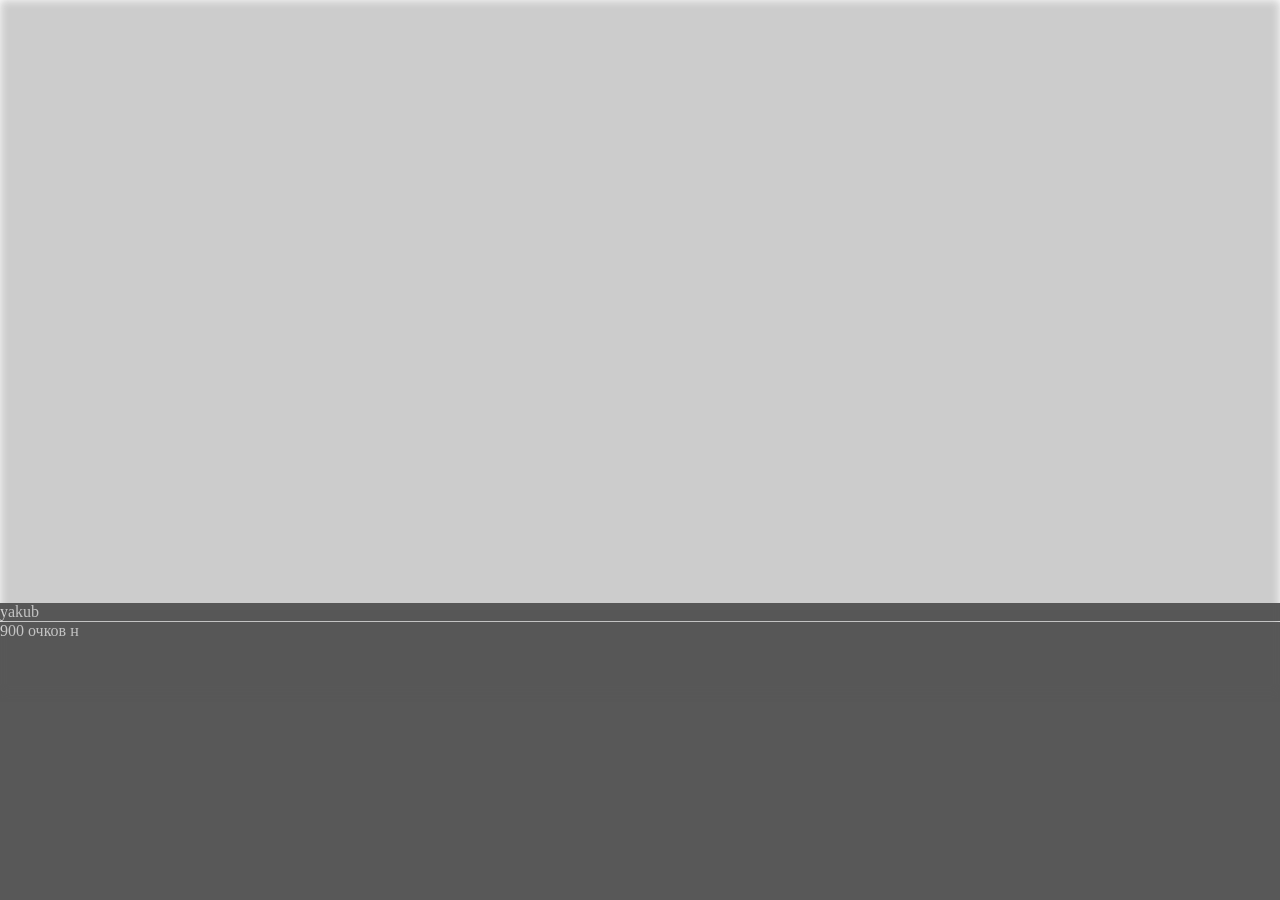
<file: index.html>
<!DOCTYPE html>
<html>

<head>
	<meta name="viewport" content="width=device-width,user-scalable=no"/>
	<link rel="stylesheet" type="text/css" href="./css/style.css"/>
	<title>Velikaya Igra</title>
	<script src="lib/jquery.js"></script>	
</head>

<body>
	<div id="bukva">
		<p id="bukva_text"></p>
		<div id="keyboard"></div>
		<div id="kb_popup">
			<p id="kb_popup_text"></p>
			<button id="kb_popup_yes">Да</button>
			<button id="kb_popup_no">Нет</button>
		</div>
	</div>
	<div id="baraban">
		<p id="baraban_text">Крутите барабан!</p>
		<img id="baraban_img" src="img/baraban.jpg">
	</div>
	<div id="spinner">
	</div>
	<div id="spin_t_draw"></div>
	<div id="spin_g_draw"></div>
	<div id="dialog">
		<div id="dialog_filler"></div>
		<span id="dialog_name"></span>
		<div id="dialog_separator"></div>
		<span id="dialog_text"></span>
		<span id="dialog_blinker"></span>
	</div>
	<script src="./js/main.js"></script>
</body>
</html>
</file>
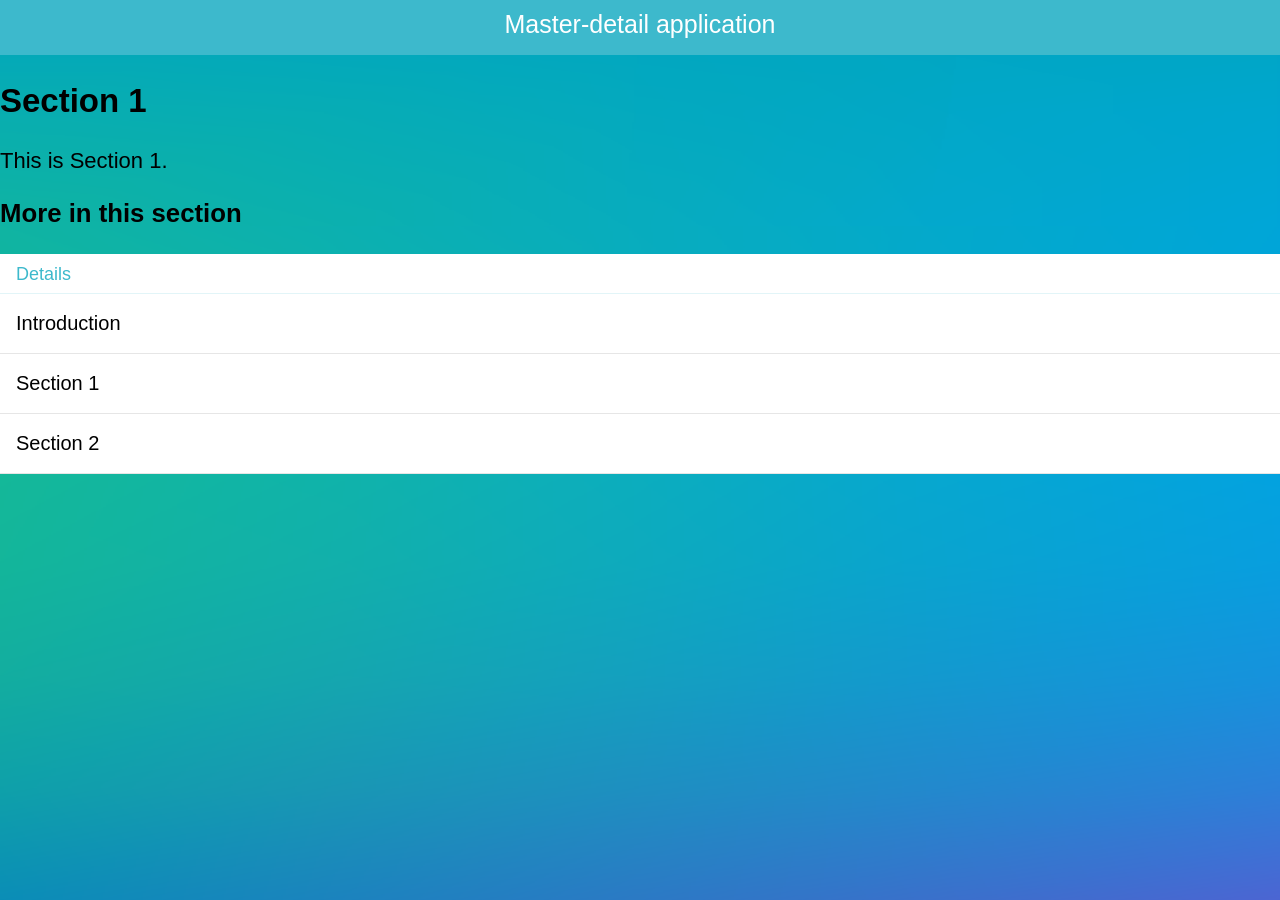
<file: section1.html>
<!DOCTYPE html>
<html>

<head>
	<meta name="viewport" content="width=device-width,user-scalable=no"/>
	<link rel="stylesheet"  href="./lib/tau/mobile/theme/default/tau.css">
	<link rel="stylesheet" type="text/css" href="./css/style.css"/>
	<title>Tizen Web IDE - Template - Tizen - Tizen Web UI Framework - Master-Detail</title>
</head>

<body>
	<div class="ui-page" id="section1">
		<div class="ui-header">
			<h1>Master-detail application</h1>
		</div><!-- /header -->

		<div class="ui-content">
			<div>
				<h2>Section 1</h2>
				<p>This is Section 1.</p>
			</div>
			<div>

					<h3>More in this section</h3>
					<ul class="ui-listview">
						<li class="ui-group-index">Details</li>
						<li class="ui-li-anchor"><a href="index.html">Introduction</a></li>
						<li class="ui-li-anchor"><a href="section1.html">Section 1</a></li>
						<li class="ui-li-anchor"><a href="section2.html">Section 2</a></li>
					</ul>
			</div>
		</div><!-- /content -->
	</div><!-- /page -->

	<script type="text/javascript" src="./lib/tau/mobile/js/tau.js"></script>
	<script src="./js/main.js"></script>
</body>
</html>
</file>
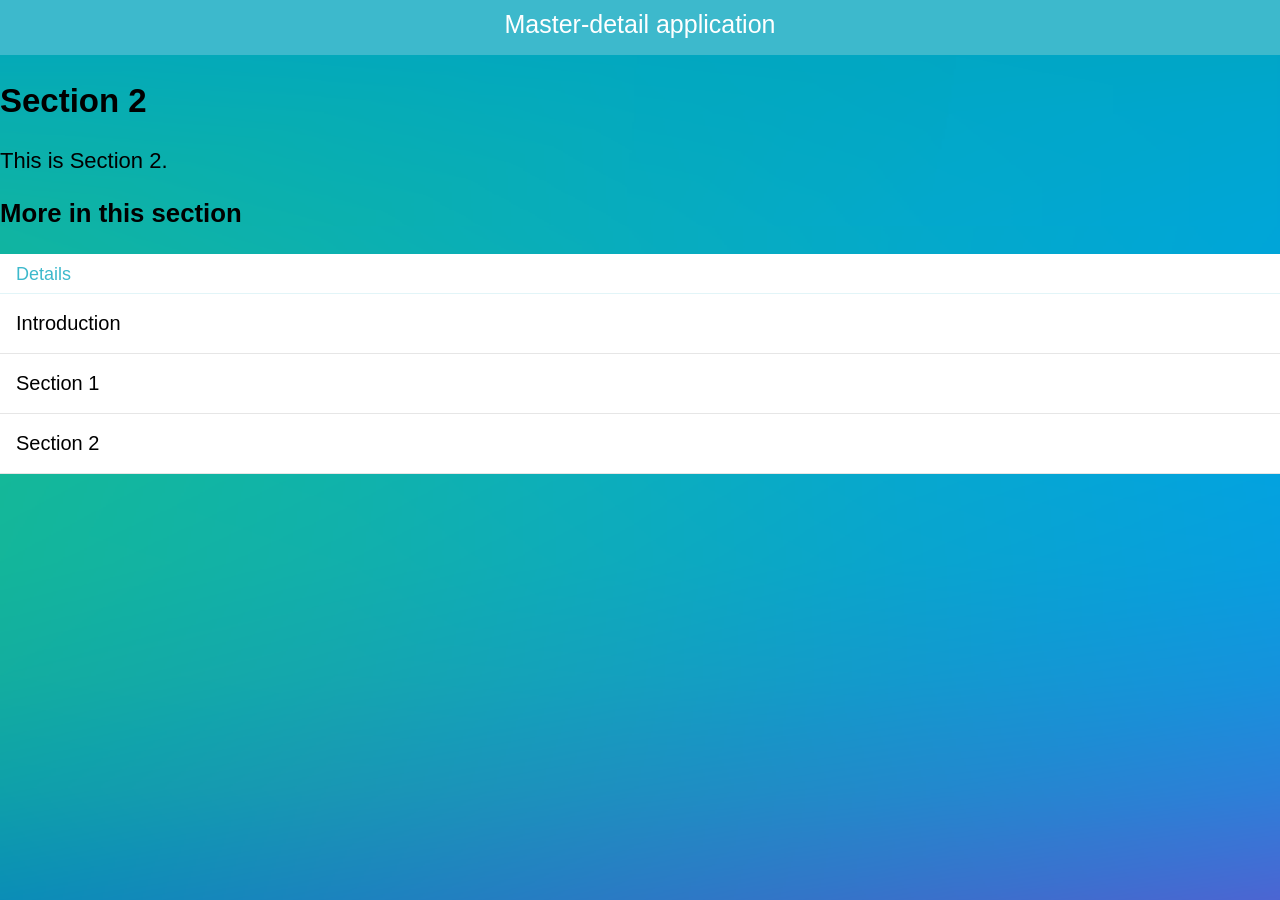
<file: section2.html>
<!DOCTYPE html>
<html>

<head>
	<meta name="viewport" content="width=device-width,user-scalable=no"/>
	<link rel="stylesheet"  href="./lib/tau/mobile/theme/default/tau.css">
	<link rel="stylesheet" type="text/css" href="./css/style.css"/>
	<title>Tizen Web IDE - Template - Tizen - Tizen Web UI Framework - Master-Detail</title>
</head>

<body>
	<div class="ui-page" id="section2">
		<div class="ui-header">
			<h1>Master-detail application</h1>
		</div><!-- /header -->

		<div class="ui-content">
			<div>
				<h2>Section 2</h2>
				<p>This is Section 2.</p>
			</div>
			<div>
					<h3>More in this section</h3>
					<ul class="ui-listview">
						<li class="ui-group-index">Details</li>
						<li class="ui-li-anchor"><a href="index.html">Introduction</a></li>
						<li class="ui-li-anchor"><a href="section1.html">Section 1</a></li>
						<li class="ui-li-anchor"><a href="section2.html">Section 2</a></li>
					</ul>
			</div>
		</div><!-- /content -->
	</div><!-- /page -->

	<script type="text/javascript" src="./lib/tau/mobile/js/tau.js"></script>
	<script src="./js/main.js"></script>
</body>
</html>
</file>
<file: css/style.css>
/*
Please put the custom styles here.
*/

#baraban {
	display: none;
}

.spinleft {
	-webkit-animation: rotatel 360s;
}

#baraban_img {
	width: 100%;
}

#spinner {
	display: none;
}

#spin_t_draw {
	display: none;
	-webkit-animation: tanec 1s step-start 0s infinite;
}

#spin_g_draw {
	display: none;
	-webkit-filter: blur(5px);
}

#kb_popup {
	display: none;
	background-color: #202020;
	color: #eeeeee;
	position: fixed;
	left: 0;
	top: 0;
	bottom: 0;
	right: 0;
	z-index: 2;
	height: 100%;
	width: 100%;
}

#dialog {
	display: none;
	background-color: #202020;
	color: #eeeeee;
	opacity: 0.75;
	position: fixed;
	bottom: 0;
	left: 0;
	height: 33%;
	width: 100%;
}

#dialog_filler {
	-webkit-filter: blur(5px); /* Safari */
    filter: blur(5px);
	background-color: #202020;
    opacity: 0.3;
	position: fixed;
	left: 0;
	top: 0;
	width: 100%;
	height: 77%;
}

#dialog_separator {
	background-color: #eeeeee;
	width: 100%;
	left: 0;
	height: 1px;
}

#keyboard {
	display: -webkit-flex;
	-webkit-flex-wrap: wrap;
	-webkit-justify-content: center;
}

.kb_btn {
	width: 3em;
	height: 3em;
	margin: 2px;
}

@-webkit-keyframes tanec {
	0% { 
		-webkit-transform: rotate(0deg);
		-webkit-filter: hue-rotate(0deg);
	}
	25% {
		-webkit-transform: rotate(90deg);
		-webkit-filter: hue-rotate(90deg);
	}
	50% {
		-webkit-transform: rotate(180deg);
		-webkit-filter: hue-rotate(180deg);
	}
	100% {
		-webkit-transform: rotate(360deg);
		-webkit-filter: hue-rotate(360deg);
	}
}

@-webkit-keyframes blink {
  50% {
    opacity: 0.0;
  }
}
#dialog_blinker {
  animation: blink 1s step-start 0s infinite;
  -webkit-animation: blink 1s step-start 0s infinite;
}

@-webkit-keyframes rotatel {
  0% { -webkit-transform: rotate(0deg);}
  100% { -webkit-transform: rotate(-99999deg);}
  
}
</file>
<file: lib/tau/mobile/theme/default/tau.css>
/*
 * Copyright (c) 2015 Samsung Electronics Co., Ltd
 *
 * Licensed under the Flora License, Version 1.1 (the "License");
 * you may not use this file except in compliance with the License.
 * You may obtain a copy of the License at
 *
 *     http://floralicense.org/license/
 *
 * Unless required by applicable law or agreed to in writing, software
 * distributed under the License is distributed on an "AS IS" BASIS,
 * WITHOUT WARRANTIES OR CONDITIONS OF ANY KIND, either express or implied.
 * See the License for the specific language governing permissions and
 * limitations under the License.
 */
/********************************
 * Tizen Changeable Less Header *
 *******************************/
/***************************************************************************
                        Body
***************************************************************************/
/***************************************************************************
                        Naviframe
***************************************************************************/
/***************************************************************************
                        Toolbar
***************************************************************************/
/***************************************************************************
                        Tabbar
***************************************************************************/
/***************************************************************************
                        TextInput
***************************************************************************/
/***************************************************************************
                        List
***************************************************************************/
/***************************************************************************
                        Group Index
***************************************************************************/
/***************************************************************************
                        Expandable
***************************************************************************/
/***************************************************************************
                        Fast Scroll
***************************************************************************/
/***************************************************************************
                        Index Scroll
***************************************************************************/
/***************************************************************************
                        SearchBar(forms.textinput)
***************************************************************************/
/***************************************************************************
                        Button(connected with other winset)
***************************************************************************/
/***************************************************************************
                        Contextual popup
***************************************************************************/
/***************************************************************************
                        Scrollview
***************************************************************************/
/***************************************************************************
                        Date Time picker
***************************************************************************/
/***************************************************************************
                        SegmentControl
***************************************************************************/
/***************************************************************************
                        Popup
***************************************************************************/
/***************************************************************************
                        Tickernoti
***************************************************************************/
/***************************************************************************
                        Toast
***************************************************************************/
/***************************************************************************
                        Slider
***************************************************************************/
/***************************************************************************
                        Toggle
***************************************************************************/
/***************************************************************************
                        Progress
***************************************************************************/
/***************************************************************************
                        Activity Indicator
***************************************************************************/
/****************************************************************************
               Circle Progress Bar
****************************************************************************/
/***************************************************************************
                        Tokentextarea
***************************************************************************/
/***************************************************************************
                        Splitview
***************************************************************************/
/***************************************************************************
                        Checkbox / Radio
****************************************************************************/
/***************************************************************************
                        Scrollview
****************************************************************************/
/***************************************************************************
                        Drawer
***************************************************************************/
/***************************************************************************
                        Empty State
***************************************************************************/
/***************************************************************************
                        DropdownMenu
***************************************************************************/
/***************************************************************************
                        Navigation
***************************************************************************/
/***************************************************************************
                        Floating Actions
***************************************************************************/
/***************************************************************************
                        Page Indicator
***************************************************************************/
/***************************************************************************
                        Tabs
***************************************************************************/
/***************************************************************************
                        Grid View
***************************************************************************/
/***************************************************************************
                        SearchInput
***************************************************************************/
/****************************
 * Tizen nine-patch images  *
 ****************************/
/****************************
 * Tizen Common Less Header *
 ****************************/
/***************************************************************************
                        TextInput
***************************************************************************/
/***************************************************************************
                   Navigation Bar
***************************************************************************/
/* rgba(255, 255, 255, 0.72): Navigation Bar Text */
/***************************************************************************
                   Naviframe
***************************************************************************/
/* rgba(255, 255, 255, 1): Naviframe Title Text */
/* T0201: title multiline text */
/* T0202: title sub text */
/* rgba(255, 255, 255, 1): title multiline text */
/* rgba(255, 255, 255, 1): title subtext */
/* T0205: title_button text*/
/***************************************************************************
                   Toolbar
***************************************************************************/
/* T022: Toolbar_button_text_normal */
/***************************************************************************
                   Tabbar
***************************************************************************/
/* rgba(255, 255, 255, 1): Tabbar text normal */
/* rgba(255, 255, 255, 1): Tabbar text only */
/***************************************************************************
                   List
***************************************************************************/
/* rgba(0, 0, 0, 1): list main text */
/* rgba(102, 102, 102, 1): list sub text */
/* T027: list divider text */
/* rgba(0, 0, 0, 1): list main text */
/* rgba(0, 0, 0, 1): Swipe text */
/* rgba(0, 0, 0, 0.57): list editfield text done */
/* T0218: message bubble sent text */
/* T0217: message bubble receive text */
/* T0219: message bubble date text */
/* T0220: message bubble time text */
/* T0220: message bubble time text */
/* T0221: message bubble help text */
/***************************************************************************
                   List
***************************************************************************/
/***************************************************************************
                   Fast Scroll
***************************************************************************/
/* rgba(61, 185, 204, 0.8): rollover text */
/* T114: Scroll popup text */
/***************************************************************************
                   SearchBar(forms.textinput)
***************************************************************************/
/* rgba(0, 0, 0, 0.57): Search field normal */
/* rgba(0, 0, 0, 0.57): Search field typing text */
/***************************************************************************
                   Button(connected with other winset)
***************************************************************************/
/* T107: Search field button text */
/* T051: Button text */
/***************************************************************************
                   contextual popup
***************************************************************************/
/* T122: Popup list text */
/***************************************************************************
                   Date Time picker
***************************************************************************/
/***************************************************************************
                   Popup
***************************************************************************/
/* rgba(61, 185, 204, 1): Popup title text */
/* rgba(255, 255, 255, 1): Popup button text (= Bottom button text) */
/* rgba(0, 0, 0, 1): Popup text */
/***************************************************************************
                   Tickernoti
***************************************************************************/
/* T094: Ticker noti text */
/* T0941: Ticker noti text2 */
/***************************************************************************
                   Smallpopup
***************************************************************************/
/* rgba(0, 0, 0, 1): Toast text */
/***************************************************************************
                   Slider
***************************************************************************/
/* T057: Slider text */
/* rgba(61, 185, 204, 1): Slider popup text */
/* T0215: Slider number text */
/* T0216: Slider text */
/***************************************************************************
                   tokentextarea
***************************************************************************/
/* T058: Tokentextarea block text normal */
/* T058: Tokentextarea input text */
/* T058: Tokentextarea label text */
/***************************************************************************
                                Empty State
***************************************************************************/
/* T0221: Empty state header text */
/* T0222: Empty state message text */
/***************************************************************************
                   DropdownMenu
***************************************************************************/
/***************************************************************************
                   Grid View
***************************************************************************/
/***************************************************************************
                   SearchInput
***************************************************************************/
/* for Accessibility: so many winset elements have fixed size regardless of changing font-size.
So, we set @px_base for unit_base. and some elements will have @rem_base in less file. */
/* from 2.4 theme work, we decided that use original pixel value from GUI document.
So, for fitting with viewport=360(qHD), we multiply px_base by (360/540).*/
/******************************
  z-index order collection
 ******************************/
.tau-info-theme {
  position: absolute;
  top: -999px;
  left: -999px;
}
/******************************
  Global LESS mixin collection
 ******************************/
/* Header style */
.ui-header {
  position: fixed;
  width: 100%;
  top: 0;
  z-index: 1000;
  min-height: 55px;
  overflow: hidden;
  border: none;
  background: rgba(61, 185, 204, 1);
  /* Header Background */

  color: rgba(255, 255, 255, 1);
  -webkit-transform: translateZ(0);
  -moz-transform: translateZ(0);
  -ms-transform: translateZ(0);
  -o-transform: translateZ(0);
  transform: translateZ(0);
}
.ui-header > .ui-title {
  display: block;
  -webkit-order: 0;
  -moz-order: 0;
  -ms-order: 0;
  -o-order: 0;
  order: 0;
  height: 33.5px;
  color: rgba(255, 255, 255, 1);
  font-size: 25px;
  font-weight: 500;
  /* tizen font weight tuning */

  text-overflow: ellipsis;
  overflow: hidden;
  white-space: nowrap;
  text-align: center;
  margin: 7.5px 16px 14px;
  line-height: 33.5px;
}
.ui-header > .ui-title-text-main {
  margin-top: 3px;
  margin-bottom: 0;
  font-size: 21px;
}
.ui-header > .ui-title-text-sub {
  position: absolute;
  left: 50%;
  bottom: 4.5px;
  -webkit-transform: translateX(-50%);
  -moz-transform: translateX(-50%);
  -ms-transform: translateX(-50%);
  -o-transform: translateX(-50%);
  transform: translateX(-50%);
  font-size: 14px;
  text-overflow: ellipsis;
  white-space: nowrap;
}
.ui-header > .ui-header-btn {
  position: absolute;
  -webkit-appearance: none;
  -moz-appearance: none;
  -ms-appearance: none;
  -o-appearance: none;
  appearance: none;
  border: none;
  outline: none;
  padding: 0;
  cursor: pointer;
  background-color: transparent;
  font-size: 16px;
}
.ui-header > .ui-header-btn.ui-header-btn-icon {
  width: 40px;
  height: 40px;
}
.ui-header > .ui-header-btn.ui-header-btn-left.ui-header-btn-icon {
  top: 6.5px;
  left: 8.5px;
}
.ui-header > .ui-header-btn.ui-header-btn-right.ui-header-btn-icon {
  top: 6.5px;
  right: 8.5px;
}
.ui-header > .ui-header-btn.ui-header-btn-icon::after {
  content: "";
  position: absolute;
  width: 40px;
  height: 40px;
  top: 0;
  left: 0;
  -webkit-mask-size: 100% 100%;
  -moz-mask-size: 100% 100%;
  -ms-mask-size: 100% 100%;
  -o-mask-size: 100% 100%;
  mask-size: 100% 100%;
  background-color: rgba(255, 255, 255, 1);
}
.ui-header > .ui-header-btn.ui-header-btn-icon::after:active {
  color: rgba(73, 142, 153, 1);
}
.ui-header > .ui-header-btn.ui-header-btn-text {
  text-indent: 0;
  height: 100%;
  min-width: 87.5px;
  color: rgba(255, 255, 255, 1);
  text-align: center;
  line-height: 55px;
  top: 0;
}
.ui-header > .ui-header-btn.ui-header-btn-text.ui-header-btn-left {
  left: 0;
}
.ui-header > .ui-header-btn.ui-header-btn-text.ui-header-btn-right {
  right: 0;
}
.ui-header > .ui-header-btn.ui-header-btn-text::before {
  border-radius: 15%;
}
.ui-header > .ui-header-btn.ui-header-btn-text:active {
  color: rgba(255, 255, 255, 1);
}
.ui-header > .ui-header-btn.ui-header-btn-text:active::before {
  -webkit-transform: scale(1);
  -moz-transform: scale(1);
  -ms-transform: scale(1);
  -o-transform: scale(1);
  transform: scale(1);
}
.ui-header > .ui-header-btn::before {
  position: absolute;
  content: "";
  width: 100%;
  height: 100%;
  border-radius: 50%;
  top: 0;
  left: 0;
  opacity: 0;
  -webkit-transform: scale(0.7);
  -moz-transform: scale(0.7);
  -ms-transform: scale(0.7);
  -o-transform: scale(0.7);
  transform: scale(0.7);
  -webkit-transition: -webkit-transform 200ms linear;
  -moz-transition: -webkit-transform 200ms linear;
  -o-transition: -webkit-transform 200ms linear;
  -ms-transition: -webkit-transform 200ms linear;
  transition: -webkit-transform 200ms linear;
  z-index: -1;
}
.ui-header > .ui-header-btn:active::before {
  opacity: 1;
  -webkit-transform: scale(1.3);
  -moz-transform: scale(1.3);
  -ms-transform: scale(1.3);
  -o-transform: scale(1.3);
  transform: scale(1.3);
  background-color: rgba(46, 139, 153, 1);
  -webkit-transition: -webkit-transform 200ms linear;
  -moz-transition: -webkit-transform 200ms linear;
  -o-transition: -webkit-transform 200ms linear;
  -ms-transition: -webkit-transform 200ms linear;
  transition: -webkit-transform 200ms linear;
}
.ui-header > .ui-header-btn:focus {
  border: 1px solid black;
}
.ui-footer {
  position: fixed;
  display: -webkit-flex;
  display: flex;
  flex-direction: row;
  overflow: hidden;
  width: 100%;
  border: 0;
  height: 76px;
  text-align: center;
  bottom: 0;
  z-index: 1000;
}
.ui-footer .ui-btn {
  -webkit-flex: 1;
  -moz-flex: 1;
  -ms-flex: 1;
  -o-flex: 1;
  flex: 1;
  -webkit-box-sizing: border-box;
  -moz-box-sizing: border-box;
  box-sizing: border-box;
  height: 52px;
  line-height: 38px;
  margin: 11px 8px;
  font-size: 20px;
  background-color: rgba(76, 103, 212, 1);
}
.ui-footer .ui-btn:first-child {
  margin: 11px 8px 11px 16px;
}
.ui-footer .ui-btn:last-child {
  margin: 11px 16px 11px 8px;
}
.ui-footer .ui-btn:only-child {
  margin: 11px 16px;
}
/* some unsets - more probably needed */
.ui-mobile,
.ui-mobile body {
  height: 100%;
  font-size: 22px;
}
@media all and (max-width: 359px) {
  .ui-mobile,
  .ui-mobile body {
    font-size: 19px;
  }
}
.ui-mobile fieldset,
.ui-page {
  padding: 0;
  margin: 0;
}
.ui-mobile a img,
.ui-mobile fieldset {
  border: 0;
}
/* responsive page widths */
.ui-mobile-viewport {
  margin: 0;
  overflow-x: hidden;
  -webkit-tap-highlight-color: rgba(0, 0, 0, 0);
}
/* "page" containers - full-screen views, one should always be in view post-pageload */
.ui-mobile [data-role=page],
.ui-mobile [data-role=dialog],
.ui-mobile .ui-page {
  top: 0;
  left: 0;
  width: 100%;
  position: absolute;
  display: none;
  border: 0;
}
.ui-mobile [data-role=page].ui-page-build,
.ui-mobile [data-role=dialog].ui-page-build,
.ui-mobile .ui-page.ui-page-build {
  display: block;
  visibility: hidden;
}
.ui-mobile [data-role=page].ui-pre-in,
.ui-mobile [data-role=dialog].ui-pre-in,
.ui-mobile .ui-page.ui-pre-in {
  z-index: 100;
  visibility: visible;
  display: block;
  top: 0;
  left: 0;
}
.ui-mobile [data-role=page].ui-page-active,
.ui-mobile [data-role=dialog].ui-page-active,
.ui-mobile .ui-page.ui-page-active {
  display: block;
  overflow: hidden;
}
/* on ios4, setting focus on the page element causes flashing during transitions when there is an outline, so we turn off outlines */
.ui-page {
  display: none;
}
.ui-mobile,
.ui-mobile .ui-page {
  color: rgba(0, 0, 0, 1);
  background-image: url("images/page/core_theme_bg_01.png");
  background-repeat: no-repeat;
  background-size: 100% 100%;
}
/* native overflow scrolling */
.ui-page.ui-mobile-touch-overflow,
.ui-mobile-touch-overflow.ui-native-fixed .ui-content {
  overflow: auto;
  height: 100%;
  -webkit-overflow-scrolling: touch;
  -moz-overflow-scrolling: touch;
  -o-overflow-scrolling: touch;
  -ms-overflow-scrolling: touch;
  overflow-scrolling: touch;
}
.ui-page.ui-mobile-touch-overflow,
.ui-page.ui-mobile-touch-overflow * {
  /* some level of transform keeps elements from blinking out of visibility on iOS */

  transform: rotateY(0);
  -ms-transform: rotateY(0);
  -moz-transform: rotateY(0);
  -webkit-transform: rotateY(0);
  -o-transform: rotateY(0);
}
.ui-page.ui-mobile-pre-transition {
  display: block;
}
/* loading screen */
.ui-loading .ui-mobile-viewport {
  overflow: hidden !important;
}
.ui-loading .ui-loader {
  display: block;
}
.ui-loading .ui-page {
  overflow: hidden;
}
.ui-loader {
  display: none;
  position: absolute;
  opacity: .85;
  z-index: 100;
  left: 50%;
  width: 200px;
  margin-left: -130px;
  margin-top: -35px;
  padding: 10px 30px;
}
.ui-loader h1 {
  font-size: 16px;
  text-align: center;
}
.ui-loader .ui-icon {
  position: static;
  display: block;
  opacity: .9;
  margin: 0 auto;
  width: 35px;
  height: 35px;
  background-color: transparent;
}
.ui-blocker {
  width: 100%;
  height: 100%;
  z-index: 2147483647;
}
/*fouc*/
.ui-mobile-rendering > * {
  visibility: hidden;
}
/*headers, content panels*/
.ui-bar,
.ui-body {
  position: relative;
  padding: .4em 15px;
  overflow: hidden;
  display: block;
  clear: both;
}
.ui-bar {
  font-size: 16px;
  margin: 0;
}
.ui-bar h1,
.ui-bar h2,
.ui-bar h3,
.ui-bar h4,
.ui-bar h5,
.ui-bar h6 {
  margin: 0;
  padding: 0;
  font-size: 16px;
  display: inline-block;
}
/*content area*/
.ui-content {
  border-width: 0;
  overflow: visible;
  overflow-x: hidden;
}
.ui-page-fullscreen .ui-content {
  padding: 0;
}
.ui-mobile-touch-overflow.ui-native-fixed .ui-content {
  padding-top: 2.5em;
  padding-bottom: 3em;
  top: 0;
  bottom: 0;
  height: auto;
  position: absolute;
}
.ui-mobile-touch-overflow.ui-native-fullscreen .ui-content {
  padding-top: 0;
  padding-bottom: 0;
}
.ui-native-bars-hidden {
  display: none;
}
/* hidden ui elements */
.ui-screen-hidden {
  display: none;
}
/* icons sizing */
.ui-icon {
  width: 18px;
  height: 18px;
}
/* fullscreen class on ui-content div */
.ui-fullscreen img {
  max-width: 100%;
}
/* non-js content hiding */
.ui-nojs {
  position: absolute;
  left: -9999px;
}
/* Basic checkbox */
input[type="checkbox"].ui-checkbox:not(.ui-toggle-switch) {
  position: relative;
  height: 25px;
  width: 25px;
  border: 1px solid rgba(61, 185, 204, 1);
  border-radius: 15%;
  box-sizing: border-box;
  -webkit-appearance: none;
  outline: none;
}
input[type="checkbox"].ui-checkbox:not(.favorite)::before,
input[type="checkbox"].ui-checkbox:not(.favorite)::after {
  content: "";
  position: absolute;
}
input[type="checkbox"].ui-checkbox:not(.favorite)::before {
  height: 100%;
  width: 100%;
  border-radius: 15%;
  background-color: rgba(61, 185, 204, 1);
  -webkit-appearance: none;
  -webkit-mask-position: center;
  opacity: 0;
  -webkit-transition: transform 150ms ease-out 300ms, opacity 300ms ease-out 150ms;
  -webkit-transform: scale(0);
}
input[type="checkbox"].ui-checkbox:not(.favorite):checked::before {
  opacity: 1;
  -webkit-transform: scale(1);
  -webkit-transition: transform 150ms ease-out, opacity 300ms ease-out;
}
input[type="checkbox"].ui-checkbox:not(.favorite)::after {
  height: 0;
  bottom: 0;
  width: 100%;
  box-sizing: content-box;
  background-color: rgba(255, 255, 255, 1);
  -webkit-mask-image: url("images/controls/core_check_icon.png");
  -webkit-mask-size: 100%;
  -webkit-mask-position: center bottom;
  -webkit-transition-property: height;
  -webkit-transition-timing-function: ease-in-out;
  -webkit-transition-duration: 150ms;
}
input[type="checkbox"].ui-checkbox:not(.favorite):checked::after {
  height: 100%;
  -webkit-transition-delay: 150ms;
}
/* Favorite checkbox */
input[type="checkbox"].ui-checkbox.favorite {
  border: none;
  width: 40px;
  height: 40px;
}
input[type="checkbox"].ui-checkbox.favorite::before,
input[type="checkbox"].ui-checkbox.favorite::after {
  content: "";
  position: absolute;
  height: 100%;
  width: 100%;
  -webkit-mask-position: center;
  -webkit-mask-size: 100%;
}
input[type="checkbox"].ui-checkbox.favorite::after {
  background-color: rgba(255, 179, 0, 1);
  opacity: 0;
  -webkit-mask-image: url("images/controls/core_icon_favorite_on.svg");
  -webkit-transition: transform 300ms ease-out 100ms, opacity 500ms ease-out;
  -webkit-transform: scale(0);
  -webkit-backface-visibility: hidden;
}
input[type="checkbox"].ui-checkbox.favorite:checked:disabled::after {
  background-color: rgba(0, 0, 0, 0.15);
  -webkit-transform: none;
}
input[type="checkbox"].ui-checkbox.favorite:checked::after {
  -webkit-transform: scale(1);
  -webkit-transition: transform 300ms ease-out, opacity 300ms ease-out;
  opacity: 1;
}
input[type="checkbox"].ui-checkbox.favorite::before {
  background-color: rgba(255, 179, 0, 1);
  -webkit-mask-image: url("images/controls/core_icon_favorite_off_ef.svg");
}
input[type="checkbox"].ui-checkbox.favorite:checked:disabled::before {
  background-color: transparent;
}
input[type="checkbox"].ui-checkbox.favorite:disabled::before {
  background-color: rgba(0, 0, 0, 0.15);
}
/* Basic Radio */
input[type="radio"].ui-radio {
  height: 25px;
  width: 25px;
  position: relative;
  border: 1px solid rgba(61, 185, 204, 1);
  border-radius: 50%;
  background-color: transparent;
  box-sizing: border-box;
  overflow: visible;
  outline: none;
  -webkit-appearance: none;
  -webkit-transition-property: border, background-color;
  -webkit-transition-timing-function: ease-out;
  -webkit-transition-duration: 200ms;
  opacity: 1;
}
input[type="radio"].ui-radio:checked {
  border: 3px solid rgba(61, 185, 204, 1);
  background-color: white;
}
input[type="radio"].ui-radio::before {
  content: "";
  position: absolute;
  height: 14px;
  width: 14px;
  top: 50%;
  left: 50%;
  margin-top: -7px;
  margin-left: -7px;
  border-radius: 50%;
  background-color: rgba(61, 185, 204, 1);
  -webkit-mask-size: 100%;
  opacity: 0;
  -webkit-transition-property: -webkit-transform, opacity, margin;
  -webkit-transition-timing-function: ease-out;
  -webkit-transition-duration: 300ms;
  -webkit-transform: scale(0);
  -webkit-backface-visibility: hidden;
}
input[type="radio"].ui-radio:checked:disabled {
  background-color: rgba(61, 185, 204, 0.3);
}
input[type="radio"].ui-radio:checked::before {
  opacity: 1;
  -webkit-transform: scale(1);
}
input[type="checkbox"].ui-checkbox:disabled:not(.favorite),
input[type="radio"].ui-radio:disabled {
  opacity: 0.3;
}
input,
textarea {
  font-family: Tizen, Helvetica;
}
input::-webkit-input-placeholder,
textarea::-webkit-input-placeholder {
  text-shadow: 0 0 0 rgba(0, 0, 0, 0.57);
}
textarea.ui-text-input {
  padding: 12.5px 12px 12px 12px;
  resize: none;
  overflow: hidden;
  white-space: normal;
  -webkit-transition: height 200ms linear;
  -moz-transition: height 200ms linear;
  -o-transition: height 200ms linear;
  -ms-transition: height 200ms linear;
  transition: height 200ms linear;
}
textarea.ui-text-input + .ui-text-input-textline {
  top: -12.5px;
}
input.ui-text-input {
  padding: 12.5px 16px 12px 16px;
}
input.ui-text-input + .ui-text-input-textline {
  top: -7.5px;
}
input.ui-text-input,
textarea.ui-text-input {
  -webkit-appearance: none;
  -moz-appearance: none;
  -ms-appearance: none;
  -o-appearance: none;
  appearance: none;
  box-sizing: border-box;
  width: 100%;
  height: 45px;
  line-height: 20.5px;
  color: rgba(0, 184, 230, 1);
  text-shadow: 0 0 0 rgba(0, 0, 0, 1);
  -webkit-text-fill-color: transparent;
  font-size: 20px;
  background-color: rgba(255, 255, 255, 1);
  border: none;
}
input.ui-text-input:focus,
textarea.ui-text-input:focus {
  outline: none;
}
input.ui-text-input.ui-text-input-disabled,
textarea.ui-text-input.ui-text-input-disabled,
input.ui-text-input:disabled,
textarea.ui-text-input:disabled {
  text-shadow: 0 0 0 rgba(0, 0, 0, 0.37);
}
input.ui-text-input + .ui-text-input-textline,
textarea.ui-text-input + .ui-text-input-textline {
  background: rgba(0, 0, 0, 0.2);
  height: 1px;
  position: relative;
  display: block;
  box-sizing: border-box;
  margin: 0 12px 0 12px;
}
input.ui-text-input.ui-text-input-focused + .ui-text-input-textline,
textarea.ui-text-input.ui-text-input-focused + .ui-text-input-textline {
  background: rgba(61, 185, 204, 1);
}
input.ui-text-input.ui-text-input-clear-active,
textarea.ui-text-input.ui-text-input-clear-active {
  padding-right: 42px;
}
input.ui-text-input.ui-text-input-clear-active + .ui-text-input-textline,
textarea.ui-text-input.ui-text-input-clear-active + .ui-text-input-textline {
  margin-right: 42px;
}
input.ui-text-input ~ .ui-text-input-clear,
textarea.ui-text-input ~ .ui-text-input-clear {
  display: block;
  float: right;
  position: relative;
  top: -45px;
  box-sizing: border-box;
  width: 40px;
  height: 40px;
  margin-right: 6px;
  -webkit-mask-image: url("images/controls/core_button_icon_clear.png");
  -moz-mask-image: url("images/controls/core_button_icon_clear.png");
  -ms-mask-image: url("images/controls/core_button_icon_clear.png");
  -o-mask-image: url("images/controls/core_button_icon_clear.png");
  mask-image: url("images/controls/core_button_icon_clear.png");
  -webkit-mask-size: contain;
  -moz-mask-size: contain;
  -ms-mask-size: contain;
  -o-mask-size: contain;
  mask-size: contain;
  background-color: rgba(61, 185, 204, 1);
}
input.ui-text-input ~ .ui-text-input-clear-hidden,
textarea.ui-text-input ~ .ui-text-input-clear-hidden {
  visibility: hidden;
}
.ui-controlgroup .ui-radio > .ui-btn {
  background: C001;
}
.ui-controlgroup .ui-btn-inner.ui-corner-left {
  -webkit-border-radius: 0;
  border-radius: 0;
  background-clip: padding-box;
}
.ui-controlgroup .ui-btn-inner.ui-corner-right.ui-controlgroup-last {
  -webkit-border-radius: 0;
  border-radius: 0;
  background-clip: padding-box;
}
.ui-controlgroup .ui-radio-off.ui-btn-hover-s.ui-btn-down-s .ui-btn-inner,
.ui-controlgroup .ui-radio-on .ui-btn-inner {
  color: #3b7796;
}
.ui-controlgroup .ui-radio-off .ui-btn-inner {
  color: #c7c7c7;
}
.ui-controlgroup.ui-controlgroup-horizontal .ui-radio-on .ui-btn-inner {
  color: #fafafa;
}
.ui-controlgroup.ui-controlgroup-horizontal .ui-radio .ui-btn-down-s .ui-btn-inner {
  color: #fafafa;
}
/***************************************************************************
                    Content Top calculate
***************************************************************************/
.ui-content {
  position: relative;
  top: 0;
}
/***************************************************************************
                    Content Top calculate
***************************************************************************/
.ui-page {
  border-top: none;
  background: C001;
  color: rgba(0, 0, 0, 1);
  font-weight: normal;
  font-family: Tizen, Helvetica;
}
.ui-page .ui-link-inherit {
  color: #fff;
}
.ui-page .ui-link {
  /* ui-body-link */

  color: #2489CE;
  font-weight: bold;
}
.ui-page .ui-link:hover {
  color: #2489CE;
}
.ui-page .ui-link:active {
  color: #2489CE;
}
.ui-page .ui-link:visited {
  color: #2489CE;
}
.ui-btn-box-s {
  padding: 0.5px;
}
.ui-btn.ui-btn-corner-all.ui-btn-box-s .ui-btn-inner {
  -o-border-radius: 1.2rem;
  -ms-border-radius: 1.2rem;
  -moz-border-radius: 1.2rem;
  -webkit-border-radius: 1.2rem;
  border-radius: 1.2rem;
}
.ui-btn.ui-btn-corner-all.ui-btn-box-s.ui-btn-block .ui-btn-inner {
  top: 3px;
}
.ui-header .ui-btn-box-s,
.ui-footer .ui-btn-box-s,
.ui-btn-back.ui-btn-up-s,
.ui-btn-back.ui-btn-hover-s,
.ui-btn-back.ui-btn-down-s,
.ui-btn-footer-down.ui-btn-up-s,
.ui-btn-footer-down.ui-btn-hover-s,
.ui-btn-footer-down.ui-btn-down-s,
.ui-popup .ui-btn-box-s {
  font-weight: normal;
  -o-border-radius: 0.9 rem;
  -ms-border-radius: 0.9 rem;
  -moz-border-radius: 0.9 rem;
  -webkit-border-radius: 0.9 rem;
  border-radius: 0.9 rem;
}
.ui-btn-box-s.ui-btn-hover-s.ui-btn-corner-circle {
  -o-border-radius: 1em ! important;
  -ms-border-radius: 1em ! important;
  -moz-border-radius: 1em ! important;
  -webkit-border-radius: 1em ! important;
  border-radius: 1em ! important;
}
.ui-btn-box-s.ui-btn-hover-s.ui-btn-round {
  -o-border-radius: 1.2em ! important;
  -ms-border-radius: 1.2em ! important;
  -moz-border-radius: 1.2em ! important;
  -webkit-border-radius: 1.2em ! important;
  border-radius: 1.2em ! important;
}
.ui-btn-box-s.ui-btn-down-s .ui-btn-inner {
  color: rgba(255, 255, 255, 1);
}
.ui-btn-up-s,
.ui-btn-hover-s,
.ui-btn-down-s {
  font-family: Tizen, Helvetica;
  text-decoration: none;
}
/*
/* Structure */
/* links within "buttons"
-----------------------------------------------------------------------------------------------------------*/
a.ui-link-inherit {
  text-decoration: none !important;
}
/* Active class used as the "on" state across all themes
-----------------------------------------------------------------------------------------------------------*/
/* button default color for active state */
.ui-btn-active {
  /* global-active */

  color: rgba(255, 255, 255, 1);
  cursor: pointer;
  text-decoration: none;
  background: rgba(73, 142, 153, 1);
  outline: none;
}
.ui-btn-active a.ui-link-inherit {
  color: rgba(255, 255, 255, 1);
}
/* corner rounding classes
-----------------------------------------------------------------------------------------------------------*/
.ui-corner-tl {
  -moz-border-radius-topleft: 0.3em;
  -webkit-border-top-left-radius: 0.3em;
  border-top-left-radius: 0.3em;
}
.ui-corner-tr {
  -moz-border-radius-topright: 0.3em;
  -webkit-border-top-right-radius: 0.3em;
  border-top-right-radius: 0.3em;
}
.ui-corner-bl {
  -moz-border-radius-bottomleft: 0.3em;
  -webkit-border-bottom-left-radius: 0.3em;
  border-bottom-left-radius: 0.3em;
}
.ui-corner-br {
  -moz-border-radius-bottomright: 0.3em;
  -webkit-border-bottom-right-radius: 0.3em;
  border-bottom-right-radius: 0.3em;
}
.ui-corner-top {
  -moz-border-radius-topleft: 0.3em;
  -webkit-border-top-left-radius: 0.3em;
  border-top-left-radius: 0.3em;
  -moz-border-radius-topright: 0.3em;
  -webkit-border-top-right-radius: 0.3em;
  border-top-right-radius: 0.3em;
}
.ui-corner-bottom {
  -moz-border-radius-bottomleft: 0.3em;
  -webkit-border-bottom-left-radius: 0.3em;
  border-bottom-left-radius: 0.3em;
  -moz-border-radius-bottomright: 0.3em;
  -webkit-border-bottom-right-radius: 0.3em;
  border-bottom-right-radius: 0.3em;
}
.ui-corner-right {
  -moz-border-radius-topright: 0.3em;
  -webkit-border-top-right-radius: 0.3em;
  border-top-right-radius: 0.3em;
  -moz-border-radius-bottomright: 0.3em;
  -webkit-border-bottom-right-radius: 0.3em;
  border-bottom-right-radius: 0.3em;
}
.ui-corner-left {
  -moz-border-radius-topleft: 0.3em;
  -webkit-border-top-left-radius: 0.3em;
  border-top-left-radius: 0.3em;
  -moz-border-radius-bottomleft: 0.3em;
  -webkit-border-bottom-left-radius: 0.3em;
  border-bottom-left-radius: 0.3em;
}
.ui-corner-none {
  -o-border-radius: 0;
  -ms-border-radius: 0;
  -moz-border-radius: 0;
  -webkit-border-radius: 0;
  border-radius: 0;
}
/***************************************************************************
                    Icon (Naviframe)
***************************************************************************/
.ui-btn.ui-btn-up-s {
  /* less parsing problem : divide css */

}
.ui-btn.ui-btn-up-s .ui-icon.ui-icon-naviframe-edit {
  -webkit-mask-image: url('images/page/00_icon_edit.png');
  -moz-mask-image: url('images/page/00_icon_edit.png');
  -ms-mask-image: url('images/page/00_icon_edit.png');
  -o-mask-image: url('images/page/00_icon_edit.png');
  mask-image: url('images/page/00_icon_edit.png');
  background-color: F043L1i;
}
.ui-btn.ui-btn-up-s .ui-icon.ui-icon-naviframe-plus {
  -webkit-mask-image: url('images/page/00_icon_plus.png');
  -moz-mask-image: url('images/page/00_icon_plus.png');
  -ms-mask-image: url('images/page/00_icon_plus.png');
  -o-mask-image: url('images/page/00_icon_plus.png');
  mask-image: url('images/page/00_icon_plus.png');
  background-color: F043L1i;
}
.ui-btn.ui-btn-up-s .ui-icon.ui-icon-naviframe-delete {
  -webkit-mask-image: url('images/page/00_icon_delete.png');
  -moz-mask-image: url('images/page/00_icon_delete.png');
  -ms-mask-image: url('images/page/00_icon_delete.png');
  -o-mask-image: url('images/page/00_icon_delete.png');
  mask-image: url('images/page/00_icon_delete.png');
  background-color: F043L1i;
}
.ui-btn.ui-btn-up-s .ui-icon.ui-icon-naviframe-search {
  -webkit-mask-image: url('images/page/00_icon_search.png');
  -moz-mask-image: url('images/page/00_icon_search.png');
  -ms-mask-image: url('images/page/00_icon_search.png');
  -o-mask-image: url('images/page/00_icon_search.png');
  mask-image: url('images/page/00_icon_search.png');
  background-color: F043L1i;
}
.ui-btn.ui-btn-up-s .ui-icon.ui-icon-naviframe-selectall {
  -webkit-mask-image: url('images/page/00_icon_select_all.png');
  -moz-mask-image: url('images/page/00_icon_select_all.png');
  -ms-mask-image: url('images/page/00_icon_select_all.png');
  -o-mask-image: url('images/page/00_icon_select_all.png');
  mask-image: url('images/page/00_icon_select_all.png');
  background-color: F043L1i;
}
.ui-btn.ui-btn-up-s .ui-icon.ui-icon-naviframe-drawer {
  -webkit-mask-image: url('images/page/core_icon_drawer.png');
  -moz-mask-image: url('images/page/core_icon_drawer.png');
  -ms-mask-image: url('images/page/core_icon_drawer.png');
  -o-mask-image: url('images/page/core_icon_drawer.png');
  mask-image: url('images/page/core_icon_drawer.png');
}
.ui-btn.ui-btn-hover-s .ui-icon.ui-icon-naviframe-edit {
  -webkit-mask-image: url('images/page/00_icon_edit.png');
  -moz-mask-image: url('images/page/00_icon_edit.png');
  -ms-mask-image: url('images/page/00_icon_edit.png');
  -o-mask-image: url('images/page/00_icon_edit.png');
  mask-image: url('images/page/00_icon_edit.png');
  background-color: F043L1i;
}
.ui-btn.ui-btn-hover-s .ui-icon.ui-icon-naviframe-plus {
  -webkit-mask-image: url('images/page/00_icon_plus.png');
  -moz-mask-image: url('images/page/00_icon_plus.png');
  -ms-mask-image: url('images/page/00_icon_plus.png');
  -o-mask-image: url('images/page/00_icon_plus.png');
  mask-image: url('images/page/00_icon_plus.png');
  background-color: F043L1i;
}
.ui-btn.ui-btn-hover-s .ui-icon.ui-icon-naviframe-delete {
  -webkit-mask-image: url('images/page/00_icon_delete.png');
  -moz-mask-image: url('images/page/00_icon_delete.png');
  -ms-mask-image: url('images/page/00_icon_delete.png');
  -o-mask-image: url('images/page/00_icon_delete.png');
  mask-image: url('images/page/00_icon_delete.png');
  background-color: F043L1i;
}
.ui-btn.ui-btn-hover-s .ui-icon.ui-icon-naviframe-search {
  -webkit-mask-image: url('images/page/00_icon_search.png');
  -moz-mask-image: url('images/page/00_icon_search.png');
  -ms-mask-image: url('images/page/00_icon_search.png');
  -o-mask-image: url('images/page/00_icon_search.png');
  mask-image: url('images/page/00_icon_search.png');
  background-color: F043L1i;
}
.ui-btn.ui-btn-hover-s .ui-icon.ui-icon-naviframe-selectall {
  -webkit-mask-image: url('images/page/00_icon_select_all.png');
  -moz-mask-image: url('images/page/00_icon_select_all.png');
  -ms-mask-image: url('images/page/00_icon_select_all.png');
  -o-mask-image: url('images/page/00_icon_select_all.png');
  mask-image: url('images/page/00_icon_select_all.png');
  background-color: F043L1i;
}
.ui-btn.ui-btn-hover-s .ui-icon.ui-icon-naviframe-drawer {
  -webkit-mask-image: url('images/page/core_icon_drawer.png');
  -moz-mask-image: url('images/page/core_icon_drawer.png');
  -ms-mask-image: url('images/page/core_icon_drawer.png');
  -o-mask-image: url('images/page/core_icon_drawer.png');
  mask-image: url('images/page/core_icon_drawer.png');
}
.ui-btn-box-s.ui-btn.ui-btn-down-s .ui-icon.ui-icon-naviframe-edit {
  -webkit-mask-image: url('images/page/00_icon_edit.png');
  -moz-mask-image: url('images/page/00_icon_edit.png');
  -ms-mask-image: url('images/page/00_icon_edit.png');
  -o-mask-image: url('images/page/00_icon_edit.png');
  mask-image: url('images/page/00_icon_edit.png');
  background-color: F043L1i;
}
.ui-btn-box-s.ui-btn.ui-btn-down-s .ui-icon.ui-icon-naviframe-plus {
  -webkit-mask-image: url('images/page/00_icon_plus.png');
  -moz-mask-image: url('images/page/00_icon_plus.png');
  -ms-mask-image: url('images/page/00_icon_plus.png');
  -o-mask-image: url('images/page/00_icon_plus.png');
  mask-image: url('images/page/00_icon_plus.png');
  background-color: F043L1i;
}
.ui-btn-box-s.ui-btn.ui-btn-down-s .ui-icon.ui-icon-naviframe-delete {
  -webkit-mask-image: url('images/page/00_icon_delete.png');
  -moz-mask-image: url('images/page/00_icon_delete.png');
  -ms-mask-image: url('images/page/00_icon_delete.png');
  -o-mask-image: url('images/page/00_icon_delete.png');
  mask-image: url('images/page/00_icon_delete.png');
  background-color: F043L1i;
}
.ui-btn-box-s.ui-btn.ui-btn-down-s .ui-icon.ui-icon-naviframe-search {
  -webkit-mask-image: url('images/page/00_icon_search.png');
  -moz-mask-image: url('images/page/00_icon_search.png');
  -ms-mask-image: url('images/page/00_icon_search.png');
  -o-mask-image: url('images/page/00_icon_search.png');
  mask-image: url('images/page/00_icon_search.png');
  background-color: F043L1i;
}
.ui-btn-box-s.ui-btn.ui-btn-down-s .ui-icon.ui-icon-naviframe-selectall {
  -webkit-mask-image: url('images/page/00_icon_select_all.png');
  -moz-mask-image: url('images/page/00_icon_select_all.png');
  -ms-mask-image: url('images/page/00_icon_select_all.png');
  -o-mask-image: url('images/page/00_icon_select_all.png');
  mask-image: url('images/page/00_icon_select_all.png');
  background-color: F043L1i;
}
.ui-btn-box-s.ui-btn.ui-btn-down-s .ui-icon.ui-icon-naviframe-drawer {
  -webkit-mask-image: url('images/page/core_icon_drawer.png');
  -moz-mask-image: url('images/page/core_icon_drawer.png');
  -ms-mask-image: url('images/page/core_icon_drawer.png');
  -o-mask-image: url('images/page/core_icon_drawer.png');
  mask-image: url('images/page/core_icon_drawer.png');
}
.ui-btn.ui-btn-box-s .ui-icon.ui-icon-naviframe-edit,
.ui-btn.ui-btn-box-s .ui-icon.ui-icon-naviframe-plus,
.ui-btn.ui-btn-box-s .ui-icon.ui-icon-naviframe-delete,
.ui-btn.ui-btn-box-s .ui-icon.ui-icon-naviframe-search,
.ui-btn.ui-btn-box-s .ui-icon.ui-icon-naviframe-selectall,
.ui-btn.ui-btn-box-s .ui-icon.ui-icon-naviframe-drawer {
  width: 23px;
  height: 23px;
  margin-left: 0;
  margin-top: 0;
  top: 0;
  left: 0;
}
.ui-btn .ui-icon.ui-icon-naviframe-edit,
.ui-btn .ui-icon.ui-icon-naviframe-plus,
.ui-btn .ui-icon.ui-icon-naviframe-delete,
.ui-btn .ui-icon.ui-icon-naviframe-search,
.ui-btn .ui-icon.ui-icon-naviframe-selectall,
.ui-btn .ui-icon.ui-icon-naviframe-drawer {
  -webkit-mask-size: 100%;
  -moz-mask-size: 100%;
  -ms-mask-size: 100%;
  -o-mask-size: 100%;
  mask-size: 100%;
}
/* Interaction cues
-----------------------------------------------------------------------------------------------------------*/
.ui-disabled {
  -ms-filter: "progid:DXImageTransform.Microsoft.Alpha(Opacity=30)";
  filter: alpha(opacity=(30));
  opacity: 0.3;
  zoom: 1;
}
.ui-disabled,
.ui-disabled a {
  cursor: default !important;
  pointer-events: none;
}
.ui-popup.ui-ctxpopup {
  width: auto;
  padding: 0 0 0 0;
  background-color: transparent;
}
.ui-popup.ui-ctxpopup .ui-popup-content {
  width: auto;
  margin: 1px;
}
.ui-popup.ui-ctxpopup .ui-popup-wrapper {
  background-color: rgba(255, 255, 255, 1);
  border: 1px solid rgba(61, 185, 204, 1);
  border-radius: 5px;
  box-shadow: none;
  max-width: 258px;
  overflow: auto;
}
.ui-popup.ui-ctxpopup :focus {
  outline: none;
}
.ui-popup.ui-ctxpopup.slideup.in {
  -webkit-transform: translate3d(0, 0, 0);
  -moz-transform: translate3d(0, 0, 0);
  -ms-transform: translate3d(0, 0, 0);
  -o-transform: translate3d(0, 0, 0);
  transform: translate3d(0, 0, 0);
  -webkit-animation: slideupfadeinfrombottom 250ms;
  -moz-animation: slideupfadeinfrombottom 250ms;
  -ms-animation: slideupfadeinfrombottom 250ms;
  -o-animation: slideupfadeinfrombottom 250ms;
  animation: slideupfadeinfrombottom 250ms;
}
.ui-popup.ui-ctxpopup.slideup.out {
  -webkit-transform: translate3d(0, 5%, 0);
  -moz-transform: translate3d(0, 5%, 0);
  -ms-transform: translate3d(0, 5%, 0);
  -o-transform: translate3d(0, 5%, 0);
  transform: translate3d(0, 5%, 0);
  -webkit-animation: slideupfadeouttobottom 200ms;
  -moz-animation: slideupfadeouttobottom 200ms;
  -ms-animation: slideupfadeouttobottom 200ms;
  -o-animation: slideupfadeouttobottom 200ms;
  animation: slideupfadeouttobottom 200ms;
}
.ui-popup.ui-ctxpopup .ui-listview li.ui-btn-up-s,
.ui-popup.ui-ctxpopup .ui-listview li.ui-btn-hover-s {
  background: transparent;
}
.ui-popup.ui-ctxpopup .ui-listview {
  max-width: 310px;
  margin: 0;
  border: none;
}
.ui-popup.ui-ctxpopup .ui-listview .ui-li {
  color: rgba(0, 0, 0, 1);
  font-size: 12px;
  border-top: 0.5px solid rgba(61, 185, 204, 0.3);
  border-bottom: 0.5px solid rgba(61, 185, 204, 0.3);
}
.ui-popup.ui-ctxpopup .ui-listview .ui-li:first-child {
  border-top-width: 0;
}
.ui-popup.ui-ctxpopup .ui-listview .ui-li:last-child {
  border-bottom-width: 0;
}
.ui-popup.ui-ctxpopup .ui-listview .ui-li.ui-li-anchor > a {
  box-sizing: border-box;
}
.ui-popup.ui-ctxpopup .ui-listview .ui-li.ui-li-anchor:not(:last-child) {
  border-bottom: 1px solid rgba(61, 185, 204, 0.3);
}
.ui-popup.ui-ctxpopup .ui-listview .ui-li.ui-li-anchor.ui-li-active {
  background-color: rgba(61, 185, 204, 0.3);
}
/*
 * Misc. classes for Tizen web ui framework
 *
 * All classes in this file has highest priority.
 */
/* text-ellipsis
 * elements using this class needs following constraints;
 *  - width must not be 'auto'
 *  - display must be 'block' or 'inline-block'
 */
.ui-text-ellipsis {
  white-space: nowrap;
  text-overflow: ellipsis;
  -o-text-overflow: ellipsis;
  overflow: hidden !important;
}
/* Popup Toast and smallpopup will be integrated */
/* Popup Toast */
.ui-popup.ui-popup-toast {
  background-color: transparent;
}
.ui-popup.ui-popup-toast .ui-popup-content {
  position: relative;
  margin-bottom: 36px;
  width: auto;
  max-width: 310px;
  display: inline-block;
  left: 50%;
  -webkit-transform: translate(-50%);
  -moz-transform: translate(-50%);
  -ms-transform: translate(-50%);
  -o-transform: translate(-50%);
  transform: translate(-50%);
  -webkit-mask-box-image-repeat: stretch;
  -moz-mask-box-image-repeat: stretch;
  -ms-mask-box-image-repeat: stretch;
  -o-mask-box-image-repeat: stretch;
  mask-box-image-repeat: stretch;
  -webkit-mask-box-image-width: auto;
  -moz-mask-box-image-width: auto;
  -ms-mask-box-image-width: auto;
  -o-mask-box-image-width: auto;
  mask-box-image-width: auto;
  -webkit-mask-box-image-source: url('images/nine-patch/core_popup_noti_bg.png');
  -moz-mask-box-image-source: url('images/nine-patch/core_popup_noti_bg.png');
  -ms-mask-box-image-source: url('images/nine-patch/core_popup_noti_bg.png');
  -o-mask-box-image-source: url('images/nine-patch/core_popup_noti_bg.png');
  mask-box-image-source: url('images/nine-patch/core_popup_noti_bg.png');
  -webkit-mask-box-image-slice: 26 11 26 11 fill;
  -moz-mask-box-image-slice: 26 11 26 11 fill;
  -ms-mask-box-image-slice: 26 11 26 11 fill;
  -o-mask-box-image-slice: 26 11 26 11 fill;
  mask-box-image-slice: 26 11 26 11 fill;
  background-color: rgba(255, 255, 255, 1);
  padding: 4.5px 14px 6px;
  line-height: 20.5px;
  color: rgba(0, 0, 0, 1);
  font-size: 15px;
}
.ui-popup.ui-popup-toast .ui-popup-content::before {
  position: absolute;
  content: '';
  width: 100%;
  height: 100%;
  margin: -4.5px -14px -6px;
  -webkit-mask-box-image-repeat: stretch;
  -moz-mask-box-image-repeat: stretch;
  -ms-mask-box-image-repeat: stretch;
  -o-mask-box-image-repeat: stretch;
  mask-box-image-repeat: stretch;
  -webkit-mask-box-image-width: auto;
  -moz-mask-box-image-width: auto;
  -ms-mask-box-image-width: auto;
  -o-mask-box-image-width: auto;
  mask-box-image-width: auto;
  -webkit-mask-box-image-source: url('images/nine-patch/core_popup_noti_bg_stroke.png');
  -moz-mask-box-image-source: url('images/nine-patch/core_popup_noti_bg_stroke.png');
  -ms-mask-box-image-source: url('images/nine-patch/core_popup_noti_bg_stroke.png');
  -o-mask-box-image-source: url('images/nine-patch/core_popup_noti_bg_stroke.png');
  mask-box-image-source: url('images/nine-patch/core_popup_noti_bg_stroke.png');
  -webkit-mask-box-image-slice: 26 11 26 11 fill;
  -moz-mask-box-image-slice: 26 11 26 11 fill;
  -ms-mask-box-image-slice: 26 11 26 11 fill;
  -o-mask-box-image-slice: 26 11 26 11 fill;
  mask-box-image-slice: 26 11 26 11 fill;
  background-color: rgba(61, 185, 204, 1);
}
/* smallpopup */
@-webkit-keyframes ui-smallpopup-show {
  from {
    display: none;
    opacity: 0;
    -webkit-transform: scaleY(0);
    -moz-transform: scaleY(0);
    -ms-transform: scaleY(0);
    -o-transform: scaleY(0);
    transform: scaleY(0);
  }
  to {
    display: block;
    opacity: 1;
    -webkit-transform: scaleY(1);
    -moz-transform: scaleY(1);
    -ms-transform: scaleY(1);
    -o-transform: scaleY(1);
    transform: scaleY(1);
  }
}
@-moz-keyframes ui-smallpopup-show {
  from {
    display: none;
    opacity: 0;
    -webkit-transform: scaleY(0);
    -moz-transform: scaleY(0);
    -ms-transform: scaleY(0);
    -o-transform: scaleY(0);
    transform: scaleY(0);
  }
  to {
    display: block;
    opacity: 1;
    -webkit-transform: scaleY(1);
    -moz-transform: scaleY(1);
    -ms-transform: scaleY(1);
    -o-transform: scaleY(1);
    transform: scaleY(1);
  }
}
@-ms-keyframes ui-smallpopup-show {
  from {
    display: none;
    opacity: 0;
    -webkit-transform: scaleY(0);
    -moz-transform: scaleY(0);
    -ms-transform: scaleY(0);
    -o-transform: scaleY(0);
    transform: scaleY(0);
  }
  to {
    display: block;
    opacity: 1;
    -webkit-transform: scaleY(1);
    -moz-transform: scaleY(1);
    -ms-transform: scaleY(1);
    -o-transform: scaleY(1);
    transform: scaleY(1);
  }
}
@-o-keyframes ui-smallpopup-show {
  from {
    display: none;
    opacity: 0;
    -webkit-transform: scaleY(0);
    -moz-transform: scaleY(0);
    -ms-transform: scaleY(0);
    -o-transform: scaleY(0);
    transform: scaleY(0);
  }
  to {
    display: block;
    opacity: 1;
    -webkit-transform: scaleY(1);
    -moz-transform: scaleY(1);
    -ms-transform: scaleY(1);
    -o-transform: scaleY(1);
    transform: scaleY(1);
  }
}
@keyframes ui-smallpopup-show {
  from {
    display: none;
    opacity: 0;
    -webkit-transform: scaleY(0);
    -moz-transform: scaleY(0);
    -ms-transform: scaleY(0);
    -o-transform: scaleY(0);
    transform: scaleY(0);
  }
  to {
    display: block;
    opacity: 1;
    -webkit-transform: scaleY(1);
    -moz-transform: scaleY(1);
    -ms-transform: scaleY(1);
    -o-transform: scaleY(1);
    transform: scaleY(1);
  }
}
.ui-smallpopup {
  position: fixed;
  display: none;
  margin-bottom: 32px;
  max-width: 236px;
  z-index: 1100;
  -webkit-mask-box-image-repeat: stretch;
  -moz-mask-box-image-repeat: stretch;
  -ms-mask-box-image-repeat: stretch;
  -o-mask-box-image-repeat: stretch;
  mask-box-image-repeat: stretch;
  -webkit-mask-box-image-width: auto;
  -moz-mask-box-image-width: auto;
  -ms-mask-box-image-width: auto;
  -o-mask-box-image-width: auto;
  mask-box-image-width: auto;
  -webkit-mask-box-image-source: url('images/nine-patch/core_popup_noti_bg.png');
  -moz-mask-box-image-source: url('images/nine-patch/core_popup_noti_bg.png');
  -ms-mask-box-image-source: url('images/nine-patch/core_popup_noti_bg.png');
  -o-mask-box-image-source: url('images/nine-patch/core_popup_noti_bg.png');
  mask-box-image-source: url('images/nine-patch/core_popup_noti_bg.png');
  -webkit-mask-box-image-slice: 26 11 26 11 fill;
  -moz-mask-box-image-slice: 26 11 26 11 fill;
  -ms-mask-box-image-slice: 26 11 26 11 fill;
  -o-mask-box-image-slice: 26 11 26 11 fill;
  mask-box-image-slice: 26 11 26 11 fill;
  background-color: rgba(255, 255, 255, 1);
  vertical-align: middle;
  font-size: 15px;
  word-break: break-all;
}
.ui-smallpopup::before {
  position: absolute;
  content: '';
  width: 100%;
  height: 100%;
  -webkit-mask-box-image-repeat: stretch;
  -moz-mask-box-image-repeat: stretch;
  -ms-mask-box-image-repeat: stretch;
  -o-mask-box-image-repeat: stretch;
  mask-box-image-repeat: stretch;
  -webkit-mask-box-image-width: auto;
  -moz-mask-box-image-width: auto;
  -ms-mask-box-image-width: auto;
  -o-mask-box-image-width: auto;
  mask-box-image-width: auto;
  -webkit-mask-box-image-source: url('images/nine-patch/core_popup_noti_bg_stroke.png');
  -moz-mask-box-image-source: url('images/nine-patch/core_popup_noti_bg_stroke.png');
  -ms-mask-box-image-source: url('images/nine-patch/core_popup_noti_bg_stroke.png');
  -o-mask-box-image-source: url('images/nine-patch/core_popup_noti_bg_stroke.png');
  mask-box-image-source: url('images/nine-patch/core_popup_noti_bg_stroke.png');
  -webkit-mask-box-image-slice: 26 11 26 11 fill;
  -moz-mask-box-image-slice: 26 11 26 11 fill;
  -ms-mask-box-image-slice: 26 11 26 11 fill;
  -o-mask-box-image-slice: 26 11 26 11 fill;
  mask-box-image-slice: 26 11 26 11 fill;
  background-color: rgba(61, 185, 204, 1);
}
.ui-smallpopup.fix {
  display: block;
}
.ui-smallpopup.show {
  display: block;
  -webkit-animation: ui-smallpopup-show 500ms 1 ease;
  -moz-animation: ui-smallpopup-show 500ms 1 ease;
  -ms-animation: ui-smallpopup-show 500ms 1 ease;
  -o-animation: ui-smallpopup-show 500ms 1 ease;
  animation: ui-smallpopup-show 500ms 1 ease;
}
.ui-smallpopup.hide {
  display: none;
}
.ui-smallpopup-text-bg {
  position: relative;
  padding: 3.5px 12px 5px 12px;
  line-height: 18.5px;
  margin: 0;
  color: rgba(0, 0, 0, 1);
  font-size: 15px;
}
/*************************
Normal Popup
**************************/
.ui-popup {
  display: none;
  position: absolute;
  left: 0;
  width: 100%;
  margin-top: 40px;
  z-index: 1201 !important;
  background-color: rgba(255, 255, 255, 1);
  border: 0;
}
.ui-popup.ui-popup-active {
  display: block;
}
.ui-popup.in {
  display: block;
}
.ui-popup.ui-build {
  display: block;
  visibility: hidden;
}
.ui-popup .ui-popup-header {
  width: 100%;
  height: 50px;
  text-align: center;
  background-color: rgba(255, 255, 255, 1);
  font-size: 25px;
  color: rgba(61, 185, 204, 1);
  line-height: 34px;
  overflow: hidden;
  text-overflow: ellipsis;
  white-space: nowrap;
  padding: 16px 16px 0;
}
.ui-popup .ui-popup-content {
  width: 100%;
  background-color: rgba(255, 255, 255, 1);
  color: rgba(0, 0, 0, 1);
  text-align: left;
  font-size: 20px;
  overflow: auto;
  -webkit-overflow-scrolling: touch;
  -moz-overflow-scrolling: touch;
  -o-overflow-scrolling: touch;
  -ms-overflow-scrolling: touch;
  overflow-scrolling: touch;
}
.ui-popup .ui-popup-footer {
  width: 100%;
  height: 76px;
  background: rgba(255, 255, 255, 1);
  padding: 12px 16px;
  text-align: center;
  /* 2-button style popup footer */

}
.ui-popup .ui-popup-footer .ui-btn {
  display: inline-block;
  box-sizing: border-box;
  width: 100%;
  height: 52px;
  line-height: 27px;
  color: rgba(255, 255, 255, 1);
  font-size: 20px;
  padding: 12px 16px;
  margin: 0 auto;
}
.ui-popup .ui-popup-footer.ui-grid-col-2 .ui-btn {
  width: -webkit-calc(50% -  8px);
  width: -moz-calc(50% -  8px);
  width: -ms-calc(50% -  8px);
  width: -o-calc(50% -  8px);
  width: calc(50% -  8px);
  float: left;
}
.ui-popup .ui-popup-footer.ui-grid-col-2 .ui-btn:first-child {
  margin-right: 16px;
}
.ui-popup .ui-popup-header,
.ui-popup .ui-popup-content,
.ui-popup .ui-popup-footer {
  box-sizing: border-box;
}
/************************
Popup with listview
*************************/
.ui-popup.ui-popup-listview .ui-popup-header {
  padding-top: 8px;
  padding-bottom: 8px;
}
/************************
Popup MoreMenu
*************************/
.ui-popup.ui-popup-moremenu {
  max-height: 420px;
}
/*************************
Popup Overlay
**************************/
.ui-popup-overlay {
  display: none;
  background-image: url("images/popup/core_theme_bg_dim.png");
  background-repeat: no-repeat;
  background-size: 100% 100%;
  position: absolute;
  top: 0;
  left: 0;
  width: 100%;
  height: 100%;
  z-index: 1200;
}
.ui-popup:not(.ui-ctxpopup).slideup.out {
  -webkit-animation: popupslideouttobottom 400ms ease-out;
  -moz-animation: popupslideouttobottom 400ms ease-out;
  -ms-animation: popupslideouttobottom 400ms ease-out;
  -o-animation: popupslideouttobottom 400ms ease-out;
  animation: popupslideouttobottom 400ms ease-out;
}
.ui-popup:not(.ui-ctxpopup).slideup.in {
  -webkit-animation: popupslideinfrombottom 400ms ease-out;
  -moz-animation: popupslideinfrombottom 400ms ease-out;
  -ms-animation: popupslideinfrombottom 400ms ease-out;
  -o-animation: popupslideinfrombottom 400ms ease-out;
  animation: popupslideinfrombottom 400ms ease-out;
}
.ui-popup.slideup.in:not(.ui-ctxpopup) .ui-popup-wrapper {
  -webkit-transform: translateY(100%);
  -moz-transform: translateY(100%);
  -ms-transform: translateY(100%);
  -o-transform: translateY(100%);
  transform: translateY(100%);
  -webkit-animation: popupwrapperslideinfrombottom 350ms ease-out 50ms;
  -moz-animation: popupwrapperslideinfrombottom 350ms ease-out 50ms;
  -ms-animation: popupwrapperslideinfrombottom 350ms ease-out 50ms;
  -o-animation: popupwrapperslideinfrombottom 350ms ease-out 50ms;
  animation: popupwrapperslideinfrombottom 350ms ease-out 50ms;
}
.ui-popup.slideup.out:not(.ui-ctxpopup) .ui-popup-wrapper {
  -webkit-transform: translateY(25px);
  -moz-transform: translateY(25px);
  -ms-transform: translateY(25px);
  -o-transform: translateY(25px);
  transform: translateY(25px);
  -webkit-animation: popupwrapperslideouttobottom 4000ms ease-out;
  -moz-animation: popupwrapperslideouttobottom 4000ms ease-out;
  -ms-animation: popupwrapperslideouttobottom 4000ms ease-out;
  -o-animation: popupwrapperslideouttobottom 4000ms ease-out;
  animation: popupwrapperslideouttobottom 4000ms ease-out;
}
.ui-popup-overlay.slideup.in:not(.ui-ctxpopup-overlay) {
  -webkit-animation: popupoverlayfadein 400ms ease-out;
  -moz-animation: popupoverlayfadein 400ms ease-out;
  -ms-animation: popupoverlayfadein 400ms ease-out;
  -o-animation: popupoverlayfadein 400ms ease-out;
  animation: popupoverlayfadein 400ms ease-out;
}
.ui-popup-overlay.slideup.out:not(.ui-ctxpopup-overlay) {
  -webkit-animation: popupoverlayfadeout 400ms ease-out;
  -moz-animation: popupoverlayfadeout 400ms ease-out;
  -ms-animation: popupoverlayfadeout 400ms ease-out;
  -o-animation: popupoverlayfadeout 400ms ease-out;
  animation: popupoverlayfadeout 400ms ease-out;
}
@-webkit-keyframes popupslideouttobottom {
  from {
    -webkit-transform: translateY(0%);
    -moz-transform: translateY(0%);
    -ms-transform: translateY(0%);
    -o-transform: translateY(0%);
    transform: translateY(0%);
  }
  to {
    -webkit-transform: translateY(100%);
    -moz-transform: translateY(100%);
    -ms-transform: translateY(100%);
    -o-transform: translateY(100%);
    transform: translateY(100%);
  }
}
@-moz-keyframes popupslideouttobottom {
  from {
    -webkit-transform: translateY(0%);
    -moz-transform: translateY(0%);
    -ms-transform: translateY(0%);
    -o-transform: translateY(0%);
    transform: translateY(0%);
  }
  to {
    -webkit-transform: translateY(100%);
    -moz-transform: translateY(100%);
    -ms-transform: translateY(100%);
    -o-transform: translateY(100%);
    transform: translateY(100%);
  }
}
@-ms-keyframes popupslideouttobottom {
  from {
    -webkit-transform: translateY(0%);
    -moz-transform: translateY(0%);
    -ms-transform: translateY(0%);
    -o-transform: translateY(0%);
    transform: translateY(0%);
  }
  to {
    -webkit-transform: translateY(100%);
    -moz-transform: translateY(100%);
    -ms-transform: translateY(100%);
    -o-transform: translateY(100%);
    transform: translateY(100%);
  }
}
@-o-keyframes popupslideouttobottom {
  from {
    -webkit-transform: translateY(0%);
    -moz-transform: translateY(0%);
    -ms-transform: translateY(0%);
    -o-transform: translateY(0%);
    transform: translateY(0%);
  }
  to {
    -webkit-transform: translateY(100%);
    -moz-transform: translateY(100%);
    -ms-transform: translateY(100%);
    -o-transform: translateY(100%);
    transform: translateY(100%);
  }
}
@keyframes popupslideouttobottom {
  from {
    -webkit-transform: translateY(0%);
    -moz-transform: translateY(0%);
    -ms-transform: translateY(0%);
    -o-transform: translateY(0%);
    transform: translateY(0%);
  }
  to {
    -webkit-transform: translateY(100%);
    -moz-transform: translateY(100%);
    -ms-transform: translateY(100%);
    -o-transform: translateY(100%);
    transform: translateY(100%);
  }
}
@-webkit-keyframes popupslideinfrombottom {
  from {
    -webkit-transform: translateY(100%);
    -moz-transform: translateY(100%);
    -ms-transform: translateY(100%);
    -o-transform: translateY(100%);
    transform: translateY(100%);
  }
  to {
    -webkit-transform: translateY(0%);
    -moz-transform: translateY(0%);
    -ms-transform: translateY(0%);
    -o-transform: translateY(0%);
    transform: translateY(0%);
  }
}
@-moz-keyframes popupslideinfrombottom {
  from {
    -webkit-transform: translateY(100%);
    -moz-transform: translateY(100%);
    -ms-transform: translateY(100%);
    -o-transform: translateY(100%);
    transform: translateY(100%);
  }
  to {
    -webkit-transform: translateY(0%);
    -moz-transform: translateY(0%);
    -ms-transform: translateY(0%);
    -o-transform: translateY(0%);
    transform: translateY(0%);
  }
}
@-ms-keyframes popupslideinfrombottom {
  from {
    -webkit-transform: translateY(100%);
    -moz-transform: translateY(100%);
    -ms-transform: translateY(100%);
    -o-transform: translateY(100%);
    transform: translateY(100%);
  }
  to {
    -webkit-transform: translateY(0%);
    -moz-transform: translateY(0%);
    -ms-transform: translateY(0%);
    -o-transform: translateY(0%);
    transform: translateY(0%);
  }
}
@-o-keyframes popupslideinfrombottom {
  from {
    -webkit-transform: translateY(100%);
    -moz-transform: translateY(100%);
    -ms-transform: translateY(100%);
    -o-transform: translateY(100%);
    transform: translateY(100%);
  }
  to {
    -webkit-transform: translateY(0%);
    -moz-transform: translateY(0%);
    -ms-transform: translateY(0%);
    -o-transform: translateY(0%);
    transform: translateY(0%);
  }
}
@keyframes popupslideinfrombottom {
  from {
    -webkit-transform: translateY(100%);
    -moz-transform: translateY(100%);
    -ms-transform: translateY(100%);
    -o-transform: translateY(100%);
    transform: translateY(100%);
  }
  to {
    -webkit-transform: translateY(0%);
    -moz-transform: translateY(0%);
    -ms-transform: translateY(0%);
    -o-transform: translateY(0%);
    transform: translateY(0%);
  }
}
@-webkit-keyframes popupwrapperslideinfrombottom {
  from {
    -webkit-transform: translateY(25px);
    -moz-transform: translateY(25px);
    -ms-transform: translateY(25px);
    -o-transform: translateY(25px);
    transform: translateY(25px);
  }
  to {
    -webkit-transform: translateY(0%);
    -moz-transform: translateY(0%);
    -ms-transform: translateY(0%);
    -o-transform: translateY(0%);
    transform: translateY(0%);
  }
}
@-moz-keyframes popupwrapperslideinfrombottom {
  from {
    -webkit-transform: translateY(25px);
    -moz-transform: translateY(25px);
    -ms-transform: translateY(25px);
    -o-transform: translateY(25px);
    transform: translateY(25px);
  }
  to {
    -webkit-transform: translateY(0%);
    -moz-transform: translateY(0%);
    -ms-transform: translateY(0%);
    -o-transform: translateY(0%);
    transform: translateY(0%);
  }
}
@-ms-keyframes popupwrapperslideinfrombottom {
  from {
    -webkit-transform: translateY(25px);
    -moz-transform: translateY(25px);
    -ms-transform: translateY(25px);
    -o-transform: translateY(25px);
    transform: translateY(25px);
  }
  to {
    -webkit-transform: translateY(0%);
    -moz-transform: translateY(0%);
    -ms-transform: translateY(0%);
    -o-transform: translateY(0%);
    transform: translateY(0%);
  }
}
@-o-keyframes popupwrapperslideinfrombottom {
  from {
    -webkit-transform: translateY(25px);
    -moz-transform: translateY(25px);
    -ms-transform: translateY(25px);
    -o-transform: translateY(25px);
    transform: translateY(25px);
  }
  to {
    -webkit-transform: translateY(0%);
    -moz-transform: translateY(0%);
    -ms-transform: translateY(0%);
    -o-transform: translateY(0%);
    transform: translateY(0%);
  }
}
@keyframes popupwrapperslideinfrombottom {
  from {
    -webkit-transform: translateY(25px);
    -moz-transform: translateY(25px);
    -ms-transform: translateY(25px);
    -o-transform: translateY(25px);
    transform: translateY(25px);
  }
  to {
    -webkit-transform: translateY(0%);
    -moz-transform: translateY(0%);
    -ms-transform: translateY(0%);
    -o-transform: translateY(0%);
    transform: translateY(0%);
  }
}
@-webkit-keyframes popupwrapperslideouttobottom {
  from {
    -webkit-transform: translateY(0%);
    -moz-transform: translateY(0%);
    -ms-transform: translateY(0%);
    -o-transform: translateY(0%);
    transform: translateY(0%);
  }
  to {
    -webkit-transform: translateY(25px);
    -moz-transform: translateY(25px);
    -ms-transform: translateY(25px);
    -o-transform: translateY(25px);
    transform: translateY(25px);
  }
}
@-moz-keyframes popupwrapperslideouttobottom {
  from {
    -webkit-transform: translateY(0%);
    -moz-transform: translateY(0%);
    -ms-transform: translateY(0%);
    -o-transform: translateY(0%);
    transform: translateY(0%);
  }
  to {
    -webkit-transform: translateY(25px);
    -moz-transform: translateY(25px);
    -ms-transform: translateY(25px);
    -o-transform: translateY(25px);
    transform: translateY(25px);
  }
}
@-ms-keyframes popupwrapperslideouttobottom {
  from {
    -webkit-transform: translateY(0%);
    -moz-transform: translateY(0%);
    -ms-transform: translateY(0%);
    -o-transform: translateY(0%);
    transform: translateY(0%);
  }
  to {
    -webkit-transform: translateY(25px);
    -moz-transform: translateY(25px);
    -ms-transform: translateY(25px);
    -o-transform: translateY(25px);
    transform: translateY(25px);
  }
}
@-o-keyframes popupwrapperslideouttobottom {
  from {
    -webkit-transform: translateY(0%);
    -moz-transform: translateY(0%);
    -ms-transform: translateY(0%);
    -o-transform: translateY(0%);
    transform: translateY(0%);
  }
  to {
    -webkit-transform: translateY(25px);
    -moz-transform: translateY(25px);
    -ms-transform: translateY(25px);
    -o-transform: translateY(25px);
    transform: translateY(25px);
  }
}
@keyframes popupwrapperslideouttobottom {
  from {
    -webkit-transform: translateY(0%);
    -moz-transform: translateY(0%);
    -ms-transform: translateY(0%);
    -o-transform: translateY(0%);
    transform: translateY(0%);
  }
  to {
    -webkit-transform: translateY(25px);
    -moz-transform: translateY(25px);
    -ms-transform: translateY(25px);
    -o-transform: translateY(25px);
    transform: translateY(25px);
  }
}
@-webkit-keyframes popupoverlayfadein {
  from {
    opacity: 0;
  }
  to {
    opacity: 1;
  }
}
@-moz-keyframes popupoverlayfadein {
  from {
    opacity: 0;
  }
  to {
    opacity: 1;
  }
}
@-ms-keyframes popupoverlayfadein {
  from {
    opacity: 0;
  }
  to {
    opacity: 1;
  }
}
@-o-keyframes popupoverlayfadein {
  from {
    opacity: 0;
  }
  to {
    opacity: 1;
  }
}
@keyframes popupoverlayfadein {
  from {
    opacity: 0;
  }
  to {
    opacity: 1;
  }
}
@-webkit-keyframes popupoverlayfadeout {
  from {
    opacity: 1;
  }
  to {
    opacity: 0;
  }
}
@-moz-keyframes popupoverlayfadeout {
  from {
    opacity: 1;
  }
  to {
    opacity: 0;
  }
}
@-ms-keyframes popupoverlayfadeout {
  from {
    opacity: 1;
  }
  to {
    opacity: 0;
  }
}
@-o-keyframes popupoverlayfadeout {
  from {
    opacity: 1;
  }
  to {
    opacity: 0;
  }
}
@keyframes popupoverlayfadeout {
  from {
    opacity: 1;
  }
  to {
    opacity: 0;
  }
}
.ui-scrollview-clip {
  position: relative;
  z-index: 100;
}
.ui-scrollview-view {
  overflow-x: hidden;
  overflow-y: visible;
  min-height: 100%;
  min-width: 100%;
  box-sizing: border-box;
}
.ui-scrolllistview .ui-li-divider {
  z-index: 10;
}
.ui-scrollbar {
  position: absolute;
  overflow: hidden;
  opacity: 0;
}
.ui-scrollbar-visible {
  opacity: 1;
}
.ui-scrollbar-y {
  top: 0px;
  right: 1px;
  bottom: 0px;
  width: 4px;
}
.ui-scrollbar-x {
  right: 1px;
  bottom: 1px;
  left: 1px;
  height: 4px;
}
.ui-scrollbar-track {
  position: relative;
  width: 100%;
  height: 100%;
}
.ui-scrollbar-thumb {
  position: absolute;
  top: 0;
  left: 0;
  background-color: rgba(61, 185, 204, 0.7);
}
.ui-scrollbar-y .ui-scrollbar-thumb {
  width: 2.5px;
  height: 100%;
  -o-border-radius: 1px;
  -ms-border-radius: 1px;
  -moz-border-radius: 1px;
  -webkit-border-radius: 1px;
  border-radius: 1px;
  -o-box-shadow: 0.5px 0.5px 2px #080808;
  -ms-box-shadow: 0.5px 0.5px 2px #080808;
  -moz-box-shadow: 0.5px 0.5px 2px #080808;
  -webkit-box-shadow: 0.5px 0.5px 2px #080808;
  box-shadow: 0.5px 0.5px 2px #080808;
}
.ui-scrollbar-x .ui-scrollbar-thumb {
  width: 100%;
  height: 2.5px;
  -o-border-radius: 1px;
  -ms-border-radius: 1px;
  -moz-border-radius: 1px;
  -webkit-border-radius: 1px;
  border-radius: 1px;
}
.ui-scroll-jump-top-bg {
  position: absolute;
  top: 4.5px;
  right: 6.5px;
  width: 18.5px;
  height: 18.5px;
}
.ui-scroll-jump-left-bg {
  position: absolute;
  bottom: 4.5px;
  left: 6.5px;
  width: 18.5px;
  height: 18.5px;
}
.ui-overflow-indicator-top,
.ui-overflow-indicator-bottom {
  position: absolute;
  display: none;
  width: 100%;
  height: 14.5px;
  opacity: 1;
  background-repeat: no-repeat;
  background-size: 100% 100%;
}
.ui-overflow-indicator-top {
  top: 0px;
}
.ui-overflow-indicator-bottom {
  bottom: 0px;
}
.ui-overflow-effect-bottom {
  position: absolute;
  display: none;
  bottom: 0;
  width: 100%;
}
.ui-overflow-top {
  opacity: 1;
}
.ui-overflow-top.ui-overflow-top-hide {
  height: 0 !important;
}
.ui-overflow-bottom {
  opacity: 1;
}
.ui-overflow-bottom.ui-overflow-bottom-hide {
  height: 0 !important;
}
/*
 * padding here set to zero - otherwise the list scrolls underneith the top heading and can be seen above it
 */
.ui-content.ui-scrollview-clip {
  padding: 0;
}
.ui-content.ui-scrollview-clip > div.ui-scrollview-view {
  margin: 0;
}
/*
 * this seems to effect how far the top divider is place wrt to the scrollview
 * without this, it is placed too high, so it is clipped in half
 */
.ui-content.ui-scrollview-clip > .ui-listview.ui-scrollview-view {
  margin: 0;
}
/*
 * Section for scroll handler to hide native scrollbar
 */
.ui-content.ui-scrollview-clip.ui-hide-scrollbar::-webkit-scrollbar {
  display: none;
}
.ui-slider {
  position: relative;
  box-sizing: border-box;
  background-color: rgba(145, 145, 145, 0.7);
}
.ui-slider .ui-slider-value {
  background-color: rgba(61, 185, 204, 1);
}
.ui-slider .ui-slider-handler {
  width: 40px;
  height: 40px;
  background-color: rgba(61, 185, 204, 1);
  position: absolute;
  text-indent: 9999px;
  -webkit-mask-image: url("images/controls/core_slider_handle_press.svg");
  -moz-mask-image: url("images/controls/core_slider_handle_press.svg");
  -ms-mask-image: url("images/controls/core_slider_handle_press.svg");
  -o-mask-image: url("images/controls/core_slider_handle_press.svg");
  mask-image: url("images/controls/core_slider_handle_press.svg");
  -webkit-mask-size: 100%;
  -moz-mask-size: 100%;
  -ms-mask-size: 100%;
  -o-mask-size: 100%;
  mask-size: 100%;
  -webkit-mask-repeat: no-repeat;
  -moz-mask-repeat: no-repeat;
  -ms-mask-repeat: no-repeat;
  -o-mask-repeat: no-repeat;
  mask-repeat: no-repeat;
  -webkit-user-select: none;
  -moz-user-select: none;
  -ms-user-select: none;
  -o-user-select: none;
  user-select: none;
  -webkit-transition: transform 300ms ease-out;
  -moz-transition: transform 300ms ease-out;
  -o-transition: transform 300ms ease-out;
  -ms-transition: transform 300ms ease-out;
  transition: transform 300ms ease-out;
}
.ui-slider .ui-slider-handler.ui-slider-handler-active.ui-slider-handler-expand {
  height: 70px;
  text-indent: 0;
  font-size: 16.5px;
  color: rgba(255, 255, 255, 1);
  line-height: 25px;
  text-align: center;
  -webkit-mask-image: url("images/controls/core_slider_handle_press_expand.svg");
  -moz-mask-image: url("images/controls/core_slider_handle_press_expand.svg");
  -ms-mask-image: url("images/controls/core_slider_handle_press_expand.svg");
  -o-mask-image: url("images/controls/core_slider_handle_press_expand.svg");
  mask-image: url("images/controls/core_slider_handle_press_expand.svg");
  -webkit-mask-size: 100%;
  -moz-mask-size: 100%;
  -ms-mask-size: 100%;
  -o-mask-size: 100%;
  mask-size: 100%;
}
.ui-slider.ui-slider-center::before {
  content: "";
  background-color: rgba(61, 185, 204, 1);
  position: absolute;
  left: 50%;
  top: 50%;
  -webkit-transform: translate(-50%, -50%);
  -moz-transform: translate(-50%, -50%);
  -ms-transform: translate(-50%, -50%);
  -o-transform: translate(-50%, -50%);
  transform: translate(-50%, -50%);
}
.ui-slider.ui-slider-center .ui-slider-value {
  position: absolute;
}
.ui-slider.ui-slider-horizontal {
  height: 4px;
  margin: 10px 16px;
}
.ui-slider.ui-slider-horizontal .ui-slider-value {
  height: 4px;
}
.ui-slider.ui-slider-horizontal .ui-slider-handler {
  top: 50%;
  margin-left: -20px;
  -webkit-transform: translate(0, -50%) scale(0.4);
  -moz-transform: translate(0, -50%) scale(0.4);
  -ms-transform: translate(0, -50%) scale(0.4);
  -o-transform: translate(0, -50%) scale(0.4);
  transform: translate(0, -50%) scale(0.4);
}
.ui-slider.ui-slider-horizontal .ui-slider-handler.ui-slider-handler-active {
  -webkit-transform: translate(0, -50%) scale(1);
  -moz-transform: translate(0, -50%) scale(1);
  -ms-transform: translate(0, -50%) scale(1);
  -o-transform: translate(0, -50%) scale(1);
  transform: translate(0, -50%) scale(1);
}
.ui-slider.ui-slider-horizontal .ui-slider-handler.ui-slider-handler-active.ui-slider-handler-expand {
  top: 50%;
}
.ui-slider.ui-slider-horizontal.ui-slider-center::before {
  height: 13px;
  width: 3px;
}
.ui-slider.ui-slider-horizontal.ui-slider-center .ui-slider-value {
  left: 50%;
}
.ui-slider.ui-slider-vertical {
  height: 80%;
  width: 4px;
  display: inline-block;
  float: left;
  margin: 0 15px;
}
.ui-slider.ui-slider-vertical .ui-slider-handler {
  margin-left: -18px;
  margin-top: -20px;
  -webkit-transform: scale(0.4);
  -moz-transform: scale(0.4);
  -ms-transform: scale(0.4);
  -o-transform: scale(0.4);
  transform: scale(0.4);
}
.ui-slider.ui-slider-vertical .ui-slider-handler.ui-slider-handler-active {
  -webkit-transform: scale(1);
  -moz-transform: scale(1);
  -ms-transform: scale(1);
  -o-transform: scale(1);
  transform: scale(1);
}
.ui-slider.ui-slider-vertical .ui-slider-handler.ui-slider-handler-active.ui-slider-handler-expand {
  top: -13px;
}
.ui-slider.ui-slider-vertical.ui-slider-center::before {
  width: 13px;
  height: 3px;
  left: initial;
  -webkit-transform: translate(-35%, -50%);
  -moz-transform: translate(-35%, -50%);
  -ms-transform: translate(-35%, -50%);
  -o-transform: translate(-35%, -50%);
  transform: translate(-35%, -50%);
}
.ui-slider.ui-slider-vertical.ui-slider-center .ui-slider-value {
  width: 4px;
  position: absolute;
}
/*new button type like*/
.ui-toggle-container {
  position: relative;
  width: 40px;
  height: 40px;
}
.ui-toggle-container .ui-switch-handler {
  position: absolute;
  width: 100%;
  height: 100%;
  top: 0;
  left: 0;
  background-color: transparent;
  pointer-events: none;
}
.ui-toggle-container .ui-switch-handler:before,
.ui-toggle-container .ui-switch-handler:after {
  content: "";
  position: absolute;
  height: 100%;
  width: 100%;
  -webkit-mask-position: center center;
  -webkit-mask-size: 100%;
}
.ui-toggle-container .ui-switch-handler:before {
  background-color: rgba(255, 255, 255, 1);
  -webkit-mask-image: url("images/controls/core_toggle_icon_off.svg");
  -webkit-transform: scale(1);
  -moz-transform: scale(1);
  -ms-transform: scale(1);
  -o-transform: scale(1);
  transform: scale(1);
  -webkit-transition: -webkit-transform 250ms ease-out 50ms;
  -moz-transition: -webkit-transform 250ms ease-out 50ms;
  -o-transition: -webkit-transform 250ms ease-out 50ms;
  -ms-transition: -webkit-transform 250ms ease-out 50ms;
  transition: -webkit-transform 250ms ease-out 50ms;
}
.ui-toggle-container .ui-switch-handler:after {
  background-color: rgba(255, 255, 255, 1);
  -webkit-mask-image: url("images/controls/core_toggle_icon_on.svg");
  -webkit-transform: scale(0);
  -moz-transform: scale(0);
  -ms-transform: scale(0);
  -o-transform: scale(0);
  transform: scale(0);
  -webkit-transition: -webkit-transform 100ms ease-out;
  -moz-transition: -webkit-transform 100ms ease-out;
  -o-transition: -webkit-transform 100ms ease-out;
  -ms-transition: -webkit-transform 100ms ease-out;
  transition: -webkit-transform 100ms ease-out;
}
.ui-toggle-container input[type="checkbox"].ui-toggle-switch {
  width: 40px;
  height: 40px;
  border-radius: 50%;
  background-color: rgba(0, 0, 0, 0.4);
  /*@color_toggle_bg;*/

  -webkit-appearance: none;
  outline: 0;
  margin: 0;
  -webkit-backface-visibility: hidden;
  -webkit-transition: background-color 150ms;
  -moz-transition: background-color 150ms;
  -o-transition: background-color 150ms;
  -ms-transition: background-color 150ms;
  transition: background-color 150ms;
}
.ui-toggle-container input[type="checkbox"].ui-toggle-switch::before {
  content: none;
}
.ui-toggle-container input[type="checkbox"].ui-toggle-switch:checked {
  background-color: rgba(42, 184, 66, 1);
}
.ui-toggle-container input[type="checkbox"].ui-toggle-switch:checked ~ .ui-switch-handler::before {
  -webkit-transform: scale(0);
  -moz-transform: scale(0);
  -ms-transform: scale(0);
  -o-transform: scale(0);
  transform: scale(0);
  -webkit-transition: -webkit-transform 100ms ease-out;
  -moz-transition: -webkit-transform 100ms ease-out;
  -o-transition: -webkit-transform 100ms ease-out;
  -ms-transition: -webkit-transform 100ms ease-out;
  transition: -webkit-transform 100ms ease-out;
}
.ui-toggle-container input[type="checkbox"].ui-toggle-switch:checked ~ .ui-switch-handler::after {
  -webkit-transform: scale(1);
  -moz-transform: scale(1);
  -ms-transform: scale(1);
  -o-transform: scale(1);
  transform: scale(1);
  -webkit-transition: -webkit-transform 250ms ease-out 50ms;
  -moz-transition: -webkit-transform 250ms ease-out 50ms;
  -o-transition: -webkit-transform 250ms ease-out 50ms;
  -ms-transition: -webkit-transform 250ms ease-out 50ms;
  transition: -webkit-transform 250ms ease-out 50ms;
}
.ui-toggle-container input[type="checkbox"].ui-toggle-switch:disabled {
  background-color: rgba(0, 0, 0, 0.15);
}
/***************************************************************************
					Tabbar
***************************************************************************/
.ui-tabbar {
  width: 100%;
  height: 55px;
}
.ui-tabbar.ui-tabbar-with-icon a::after {
  content: "";
  position: absolute;
  width: 30px;
  height: 30px;
  background-color: rgba(255, 255, 255, 1);
  -webkit-mask-position: 0 0;
  -webkit-mask-size: 100% 100%;
  -webkit-mask-repeat: no-repeat;
  -webkit-transform: translate(-50%, -50%);
  -moz-transform: translate(-50%, -50%);
  -ms-transform: translate(-50%, -50%);
  -o-transform: translate(-50%, -50%);
  transform: translate(-50%, -50%);
}
.ui-tabbar.ui-tabbar-with-icon a.ui-tab-active:after {
  background-color: rgba(255, 255, 255, 1);
}
.ui-tabbar.ui-tabbar-portrait.ui-tabbar-with-title,
.ui-tabbar.ui-tabbar-landscape.ui-tabbar-with-title {
  height: 38px;
}
.ui-tabbar.ui-tabbar-portrait.ui-tabbar-with-title.ui-tabbar-with-icon,
.ui-tabbar.ui-tabbar-landscape.ui-tabbar-with-title.ui-tabbar-with-icon {
  height: 38px;
}
.ui-tabbar.ui-tabbar-portrait.ui-tabbar-with-title.ui-tabbar-with-icon a,
.ui-tabbar.ui-tabbar-landscape.ui-tabbar-with-title.ui-tabbar-with-icon a {
  font-size: 19px;
}
.ui-tabbar.ui-tabbar-portrait.ui-tabbar-with-title.ui-tabbar-with-icon a::after,
.ui-tabbar.ui-tabbar-landscape.ui-tabbar-with-title.ui-tabbar-with-icon a::after {
  top: 45%;
  left: 30%;
  width: 30px;
  height: 30px;
  -webkit-transform: translate(-50%, -50%);
  -moz-transform: translate(-50%, -50%);
  -ms-transform: translate(-50%, -50%);
  -o-transform: translate(-50%, -50%);
  transform: translate(-50%, -50%);
}
.ui-tabbar.ui-tabbar-portrait.ui-tabbar-with-title.ui-tabbar-with-icon a.ui-tab-no-text::after,
.ui-tabbar.ui-tabbar-landscape.ui-tabbar-with-title.ui-tabbar-with-icon a.ui-tab-no-text::after {
  top: 50%;
  left: 50%;
}
.ui-tabbar.ui-tabbar-portrait.ui-tabbar-with-title.ui-tabbar-with-icon a span,
.ui-tabbar.ui-tabbar-landscape.ui-tabbar-with-title.ui-tabbar-with-icon a span {
  top: 45%;
}
.ui-tabbar.ui-tabbar-portrait.ui-tabbar-with-title a,
.ui-tabbar.ui-tabbar-landscape.ui-tabbar-with-title a {
  font-size: 19px;
}
.ui-tabbar.ui-tabbar-portrait.ui-tabbar-with-title a span,
.ui-tabbar.ui-tabbar-landscape.ui-tabbar-with-title a span {
  top: 40%;
}
.ui-tabbar.ui-tabbar-portrait.ui-tabbar-with-icon {
  height: 72px;
}
.ui-tabbar.ui-tabbar-portrait.ui-tabbar-with-icon a {
  font-size: 15px;
}
.ui-tabbar.ui-tabbar-portrait.ui-tabbar-with-icon a span {
  top: 70%;
}
.ui-tabbar.ui-tabbar-portrait.ui-tabbar-with-icon a::after {
  top: 30%;
  left: 50%;
}
.ui-tabbar.ui-tabbar-portrait.ui-tabbar-with-icon a.ui-tab-no-text::after {
  top: 50%;
  left: 50%;
}
.ui-tabbar.ui-tabbar-landscape.ui-tabbar-with-icon {
  height: 55px;
}
.ui-tabbar.ui-tabbar-landscape.ui-tabbar-with-icon a span {
  left: 60%;
}
.ui-tabbar.ui-tabbar-landscape.ui-tabbar-with-icon a::after {
  top: 50%;
  left: 30%;
}
.ui-tabbar.ui-tabbar-landscape.ui-tabbar-with-icon a.ui-tab-no-text::after {
  top: 50%;
  left: 50%;
}
.ui-tabbar.ui-tabbar-landscape.ui-tabbar-with-title.ui-tabbar-with-icon span {
  left: 55%;
}
.ui-tabbar.ui-tabbar-landscape.ui-tabbar-with-title.ui-tabbar-with-icon a::after {
  left: 43%;
}
.ui-tabbar a {
  font-size: 19px;
  display: block;
  position: absolute;
  left: 0;
  top: 0;
  width: 100%;
  height: 100%;
  text-decoration: none;
  color: rgba(255, 255, 255, 1);
}
.ui-tabbar a span {
  position: absolute;
  top: 50%;
  left: 50%;
  -webkit-transform: translate(-50%, -50%);
  -moz-transform: translate(-50%, -50%);
  -ms-transform: translate(-50%, -50%);
  -o-transform: translate(-50%, -50%);
  transform: translate(-50%, -50%);
}
.ui-tabbar a span::before {
  content: "";
  position: absolute;
  width: 100%;
  height: 1.5px;
  background-color: rgba(255, 255, 255, 1);
  bottom: -3px;
  -webkit-transform: scale(0);
  -moz-transform: scale(0);
  -ms-transform: scale(0);
  -o-transform: scale(0);
  transform: scale(0);
}
.ui-tabbar a.ui-tab-active {
  color: rgba(255, 255, 255, 1);
}
.ui-tabbar a.ui-tab-active span::before {
  -webkit-transform: scale(1);
  -moz-transform: scale(1);
  -ms-transform: scale(1);
  -o-transform: scale(1);
  transform: scale(1);
  -webkit-transition: -webkit-transform 100ms;
  -moz-transition: -webkit-transform 100ms;
  -o-transition: -webkit-transform 100ms;
  -ms-transition: -webkit-transform 100ms;
  transition: -webkit-transform 100ms;
}
.ui-tabbar a:active {
  color: rgba(255, 255, 255, 1);
}
.ui-tabbar ul {
  margin: 0;
  padding: 0;
  list-style: none;
  position: relative;
  height: 100%;
  white-space: nowrap;
  font-size: 0;
}
.ui-tabbar li {
  text-align: center;
  display: inline-block;
  position: relative;
  height: 100%;
}
.ui-tabbar li:active {
  background-color: rgba(43, 129, 143, 1);
}
.ui-tokentextarea {
  display: table;
  outline: none;
  position: relative;
  background-color: W010;
  margin-left: -7.5px;
  margin-right: -7.5px;
}
.ui-tokentextarea .ui-tokentextarea-input-area {
  height: 26.5px;
}
.ui-tokentextarea .ui-tokentextarea-input-area .ui-text-line {
  display: none;
}
.ui-scrollview-view > .ui-tokentextarea {
  margin-left: -4px;
  margin-right: -4px;
}
.ui-tokentextarea .ui-tokentextarea-label {
  display: inline-block;
  position: relative;
  margin-left: 6.5px;
  margin-right: 3px;
  padding: 11.5px 0;
  color: rgba(61, 185, 204, 1);
  text-align: center;
  font-size: 15px;
}
.ui-tokentextarea .ui-tokentextarea-input.ui-input-text {
  height: 26.5px;
  outline: none;
  position: relative;
  border: 0 !important;
  padding: 0 !important;
  color: rgba(0, 0, 0, 1);
  background-color: W010 !important;
  text-align: left;
  font-size: 15px;
}
.ui-tokentextarea-input-visible {
  display: inline-block !important;
}
.ui-tokentextarea-input-invisible {
  display: none !important;
}
.ui-tokentextarea div {
  display: inline-block;
  text-align: center;
  cursor: pointer;
  position: relative;
  padding: .2em .5em;
  font-size: 15px;
  color: rgba(255, 255, 255, 1);
  text-overflow: ellipsis;
  white-space: nowrap;
  margin: 4px 1px;
}
div.ui-tokentextarea-block {
  -webkit-mask-box-image-repeat: repeat;
  -moz-mask-box-image-repeat: repeat;
  -ms-mask-box-image-repeat: repeat;
  -o-mask-box-image-repeat: repeat;
  mask-box-image-repeat: repeat;
  -webkit-mask-box-image-width: auto;
  -moz-mask-box-image-width: auto;
  -ms-mask-box-image-width: auto;
  -o-mask-box-image-width: auto;
  mask-box-image-width: auto;
  -webkit-mask-box-image-source: url('images/nine-patch/core_button_bg.png');
  -moz-mask-box-image-source: url('images/nine-patch/core_button_bg.png');
  -ms-mask-box-image-source: url('images/nine-patch/core_button_bg.png');
  -o-mask-box-image-source: url('images/nine-patch/core_button_bg.png');
  mask-box-image-source: url('images/nine-patch/core_button_bg.png');
  -webkit-mask-box-image-slice: 37 38 36 38 fill;
  -moz-mask-box-image-slice: 37 38 36 38 fill;
  -ms-mask-box-image-slice: 37 38 36 38 fill;
  -o-mask-box-image-slice: 37 38 36 38 fill;
  mask-box-image-slice: 37 38 36 38 fill;
  background-color: rgba(82, 199, 217, 1);
  margin-left: 7.5px;
  margin-top: 6px;
}
div.ui-tokentextarea-sblock {
  -webkit-mask-box-image-repeat: repeat;
  -moz-mask-box-image-repeat: repeat;
  -ms-mask-box-image-repeat: repeat;
  -o-mask-box-image-repeat: repeat;
  mask-box-image-repeat: repeat;
  -webkit-mask-box-image-width: auto;
  -moz-mask-box-image-width: auto;
  -ms-mask-box-image-width: auto;
  -o-mask-box-image-width: auto;
  mask-box-image-width: auto;
  -webkit-mask-box-image-source: url('images/nine-patch/core_button_bg.png');
  -moz-mask-box-image-source: url('images/nine-patch/core_button_bg.png');
  -ms-mask-box-image-source: url('images/nine-patch/core_button_bg.png');
  -o-mask-box-image-source: url('images/nine-patch/core_button_bg.png');
  mask-box-image-source: url('images/nine-patch/core_button_bg.png');
  -webkit-mask-box-image-slice: 37 38 36 38 fill;
  -moz-mask-box-image-slice: 37 38 36 38 fill;
  -ms-mask-box-image-slice: 37 38 36 38 fill;
  -o-mask-box-image-slice: 37 38 36 38 fill;
  mask-box-image-slice: 37 38 36 38 fill;
  background-color: rgba(73, 142, 153, 1);
  color: rgba(255, 255, 255, 1);
  margin-left: 7.5px;
  margin-top: 6px;
}
.ui-tokentextarea .ui-tokentextarea-desclabel {
  display: inline-block;
  outline: none;
  position: relative;
  border: 0;
  color: rgba(61, 185, 204, 1);
  text-align: left;
  font-size: 15px;
  margin-left: 1.5px;
}
.ui-tokentextarea-link-base {
  position: absolute;
  right: 0em;
  bottom: 2px;
  margin-right: 4.5px;
}
.ui-triangle-container {
  position: relative;
}
.ui-triangle-container .ui-triangle {
  position: absolute;
  border-style: solid;
  border-color: transparent;
  border-width: 10px;
}
.ui-triangle-container .ui-triangle-top {
  top: 0px;
  border-top-width: 0px;
  border-left-color: transparent;
  border-right-color: transparent;
  margin-left: -10px;
}
.ui-triangle-container .ui-triangle-bottom {
  bottom: 0px;
  border-bottom-width: 0px;
  border-left-color: transparent;
  border-right-color: transparent;
  margin-left: -10px;
}
.ui-triangle-container .ui-triangle-left {
  left: 0px;
  margin-top: -10px;
  border-left-width: 0px;
  border-left-color: transparent;
  border-right-color: transparent;
}
.ui-triangle-container .ui-triangle-right {
  right: 0px;
  margin-top: -10px;
  border-right-width: 0px;
  border-left-color: transparent;
  border-right-color: transparent;
}
.ui-triangle-container-top {
  height: 10px;
  top: 0px;
  margin-top: -10px;
}
.ui-triangle-container-bottom {
  height: 10px;
  bottom: 0px;
  margin-bottom: -10px;
}
.ui-triangle-container-left {
  width: 10px;
}
.ui-triangle-container-right {
  width: 10px;
}
/*** less definitions ***/
.ui-virtualgrid {
  overflow: hidden;
  position: absolute;
}
.ui-virtualgrid-wrapblock {
  position: absolute;
  left: 0;
}
.ui-virtualgrid-wrapblock-x {
  float: left;
  overflow: hidden;
}
.ui-virtualgrid-wrapblock-y {
  float: left;
  overflow: hidden;
}
.ui-scrollbar-thumb-x {
  width: 1.5rem !important;
}
.ui-scrollbar-thumb-y {
  height: 1.5rem !important;
}
.ui-virtualgrid-overflow-indicator-x-top {
  position: absolute;
  display: block;
  left: 0;
  top: 0;
  width: 56%;
  height: 100%;
  opacity: 0;
  background-repeat: no-repeat;
  -webkit-background-size: 100% 100%;
  background-size: 100% 100%;
  background-image: url(./images/00_grid_overscrolling_left.png);
  pointer-events: none;
}
.ui-virtualgrid-overflow-indicator-x-bottom {
  position: absolute;
  display: block;
  right: 0;
  bottom: 0;
  width: 56%;
  height: 100%;
  opacity: 0;
  background-repeat: no-repeat;
  -webkit-background-size: 100% 100%;
  background-size: 100% 100%;
  background-image: url(./images/00_grid_overscrolling_right.png);
  pointer-events: none;
}
.ui-virtualgrid-overflow-indicator-y-top {
  position: absolute;
  display: block;
  top: 0;
  width: 100%;
  height: 32%;
  opacity: 0;
  background-repeat: no-repeat;
  -webkit-background-size: 100% 100%;
  background-size: 100% 100%;
  background-image: url(./images/00_grid_overscrolling_top.png);
  pointer-events: none;
}
.ui-virtualgrid-overflow-indicator-y-bottom {
  position: absolute;
  display: block;
  bottom: 0;
  width: 100%;
  height: 32%;
  opacity: 0;
  background-repeat: no-repeat;
  -webkit-background-size: 100% 100%;
  background-size: 100% 100%;
  background-image: url(./images/00_grid_overscrolling_bottom.png);
  pointer-events: none;
}
/*
 * padding here set to zero - otherwise the list scrolls underneith the top heading and can be seen above it
 */
.ui-content.ui-virtualgrid-content {
  padding: 0;
}
.ui-virtualgrid {
  margin: 4px -4px 0 0;
}
.ui-virtualgrid .ui-li-static {
  padding: 0;
  border: none;
  width: 100%;
}
.ui-virtualgrid .grid-icon {
  width: 26.25px;
  margin: 0 4px 4px 0;
  display: block;
  overflow: hidden;
}
.ui-virtualgrid .grid-icon.ui-btn-icon-top .ui-btn-inner.ui-btn-hastxt {
  padding-top: 15.75px;
}
.ui-virtualgrid .grid-icon.ui-btn .ui-icon {
  width: 106px;
  height: 106px;
  -webkit-mask-size: 106px 106px;
  -moz-mask-size: 106px 106px;
  -ms-mask-size: 106px 106px;
  -o-mask-size: 106px 106px;
  mask-size: 106px 106px;
  margin-left: -53px;
  background-size: 106px 106px;
}
.ui-virtualgrid .grid-icon:not(.ui-focus) {
  background-color: #1b403d;
}
.ui-virtualgrid .grid-thumbnail {
  width: 38px;
  margin: 0 4px 4px 0;
  display: block;
  overflow: hidden;
}
.ui-virtualgrid .grid-thumbnail.ui-btn .ui-btn-inner {
  margin: 0;
  padding: 0;
}
.ui-virtualgrid .grid-thumbnail.ui-btn .ui-btn-inner .ui-btn-text {
  display: block;
}
.ui-virtualgrid .grid-thumbnail .grid-thumbnail-info {
  left: 2.625px;
  right: 2.625px;
  top: 1px;
  position: absolute;
  color: #c8c8c8;
  font-size: 2.75px;
  text-align: right;
  z-index: 3;
}
.ui-virtualgrid .grid-thumbnail .grid-thumbnail-pic {
  z-index: 2;
  width: 38px;
  height: 38px;
  overflow: hidden;
  background-color: #1a465f;
  position: relative;
}
.ui-virtualgrid .grid-thumbnail .grid-thumbnail-pic img {
  width: 25px;
  height: 25px;
  position: absolute;
  top: 19px;
  left: 19px;
  margin: -12.5px;
}
.ui-virtualgrid .grid-thumbnail .grid-thumbnail-pic-full {
  width: 38px;
  height: 38px;
  overflow: hidden;
  position: relative;
  z-index: 2;
  box-sizing: border-box;
}
.ui-virtualgrid .grid-thumbnail .grid-thumbnail-pic-full img {
  width: 38px;
  height: 38px;
  position: absolute;
  top: 19px;
  left: 19px;
  margin: -19px;
}
.ui-virtualgrid .grid-thumbnail .grid-thumbnail-contents {
  background: #21240d;
  padding: 1.875px 2.5px;
  font-size: 6.5px;
  overflow: hidden;
  text-overflow: ellipsis;
  color: #d3d3d3;
  z-index: 2;
}
.ui-virtualgrid .grid-thumbnail .grid-thumbnail-contents .grid-thumbnail-content {
  overflow: hidden;
  text-overflow: ellipsis;
  height: 3.875px;
  line-height: 6.5px;
  min-height: 6.5px;
  display: block;
}
.ui-virtualgrid .grid-thumbnail .grid-thumbnail-contents .grid-thumbnail-subtext {
  overflow: hidden;
  text-overflow: ellipsis;
  color: #808080;
  font-size: 2.75px;
  margin-top: -0.75px;
  display: block;
}
.ui-virtualgrid .grid-thumbnail.ui-btn.ui-focus .grid-thumbnail-pic {
  border: solid #458fff;
  border-top-width: 1px;
  border-left-width: 1px;
  border-right-width: 1px;
}
.ui-virtualgrid .grid-thumbnail.ui-btn.ui-focus .grid-thumbnail-pic img {
  top: 18px;
  left: 18px;
  margin: -12.5px;
}
.ui-virtualgrid .grid-thumbnail.ui-btn.ui-focus .grid-thumbnail-pic-full {
  border: solid #458fff;
  border-top-width: 1px;
  border-left-width: 1px;
  border-right-width: 1px;
}
.ui-virtualgrid .grid-thumbnail.ui-btn.ui-focus .grid-thumbnail-pic-full img {
  top: 18px;
  left: 18px;
  margin: -19px;
}
.ui-virtualgrid .grid-thumbnail.ui-btn.ui-focus .grid-thumbnail-contents {
  background: #458fff;
}
.ui-virtualgrid .grid-thumbnail.ui-btn.ui-focus .grid-thumbnail-contents .grid-thumbnail-content,
.ui-virtualgrid .grid-thumbnail.ui-btn.ui-focus .grid-thumbnail-contents .grid-thumbnail-subtext {
  color: #ffffff;
}
.ui-virtualgrid .grid-thumbnail.ui-btn.ui-selected .ui-btn-inner {
  border: solid #ffa955 1.25px;
}
.ui-virtualgrid .grid-thumbnail.ui-btn.ui-selected .ui-btn-text {
  margin: -1.25px;
}
/* Transitions originally inspired by those from jQtouch, nice work, folks */
.ui-mobile-viewport-transitioning,
.ui-mobile-viewport-transitioning .ui-page {
  width: 100%;
  height: 100%;
  overflow: hidden;
}
.in {
  -webkit-animation-timing-function: ease-out;
  -moz-animation-timing-function: ease-out;
  -ms-animation-timing-function: ease-out;
  -o-animation-timing-function: ease-out;
  animation-timing-function: ease-out;
  -webkit-animation-duration: 350ms;
  -moz-animation-duration: 350ms;
  -ms-animation-duration: 350ms;
  -o-animation-duration: 350ms;
}
.out {
  -webkit-animation-timing-function: ease-in;
  -moz-animation-timing-function: ease-in;
  -ms-animation-timing-function: ease-in;
  -o-animation-timing-function: ease-in;
  animation-timing-function: ease-in;
  -webkit-animation-duration: 225ms;
  -moz-animation-duration: 225ms;
  -ms-animation-duration: 225ms;
  -o-animation-duration: 225ms;
}
/* fade */
@-webkit-keyframes fadein {
  from {
    opacity: 0;
  }
  to {
    opacity: 1;
  }
}
@-moz-keyframes fadein {
  from {
    opacity: 0;
  }
  to {
    opacity: 1;
  }
}
@-ms-keyframes fadein {
  from {
    opacity: 0;
  }
  to {
    opacity: 1;
  }
}
@-o-keyframes fadein {
  from {
    opacity: 0;
  }
  to {
    opacity: 1;
  }
}
@keyframes fadein {
  from {
    opacity: 0;
  }
  to {
    opacity: 1;
  }
}
@-webkit-keyframes fadeout {
  from {
    opacity: 1;
  }
  to {
    opacity: 0;
  }
}
@-moz-keyframes fadeout {
  from {
    opacity: 1;
  }
  to {
    opacity: 0;
  }
}
@-ms-keyframes fadeout {
  from {
    opacity: 1;
  }
  to {
    opacity: 0;
  }
}
@-o-keyframes fadeout {
  from {
    opacity: 1;
  }
  to {
    opacity: 0;
  }
}
@keyframes fadeout {
  from {
    opacity: 1;
  }
  to {
    opacity: 0;
  }
}
.fade.out {
  opacity: 0;
  -webkit-animation-duration: 125ms;
  -moz-animation-duration: 125ms;
  -ms-animation-duration: 125ms;
  -o-animation-duration: 125ms;
  -webkit-animation-name: fadeout;
  -moz-animation-name: fadeout;
  -ms-animation-name: fadeout;
  -o-animation-name: fadeout;
  animation-name: fadeout;
}
.fade.in {
  opacity: 1;
  -webkit-animation-duration: 225ms;
  -moz-animation-duration: 225ms;
  -ms-animation-duration: 225ms;
  -o-animation-duration: 225ms;
  -webkit-animation-name: fadein;
  -moz-animation-name: fadein;
  -ms-animation-name: fadein;
  -o-animation-name: fadein;
  animation-name: fadein;
}
/* flip */
/* The properties in this rule are only necessary for the 'flip' transition.
 * We need specify the perspective to create a projection matrix. This will add
 * some depth as the element flips. The depth number represents the distance of
 * the viewer from the z-plane. According to the CSS3 spec, 1000 is a moderate
 * value.
 */
.viewport-flip {
  position: absolute;
  -webkit-perspective: 1000;
  -moz-perspective: 1000;
  -ms-perspective: 1000;
  -o-perspective: 1000;
  perspective: 1000;
}
.flip {
  -webkit-backface-visibility: hidden;
  -moz-backface-visibility: hidden;
  -ms-backface-visibility: hidden;
  -o-backface-visibility: hidden;
  backface-visiblity: hidden;
  -webkit-transform: translate3d(0, 0, 0);
  -moz-transform: translate3d(0, 0, 0);
  -ms-transform: translate3d(0, 0, 0);
  -o-transform: translate3d(0, 0, 0);
  transform: translate3d(0, 0, 0);
}
.flip.out {
  -webkit-transform: rotateY(-90def) scale(0.9);
  -moz-transform: rotateY(-90def) scale(0.9);
  -ms-transform: rotateY(-90def) scale(0.9);
  -o-transform: rotateY(-90def) scale(0.9);
  transform: rotateY(-90def) scale(0.9);
  -webkit-animation-name: flipouttoleft;
  -moz-animation-name: flipouttoleft;
  -ms-animation-name: flipouttoleft;
  -o-animation-name: flipouttoleft;
  animation-name: flipouttoleft;
  -webkit-animation-duration: 175ms;
  -moz-animation-duration: 175ms;
  -ms-animation-duration: 175ms;
  -o-animation-duration: 175ms;
}
.flip.out.ui-ctxpopup-container {
  border: 2px solid rgba(61, 185, 204, 1);
  border-radius: 5px;
  box-shadow: none;
}
.flip.in {
  -webkit-animation-name: flipintoright;
  -moz-animation-name: flipintoright;
  -ms-animation-name: flipintoright;
  -o-animation-name: flipintoright;
  animation-name: flipintoright;
  -webkit-animation-duration: 225ms;
  -moz-animation-duration: 225ms;
  -ms-animation-duration: 225ms;
  -o-animation-duration: 225ms;
}
.flip.in.ui-ctxpopup-container {
  border: 2px solid rgba(61, 185, 204, 1);
  border-radius: 5px;
  box-shadow: none;
}
.ui-popup.flip.out,
.flip.out.reverse {
  -webkit-transform: rotateY(90deg) scale(0.9);
  -moz-transform: rotateY(90deg) scale(0.9);
  -ms-transform: rotateY(90deg) scale(0.9);
  -o-transform: rotateY(90deg) scale(0.9);
  transform: rotateY(90deg) scale(0.9);
  -webkit-animation-name: flipouttoright;
  -moz-animation-name: flipouttoright;
  -ms-animation-name: flipouttoright;
  -o-animation-name: flipouttoright;
  animation-name: flipouttoright;
}
.flip.in.reverse {
  -webkit-animation-name: flipintoleft;
  -moz-animation-name: flipintoleft;
  -ms-animation-name: flipintoleft;
  -o-animation-name: flipintoleft;
  animation-name: flipintoleft;
}
@-webkit-keyframes flipouttoleft {
  from {
    -webkit-transform: rotateY(-90deg) scale(0.9);
    -moz-transform: rotateY(-90deg) scale(0.9);
    -ms-transform: rotateY(-90deg) scale(0.9);
    -o-transform: rotateY(-90deg) scale(0.9);
    transform: rotateY(-90deg) scale(0.9);
  }
  to {
    -webkit-transform: rotateY(0);
    -moz-transform: rotateY(0);
    -ms-transform: rotateY(0);
    -o-transform: rotateY(0);
    transform: rotateY(0);
  }
  from {
    -webkit-transform: rotateY(-90deg) scale(0.9);
    -moz-transform: rotateY(-90deg) scale(0.9);
    -ms-transform: rotateY(-90deg) scale(0.9);
    -o-transform: rotateY(-90deg) scale(0.9);
    transform: rotateY(-90deg) scale(0.9);
  }
  to {
    -webkit-transform: rotateY(0);
    -moz-transform: rotateY(0);
    -ms-transform: rotateY(0);
    -o-transform: rotateY(0);
    transform: rotateY(0);
  }
}
@-moz-keyframes flipouttoleft {
  from {
    -webkit-transform: rotateY(-90deg) scale(0.9);
    -moz-transform: rotateY(-90deg) scale(0.9);
    -ms-transform: rotateY(-90deg) scale(0.9);
    -o-transform: rotateY(-90deg) scale(0.9);
    transform: rotateY(-90deg) scale(0.9);
  }
  to {
    -webkit-transform: rotateY(0);
    -moz-transform: rotateY(0);
    -ms-transform: rotateY(0);
    -o-transform: rotateY(0);
    transform: rotateY(0);
  }
  from {
    -webkit-transform: rotateY(-90deg) scale(0.9);
    -moz-transform: rotateY(-90deg) scale(0.9);
    -ms-transform: rotateY(-90deg) scale(0.9);
    -o-transform: rotateY(-90deg) scale(0.9);
    transform: rotateY(-90deg) scale(0.9);
  }
  to {
    -webkit-transform: rotateY(0);
    -moz-transform: rotateY(0);
    -ms-transform: rotateY(0);
    -o-transform: rotateY(0);
    transform: rotateY(0);
  }
}
@-ms-keyframes flipouttoleft {
  from {
    -webkit-transform: rotateY(-90deg) scale(0.9);
    -moz-transform: rotateY(-90deg) scale(0.9);
    -ms-transform: rotateY(-90deg) scale(0.9);
    -o-transform: rotateY(-90deg) scale(0.9);
    transform: rotateY(-90deg) scale(0.9);
  }
  to {
    -webkit-transform: rotateY(0);
    -moz-transform: rotateY(0);
    -ms-transform: rotateY(0);
    -o-transform: rotateY(0);
    transform: rotateY(0);
  }
  from {
    -webkit-transform: rotateY(-90deg) scale(0.9);
    -moz-transform: rotateY(-90deg) scale(0.9);
    -ms-transform: rotateY(-90deg) scale(0.9);
    -o-transform: rotateY(-90deg) scale(0.9);
    transform: rotateY(-90deg) scale(0.9);
  }
  to {
    -webkit-transform: rotateY(0);
    -moz-transform: rotateY(0);
    -ms-transform: rotateY(0);
    -o-transform: rotateY(0);
    transform: rotateY(0);
  }
}
@-o-keyframes flipouttoleft {
  from {
    -webkit-transform: rotateY(-90deg) scale(0.9);
    -moz-transform: rotateY(-90deg) scale(0.9);
    -ms-transform: rotateY(-90deg) scale(0.9);
    -o-transform: rotateY(-90deg) scale(0.9);
    transform: rotateY(-90deg) scale(0.9);
  }
  to {
    -webkit-transform: rotateY(0);
    -moz-transform: rotateY(0);
    -ms-transform: rotateY(0);
    -o-transform: rotateY(0);
    transform: rotateY(0);
  }
  from {
    -webkit-transform: rotateY(-90deg) scale(0.9);
    -moz-transform: rotateY(-90deg) scale(0.9);
    -ms-transform: rotateY(-90deg) scale(0.9);
    -o-transform: rotateY(-90deg) scale(0.9);
    transform: rotateY(-90deg) scale(0.9);
  }
  to {
    -webkit-transform: rotateY(0);
    -moz-transform: rotateY(0);
    -ms-transform: rotateY(0);
    -o-transform: rotateY(0);
    transform: rotateY(0);
  }
}
@keyframes flipouttoleft {
  from {
    -webkit-transform: rotateY(-90deg) scale(0.9);
    -moz-transform: rotateY(-90deg) scale(0.9);
    -ms-transform: rotateY(-90deg) scale(0.9);
    -o-transform: rotateY(-90deg) scale(0.9);
    transform: rotateY(-90deg) scale(0.9);
  }
  to {
    -webkit-transform: rotateY(0);
    -moz-transform: rotateY(0);
    -ms-transform: rotateY(0);
    -o-transform: rotateY(0);
    transform: rotateY(0);
  }
  from {
    -webkit-transform: rotateY(-90deg) scale(0.9);
    -moz-transform: rotateY(-90deg) scale(0.9);
    -ms-transform: rotateY(-90deg) scale(0.9);
    -o-transform: rotateY(-90deg) scale(0.9);
    transform: rotateY(-90deg) scale(0.9);
  }
  to {
    -webkit-transform: rotateY(0);
    -moz-transform: rotateY(0);
    -ms-transform: rotateY(0);
    -o-transform: rotateY(0);
    transform: rotateY(0);
  }
}
@-webkit-keyframes flipouttoright {
  from {
    -webkit-transform: rotateY(0);
    -moz-transform: rotateY(0);
    -ms-transform: rotateY(0);
    -o-transform: rotateY(0);
    transform: rotateY(0);
  }
  to {
    -webkit-transform: rotateY(90deg) scale(0.9);
    -moz-transform: rotateY(90deg) scale(0.9);
    -ms-transform: rotateY(90deg) scale(0.9);
    -o-transform: rotateY(90deg) scale(0.9);
    transform: rotateY(90deg) scale(0.9);
  }
  from {
    -webkit-transform: rotateY(0);
    -moz-transform: rotateY(0);
    -ms-transform: rotateY(0);
    -o-transform: rotateY(0);
    transform: rotateY(0);
  }
  to {
    -webkit-transform: rotateY(90deg) scale(0.9);
    -moz-transform: rotateY(90deg) scale(0.9);
    -ms-transform: rotateY(90deg) scale(0.9);
    -o-transform: rotateY(90deg) scale(0.9);
    transform: rotateY(90deg) scale(0.9);
  }
}
@-moz-keyframes flipouttoright {
  from {
    -webkit-transform: rotateY(0);
    -moz-transform: rotateY(0);
    -ms-transform: rotateY(0);
    -o-transform: rotateY(0);
    transform: rotateY(0);
  }
  to {
    -webkit-transform: rotateY(90deg) scale(0.9);
    -moz-transform: rotateY(90deg) scale(0.9);
    -ms-transform: rotateY(90deg) scale(0.9);
    -o-transform: rotateY(90deg) scale(0.9);
    transform: rotateY(90deg) scale(0.9);
  }
  from {
    -webkit-transform: rotateY(0);
    -moz-transform: rotateY(0);
    -ms-transform: rotateY(0);
    -o-transform: rotateY(0);
    transform: rotateY(0);
  }
  to {
    -webkit-transform: rotateY(90deg) scale(0.9);
    -moz-transform: rotateY(90deg) scale(0.9);
    -ms-transform: rotateY(90deg) scale(0.9);
    -o-transform: rotateY(90deg) scale(0.9);
    transform: rotateY(90deg) scale(0.9);
  }
}
@-ms-keyframes flipouttoright {
  from {
    -webkit-transform: rotateY(0);
    -moz-transform: rotateY(0);
    -ms-transform: rotateY(0);
    -o-transform: rotateY(0);
    transform: rotateY(0);
  }
  to {
    -webkit-transform: rotateY(90deg) scale(0.9);
    -moz-transform: rotateY(90deg) scale(0.9);
    -ms-transform: rotateY(90deg) scale(0.9);
    -o-transform: rotateY(90deg) scale(0.9);
    transform: rotateY(90deg) scale(0.9);
  }
  from {
    -webkit-transform: rotateY(0);
    -moz-transform: rotateY(0);
    -ms-transform: rotateY(0);
    -o-transform: rotateY(0);
    transform: rotateY(0);
  }
  to {
    -webkit-transform: rotateY(90deg) scale(0.9);
    -moz-transform: rotateY(90deg) scale(0.9);
    -ms-transform: rotateY(90deg) scale(0.9);
    -o-transform: rotateY(90deg) scale(0.9);
    transform: rotateY(90deg) scale(0.9);
  }
}
@-o-keyframes flipouttoright {
  from {
    -webkit-transform: rotateY(0);
    -moz-transform: rotateY(0);
    -ms-transform: rotateY(0);
    -o-transform: rotateY(0);
    transform: rotateY(0);
  }
  to {
    -webkit-transform: rotateY(90deg) scale(0.9);
    -moz-transform: rotateY(90deg) scale(0.9);
    -ms-transform: rotateY(90deg) scale(0.9);
    -o-transform: rotateY(90deg) scale(0.9);
    transform: rotateY(90deg) scale(0.9);
  }
  from {
    -webkit-transform: rotateY(0);
    -moz-transform: rotateY(0);
    -ms-transform: rotateY(0);
    -o-transform: rotateY(0);
    transform: rotateY(0);
  }
  to {
    -webkit-transform: rotateY(90deg) scale(0.9);
    -moz-transform: rotateY(90deg) scale(0.9);
    -ms-transform: rotateY(90deg) scale(0.9);
    -o-transform: rotateY(90deg) scale(0.9);
    transform: rotateY(90deg) scale(0.9);
  }
}
@keyframes flipouttoright {
  from {
    -webkit-transform: rotateY(0);
    -moz-transform: rotateY(0);
    -ms-transform: rotateY(0);
    -o-transform: rotateY(0);
    transform: rotateY(0);
  }
  to {
    -webkit-transform: rotateY(90deg) scale(0.9);
    -moz-transform: rotateY(90deg) scale(0.9);
    -ms-transform: rotateY(90deg) scale(0.9);
    -o-transform: rotateY(90deg) scale(0.9);
    transform: rotateY(90deg) scale(0.9);
  }
  from {
    -webkit-transform: rotateY(0);
    -moz-transform: rotateY(0);
    -ms-transform: rotateY(0);
    -o-transform: rotateY(0);
    transform: rotateY(0);
  }
  to {
    -webkit-transform: rotateY(90deg) scale(0.9);
    -moz-transform: rotateY(90deg) scale(0.9);
    -ms-transform: rotateY(90deg) scale(0.9);
    -o-transform: rotateY(90deg) scale(0.9);
    transform: rotateY(90deg) scale(0.9);
  }
}
@-webkit-keyframes flipintoleft {
  from {
    -webkit-transform: rotateY(-90deg) scale(0.9);
    -moz-transform: rotateY(-90deg) scale(0.9);
    -ms-transform: rotateY(-90deg) scale(0.9);
    -o-transform: rotateY(-90deg) scale(0.9);
    transform: rotateY(-90deg) scale(0.9);
  }
  to {
    -webkit-transform: rotateY(0);
    -moz-transform: rotateY(0);
    -ms-transform: rotateY(0);
    -o-transform: rotateY(0);
    transform: rotateY(0);
  }
  from {
    -webkit-transform: rotateY(-90deg) scale(0.9);
    -moz-transform: rotateY(-90deg) scale(0.9);
    -ms-transform: rotateY(-90deg) scale(0.9);
    -o-transform: rotateY(-90deg) scale(0.9);
    transform: rotateY(-90deg) scale(0.9);
  }
  to {
    -webkit-transform: rotateY(0);
    -moz-transform: rotateY(0);
    -ms-transform: rotateY(0);
    -o-transform: rotateY(0);
    transform: rotateY(0);
  }
}
@-moz-keyframes flipintoleft {
  from {
    -webkit-transform: rotateY(-90deg) scale(0.9);
    -moz-transform: rotateY(-90deg) scale(0.9);
    -ms-transform: rotateY(-90deg) scale(0.9);
    -o-transform: rotateY(-90deg) scale(0.9);
    transform: rotateY(-90deg) scale(0.9);
  }
  to {
    -webkit-transform: rotateY(0);
    -moz-transform: rotateY(0);
    -ms-transform: rotateY(0);
    -o-transform: rotateY(0);
    transform: rotateY(0);
  }
  from {
    -webkit-transform: rotateY(-90deg) scale(0.9);
    -moz-transform: rotateY(-90deg) scale(0.9);
    -ms-transform: rotateY(-90deg) scale(0.9);
    -o-transform: rotateY(-90deg) scale(0.9);
    transform: rotateY(-90deg) scale(0.9);
  }
  to {
    -webkit-transform: rotateY(0);
    -moz-transform: rotateY(0);
    -ms-transform: rotateY(0);
    -o-transform: rotateY(0);
    transform: rotateY(0);
  }
}
@-ms-keyframes flipintoleft {
  from {
    -webkit-transform: rotateY(-90deg) scale(0.9);
    -moz-transform: rotateY(-90deg) scale(0.9);
    -ms-transform: rotateY(-90deg) scale(0.9);
    -o-transform: rotateY(-90deg) scale(0.9);
    transform: rotateY(-90deg) scale(0.9);
  }
  to {
    -webkit-transform: rotateY(0);
    -moz-transform: rotateY(0);
    -ms-transform: rotateY(0);
    -o-transform: rotateY(0);
    transform: rotateY(0);
  }
  from {
    -webkit-transform: rotateY(-90deg) scale(0.9);
    -moz-transform: rotateY(-90deg) scale(0.9);
    -ms-transform: rotateY(-90deg) scale(0.9);
    -o-transform: rotateY(-90deg) scale(0.9);
    transform: rotateY(-90deg) scale(0.9);
  }
  to {
    -webkit-transform: rotateY(0);
    -moz-transform: rotateY(0);
    -ms-transform: rotateY(0);
    -o-transform: rotateY(0);
    transform: rotateY(0);
  }
}
@-o-keyframes flipintoleft {
  from {
    -webkit-transform: rotateY(-90deg) scale(0.9);
    -moz-transform: rotateY(-90deg) scale(0.9);
    -ms-transform: rotateY(-90deg) scale(0.9);
    -o-transform: rotateY(-90deg) scale(0.9);
    transform: rotateY(-90deg) scale(0.9);
  }
  to {
    -webkit-transform: rotateY(0);
    -moz-transform: rotateY(0);
    -ms-transform: rotateY(0);
    -o-transform: rotateY(0);
    transform: rotateY(0);
  }
  from {
    -webkit-transform: rotateY(-90deg) scale(0.9);
    -moz-transform: rotateY(-90deg) scale(0.9);
    -ms-transform: rotateY(-90deg) scale(0.9);
    -o-transform: rotateY(-90deg) scale(0.9);
    transform: rotateY(-90deg) scale(0.9);
  }
  to {
    -webkit-transform: rotateY(0);
    -moz-transform: rotateY(0);
    -ms-transform: rotateY(0);
    -o-transform: rotateY(0);
    transform: rotateY(0);
  }
}
@keyframes flipintoleft {
  from {
    -webkit-transform: rotateY(-90deg) scale(0.9);
    -moz-transform: rotateY(-90deg) scale(0.9);
    -ms-transform: rotateY(-90deg) scale(0.9);
    -o-transform: rotateY(-90deg) scale(0.9);
    transform: rotateY(-90deg) scale(0.9);
  }
  to {
    -webkit-transform: rotateY(0);
    -moz-transform: rotateY(0);
    -ms-transform: rotateY(0);
    -o-transform: rotateY(0);
    transform: rotateY(0);
  }
  from {
    -webkit-transform: rotateY(-90deg) scale(0.9);
    -moz-transform: rotateY(-90deg) scale(0.9);
    -ms-transform: rotateY(-90deg) scale(0.9);
    -o-transform: rotateY(-90deg) scale(0.9);
    transform: rotateY(-90deg) scale(0.9);
  }
  to {
    -webkit-transform: rotateY(0);
    -moz-transform: rotateY(0);
    -ms-transform: rotateY(0);
    -o-transform: rotateY(0);
    transform: rotateY(0);
  }
}
@-webkit-keyframes flipintoright {
  from {
    -webkit-transform: rotateY(90deg) scale(0.9);
    -moz-transform: rotateY(90deg) scale(0.9);
    -ms-transform: rotateY(90deg) scale(0.9);
    -o-transform: rotateY(90deg) scale(0.9);
    transform: rotateY(90deg) scale(0.9);
  }
  to {
    -webkit-transform: rotateY(0);
    -moz-transform: rotateY(0);
    -ms-transform: rotateY(0);
    -o-transform: rotateY(0);
    transform: rotateY(0);
  }
  from {
    -webkit-transform: rotateY(90deg) scale(0.9);
    -moz-transform: rotateY(90deg) scale(0.9);
    -ms-transform: rotateY(90deg) scale(0.9);
    -o-transform: rotateY(90deg) scale(0.9);
    transform: rotateY(90deg) scale(0.9);
  }
  to {
    -webkit-transform: rotateY(0);
    -moz-transform: rotateY(0);
    -ms-transform: rotateY(0);
    -o-transform: rotateY(0);
    transform: rotateY(0);
  }
}
@-moz-keyframes flipintoright {
  from {
    -webkit-transform: rotateY(90deg) scale(0.9);
    -moz-transform: rotateY(90deg) scale(0.9);
    -ms-transform: rotateY(90deg) scale(0.9);
    -o-transform: rotateY(90deg) scale(0.9);
    transform: rotateY(90deg) scale(0.9);
  }
  to {
    -webkit-transform: rotateY(0);
    -moz-transform: rotateY(0);
    -ms-transform: rotateY(0);
    -o-transform: rotateY(0);
    transform: rotateY(0);
  }
  from {
    -webkit-transform: rotateY(90deg) scale(0.9);
    -moz-transform: rotateY(90deg) scale(0.9);
    -ms-transform: rotateY(90deg) scale(0.9);
    -o-transform: rotateY(90deg) scale(0.9);
    transform: rotateY(90deg) scale(0.9);
  }
  to {
    -webkit-transform: rotateY(0);
    -moz-transform: rotateY(0);
    -ms-transform: rotateY(0);
    -o-transform: rotateY(0);
    transform: rotateY(0);
  }
}
@-ms-keyframes flipintoright {
  from {
    -webkit-transform: rotateY(90deg) scale(0.9);
    -moz-transform: rotateY(90deg) scale(0.9);
    -ms-transform: rotateY(90deg) scale(0.9);
    -o-transform: rotateY(90deg) scale(0.9);
    transform: rotateY(90deg) scale(0.9);
  }
  to {
    -webkit-transform: rotateY(0);
    -moz-transform: rotateY(0);
    -ms-transform: rotateY(0);
    -o-transform: rotateY(0);
    transform: rotateY(0);
  }
  from {
    -webkit-transform: rotateY(90deg) scale(0.9);
    -moz-transform: rotateY(90deg) scale(0.9);
    -ms-transform: rotateY(90deg) scale(0.9);
    -o-transform: rotateY(90deg) scale(0.9);
    transform: rotateY(90deg) scale(0.9);
  }
  to {
    -webkit-transform: rotateY(0);
    -moz-transform: rotateY(0);
    -ms-transform: rotateY(0);
    -o-transform: rotateY(0);
    transform: rotateY(0);
  }
}
@-o-keyframes flipintoright {
  from {
    -webkit-transform: rotateY(90deg) scale(0.9);
    -moz-transform: rotateY(90deg) scale(0.9);
    -ms-transform: rotateY(90deg) scale(0.9);
    -o-transform: rotateY(90deg) scale(0.9);
    transform: rotateY(90deg) scale(0.9);
  }
  to {
    -webkit-transform: rotateY(0);
    -moz-transform: rotateY(0);
    -ms-transform: rotateY(0);
    -o-transform: rotateY(0);
    transform: rotateY(0);
  }
  from {
    -webkit-transform: rotateY(90deg) scale(0.9);
    -moz-transform: rotateY(90deg) scale(0.9);
    -ms-transform: rotateY(90deg) scale(0.9);
    -o-transform: rotateY(90deg) scale(0.9);
    transform: rotateY(90deg) scale(0.9);
  }
  to {
    -webkit-transform: rotateY(0);
    -moz-transform: rotateY(0);
    -ms-transform: rotateY(0);
    -o-transform: rotateY(0);
    transform: rotateY(0);
  }
}
/* flow transition */
@keyframes flipintoright {
  from {
    -webkit-transform: rotateY(90deg) scale(0.9);
    -moz-transform: rotateY(90deg) scale(0.9);
    -ms-transform: rotateY(90deg) scale(0.9);
    -o-transform: rotateY(90deg) scale(0.9);
    transform: rotateY(90deg) scale(0.9);
  }
  to {
    -webkit-transform: rotateY(0);
    -moz-transform: rotateY(0);
    -ms-transform: rotateY(0);
    -o-transform: rotateY(0);
    transform: rotateY(0);
  }
  from {
    -webkit-transform: rotateY(90deg) scale(0.9);
    -moz-transform: rotateY(90deg) scale(0.9);
    -ms-transform: rotateY(90deg) scale(0.9);
    -o-transform: rotateY(90deg) scale(0.9);
    transform: rotateY(90deg) scale(0.9);
  }
  to {
    -webkit-transform: rotateY(0);
    -moz-transform: rotateY(0);
    -ms-transform: rotateY(0);
    -o-transform: rotateY(0);
    transform: rotateY(0);
  }
}
.flow {
  -webkit-box-shadow: 0 0 20px rgba(0, 0, 0, 0.4);
  box-shadow: 0 0 20px rgba(0, 0, 0, 0.4);
  -webkit-transform-origin: 50% 50%;
  -moz-transform-origin: 50% 50%;
  -ms-transform-origin: 50% 50%;
  -o-transform-origin: 50% 50%;
  transform-origin: 50% 50%;
}
.ui-dialog.flow {
  -webkit-box-shadow: none;
  box-shadow: none;
}
.flow.out {
  -webkit-animation: flowouttoleft ease 350ms;
  -moz-animation: flowouttoleft ease 350ms;
  -ms-animation: flowouttoleft ease 350ms;
  -o-animation: flowouttoleft ease 350ms;
  animation: flowouttoleft ease 350ms;
  -webkit-transform: translate3d(-100%, 0, 0) scale(0.7);
  -moz-transform: translate3d(-100%, 0, 0) scale(0.7);
  -ms-transform: translate3d(-100%, 0, 0) scale(0.7);
  -o-transform: translate3d(-100%, 0, 0) scale(0.7);
  transform: translate3d(-100%, 0, 0) scale(0.7);
}
.flow.in {
  -webkit-animation: flowinfromright ease 350ms;
  -moz-animation: flowinfromright ease 350ms;
  -ms-animation: flowinfromright ease 350ms;
  -o-animation: flowinfromright ease 350ms;
  animation: flowinfromright ease 350ms;
  -webkit-transform: translate3d(0, 0, 0) scale(1);
  -moz-transform: translate3d(0, 0, 0) scale(1);
  -ms-transform: translate3d(0, 0, 0) scale(1);
  -o-transform: translate3d(0, 0, 0) scale(1);
  transform: translate3d(0, 0, 0) scale(1);
}
.ui-popup.flow.out,
.flow.out.reverse {
  -webkit-transform: translate3d(100%, 0, 0);
  -moz-transform: translate3d(100%, 0, 0);
  -ms-transform: translate3d(100%, 0, 0);
  -o-transform: translate3d(100%, 0, 0);
  transform: translate3d(100%, 0, 0);
  -webkit-animation-name: flowouttoright;
  -moz-animation-name: flowouttoright;
  -ms-animation-name: flowouttoright;
  -o-animation-name: flowouttoright;
  animation-name: flowouttoright;
}
.flow.in.reverse {
  -webkit-animation-name: flowinfromleft;
  -moz-animation-name: flowinfromleft;
  -ms-animation-name: flowinfromleft;
  -o-animation-name: flowinfromleft;
  animation-name: flowinfromleft;
}
@-webkit-keyframes flowouttoleft {
  0% {
    -webkit-transform: translate3d(0, 0, 0) scale(1);
    -moz-transform: translate3d(0, 0, 0) scale(1);
    -ms-transform: translate3d(0, 0, 0) scale(1);
    -o-transform: translate3d(0, 0, 0) scale(1);
    transform: translate3d(0, 0, 0) scale(1);
  }
  60%,
  70% {
    -webkit-transform: translate3d(0, 0, 0) scale(0.7);
    -moz-transform: translate3d(0, 0, 0) scale(0.7);
    -ms-transform: translate3d(0, 0, 0) scale(0.7);
    -o-transform: translate3d(0, 0, 0) scale(0.7);
    transform: translate3d(0, 0, 0) scale(0.7);
  }
  100% {
    -webkit-transform: translate3d(-100%, 0, 0) scale(0.7);
    -moz-transform: translate3d(-100%, 0, 0) scale(0.7);
    -ms-transform: translate3d(-100%, 0, 0) scale(0.7);
    -o-transform: translate3d(-100%, 0, 0) scale(0.7);
    transform: translate3d(-100%, 0, 0) scale(0.7);
  }
}
@-moz-keyframes flowouttoleft {
  0% {
    -webkit-transform: translate3d(0, 0, 0) scale(1);
    -moz-transform: translate3d(0, 0, 0) scale(1);
    -ms-transform: translate3d(0, 0, 0) scale(1);
    -o-transform: translate3d(0, 0, 0) scale(1);
    transform: translate3d(0, 0, 0) scale(1);
  }
  60%,
  70% {
    -webkit-transform: translate3d(0, 0, 0) scale(0.7);
    -moz-transform: translate3d(0, 0, 0) scale(0.7);
    -ms-transform: translate3d(0, 0, 0) scale(0.7);
    -o-transform: translate3d(0, 0, 0) scale(0.7);
    transform: translate3d(0, 0, 0) scale(0.7);
  }
  100% {
    -webkit-transform: translate3d(-100%, 0, 0) scale(0.7);
    -moz-transform: translate3d(-100%, 0, 0) scale(0.7);
    -ms-transform: translate3d(-100%, 0, 0) scale(0.7);
    -o-transform: translate3d(-100%, 0, 0) scale(0.7);
    transform: translate3d(-100%, 0, 0) scale(0.7);
  }
}
@-ms-keyframes flowouttoleft {
  0% {
    -webkit-transform: translate3d(0, 0, 0) scale(1);
    -moz-transform: translate3d(0, 0, 0) scale(1);
    -ms-transform: translate3d(0, 0, 0) scale(1);
    -o-transform: translate3d(0, 0, 0) scale(1);
    transform: translate3d(0, 0, 0) scale(1);
  }
  60%,
  70% {
    -webkit-transform: translate3d(0, 0, 0) scale(0.7);
    -moz-transform: translate3d(0, 0, 0) scale(0.7);
    -ms-transform: translate3d(0, 0, 0) scale(0.7);
    -o-transform: translate3d(0, 0, 0) scale(0.7);
    transform: translate3d(0, 0, 0) scale(0.7);
  }
  100% {
    -webkit-transform: translate3d(-100%, 0, 0) scale(0.7);
    -moz-transform: translate3d(-100%, 0, 0) scale(0.7);
    -ms-transform: translate3d(-100%, 0, 0) scale(0.7);
    -o-transform: translate3d(-100%, 0, 0) scale(0.7);
    transform: translate3d(-100%, 0, 0) scale(0.7);
  }
}
@-o-keyframes flowouttoleft {
  0% {
    -webkit-transform: translate3d(0, 0, 0) scale(1);
    -moz-transform: translate3d(0, 0, 0) scale(1);
    -ms-transform: translate3d(0, 0, 0) scale(1);
    -o-transform: translate3d(0, 0, 0) scale(1);
    transform: translate3d(0, 0, 0) scale(1);
  }
  60%,
  70% {
    -webkit-transform: translate3d(0, 0, 0) scale(0.7);
    -moz-transform: translate3d(0, 0, 0) scale(0.7);
    -ms-transform: translate3d(0, 0, 0) scale(0.7);
    -o-transform: translate3d(0, 0, 0) scale(0.7);
    transform: translate3d(0, 0, 0) scale(0.7);
  }
  100% {
    -webkit-transform: translate3d(-100%, 0, 0) scale(0.7);
    -moz-transform: translate3d(-100%, 0, 0) scale(0.7);
    -ms-transform: translate3d(-100%, 0, 0) scale(0.7);
    -o-transform: translate3d(-100%, 0, 0) scale(0.7);
    transform: translate3d(-100%, 0, 0) scale(0.7);
  }
}
@keyframes flowouttoleft {
  0% {
    -webkit-transform: translate3d(0, 0, 0) scale(1);
    -moz-transform: translate3d(0, 0, 0) scale(1);
    -ms-transform: translate3d(0, 0, 0) scale(1);
    -o-transform: translate3d(0, 0, 0) scale(1);
    transform: translate3d(0, 0, 0) scale(1);
  }
  60%,
  70% {
    -webkit-transform: translate3d(0, 0, 0) scale(0.7);
    -moz-transform: translate3d(0, 0, 0) scale(0.7);
    -ms-transform: translate3d(0, 0, 0) scale(0.7);
    -o-transform: translate3d(0, 0, 0) scale(0.7);
    transform: translate3d(0, 0, 0) scale(0.7);
  }
  100% {
    -webkit-transform: translate3d(-100%, 0, 0) scale(0.7);
    -moz-transform: translate3d(-100%, 0, 0) scale(0.7);
    -ms-transform: translate3d(-100%, 0, 0) scale(0.7);
    -o-transform: translate3d(-100%, 0, 0) scale(0.7);
    transform: translate3d(-100%, 0, 0) scale(0.7);
  }
}
@-webkit-keyframes flowouttoright {
  0% {
    -webkit-transform: translate3d(0, 0, 0) scale(1);
    -moz-transform: translate3d(0, 0, 0) scale(1);
    -ms-transform: translate3d(0, 0, 0) scale(1);
    -o-transform: translate3d(0, 0, 0) scale(1);
    transform: translate3d(0, 0, 0) scale(1);
  }
  60%,
  70% {
    -webkit-transform: translate3d(0, 0, 0) scale(0.7);
    -moz-transform: translate3d(0, 0, 0) scale(0.7);
    -ms-transform: translate3d(0, 0, 0) scale(0.7);
    -o-transform: translate3d(0, 0, 0) scale(0.7);
    transform: translate3d(0, 0, 0) scale(0.7);
  }
  100% {
    -webkit-transform: translate3d(100%, 0, 0) scale(0.7);
    -moz-transform: translate3d(100%, 0, 0) scale(0.7);
    -ms-transform: translate3d(100%, 0, 0) scale(0.7);
    -o-transform: translate3d(100%, 0, 0) scale(0.7);
    transform: translate3d(100%, 0, 0) scale(0.7);
  }
}
@-moz-keyframes flowouttoright {
  0% {
    -webkit-transform: translate3d(0, 0, 0) scale(1);
    -moz-transform: translate3d(0, 0, 0) scale(1);
    -ms-transform: translate3d(0, 0, 0) scale(1);
    -o-transform: translate3d(0, 0, 0) scale(1);
    transform: translate3d(0, 0, 0) scale(1);
  }
  60%,
  70% {
    -webkit-transform: translate3d(0, 0, 0) scale(0.7);
    -moz-transform: translate3d(0, 0, 0) scale(0.7);
    -ms-transform: translate3d(0, 0, 0) scale(0.7);
    -o-transform: translate3d(0, 0, 0) scale(0.7);
    transform: translate3d(0, 0, 0) scale(0.7);
  }
  100% {
    -webkit-transform: translate3d(100%, 0, 0) scale(0.7);
    -moz-transform: translate3d(100%, 0, 0) scale(0.7);
    -ms-transform: translate3d(100%, 0, 0) scale(0.7);
    -o-transform: translate3d(100%, 0, 0) scale(0.7);
    transform: translate3d(100%, 0, 0) scale(0.7);
  }
}
@-ms-keyframes flowouttoright {
  0% {
    -webkit-transform: translate3d(0, 0, 0) scale(1);
    -moz-transform: translate3d(0, 0, 0) scale(1);
    -ms-transform: translate3d(0, 0, 0) scale(1);
    -o-transform: translate3d(0, 0, 0) scale(1);
    transform: translate3d(0, 0, 0) scale(1);
  }
  60%,
  70% {
    -webkit-transform: translate3d(0, 0, 0) scale(0.7);
    -moz-transform: translate3d(0, 0, 0) scale(0.7);
    -ms-transform: translate3d(0, 0, 0) scale(0.7);
    -o-transform: translate3d(0, 0, 0) scale(0.7);
    transform: translate3d(0, 0, 0) scale(0.7);
  }
  100% {
    -webkit-transform: translate3d(100%, 0, 0) scale(0.7);
    -moz-transform: translate3d(100%, 0, 0) scale(0.7);
    -ms-transform: translate3d(100%, 0, 0) scale(0.7);
    -o-transform: translate3d(100%, 0, 0) scale(0.7);
    transform: translate3d(100%, 0, 0) scale(0.7);
  }
}
@-o-keyframes flowouttoright {
  0% {
    -webkit-transform: translate3d(0, 0, 0) scale(1);
    -moz-transform: translate3d(0, 0, 0) scale(1);
    -ms-transform: translate3d(0, 0, 0) scale(1);
    -o-transform: translate3d(0, 0, 0) scale(1);
    transform: translate3d(0, 0, 0) scale(1);
  }
  60%,
  70% {
    -webkit-transform: translate3d(0, 0, 0) scale(0.7);
    -moz-transform: translate3d(0, 0, 0) scale(0.7);
    -ms-transform: translate3d(0, 0, 0) scale(0.7);
    -o-transform: translate3d(0, 0, 0) scale(0.7);
    transform: translate3d(0, 0, 0) scale(0.7);
  }
  100% {
    -webkit-transform: translate3d(100%, 0, 0) scale(0.7);
    -moz-transform: translate3d(100%, 0, 0) scale(0.7);
    -ms-transform: translate3d(100%, 0, 0) scale(0.7);
    -o-transform: translate3d(100%, 0, 0) scale(0.7);
    transform: translate3d(100%, 0, 0) scale(0.7);
  }
}
@keyframes flowouttoright {
  0% {
    -webkit-transform: translate3d(0, 0, 0) scale(1);
    -moz-transform: translate3d(0, 0, 0) scale(1);
    -ms-transform: translate3d(0, 0, 0) scale(1);
    -o-transform: translate3d(0, 0, 0) scale(1);
    transform: translate3d(0, 0, 0) scale(1);
  }
  60%,
  70% {
    -webkit-transform: translate3d(0, 0, 0) scale(0.7);
    -moz-transform: translate3d(0, 0, 0) scale(0.7);
    -ms-transform: translate3d(0, 0, 0) scale(0.7);
    -o-transform: translate3d(0, 0, 0) scale(0.7);
    transform: translate3d(0, 0, 0) scale(0.7);
  }
  100% {
    -webkit-transform: translate3d(100%, 0, 0) scale(0.7);
    -moz-transform: translate3d(100%, 0, 0) scale(0.7);
    -ms-transform: translate3d(100%, 0, 0) scale(0.7);
    -o-transform: translate3d(100%, 0, 0) scale(0.7);
    transform: translate3d(100%, 0, 0) scale(0.7);
  }
}
@-webkit-keyframes flowinfromleft {
  0% {
    -webkit-transform: translate3d(-100%, 0, 0) scale(0.7);
    -moz-transform: translate3d(-100%, 0, 0) scale(0.7);
    -ms-transform: translate3d(-100%, 0, 0) scale(0.7);
    -o-transform: translate3d(-100%, 0, 0) scale(0.7);
    transform: translate3d(-100%, 0, 0) scale(0.7);
  }
  30%,
  40% {
    -webkit-transform: translate3d(0, 0, 0) scale(0.7);
    -moz-transform: translate3d(0, 0, 0) scale(0.7);
    -ms-transform: translate3d(0, 0, 0) scale(0.7);
    -o-transform: translate3d(0, 0, 0) scale(0.7);
    transform: translate3d(0, 0, 0) scale(0.7);
  }
  100% {
    -webkit-transform: translate3d(0, 0, 0) scale(1);
    -moz-transform: translate3d(0, 0, 0) scale(1);
    -ms-transform: translate3d(0, 0, 0) scale(1);
    -o-transform: translate3d(0, 0, 0) scale(1);
    transform: translate3d(0, 0, 0) scale(1);
  }
}
@-moz-keyframes flowinfromleft {
  0% {
    -webkit-transform: translate3d(-100%, 0, 0) scale(0.7);
    -moz-transform: translate3d(-100%, 0, 0) scale(0.7);
    -ms-transform: translate3d(-100%, 0, 0) scale(0.7);
    -o-transform: translate3d(-100%, 0, 0) scale(0.7);
    transform: translate3d(-100%, 0, 0) scale(0.7);
  }
  30%,
  40% {
    -webkit-transform: translate3d(0, 0, 0) scale(0.7);
    -moz-transform: translate3d(0, 0, 0) scale(0.7);
    -ms-transform: translate3d(0, 0, 0) scale(0.7);
    -o-transform: translate3d(0, 0, 0) scale(0.7);
    transform: translate3d(0, 0, 0) scale(0.7);
  }
  100% {
    -webkit-transform: translate3d(0, 0, 0) scale(1);
    -moz-transform: translate3d(0, 0, 0) scale(1);
    -ms-transform: translate3d(0, 0, 0) scale(1);
    -o-transform: translate3d(0, 0, 0) scale(1);
    transform: translate3d(0, 0, 0) scale(1);
  }
}
@-ms-keyframes flowinfromleft {
  0% {
    -webkit-transform: translate3d(-100%, 0, 0) scale(0.7);
    -moz-transform: translate3d(-100%, 0, 0) scale(0.7);
    -ms-transform: translate3d(-100%, 0, 0) scale(0.7);
    -o-transform: translate3d(-100%, 0, 0) scale(0.7);
    transform: translate3d(-100%, 0, 0) scale(0.7);
  }
  30%,
  40% {
    -webkit-transform: translate3d(0, 0, 0) scale(0.7);
    -moz-transform: translate3d(0, 0, 0) scale(0.7);
    -ms-transform: translate3d(0, 0, 0) scale(0.7);
    -o-transform: translate3d(0, 0, 0) scale(0.7);
    transform: translate3d(0, 0, 0) scale(0.7);
  }
  100% {
    -webkit-transform: translate3d(0, 0, 0) scale(1);
    -moz-transform: translate3d(0, 0, 0) scale(1);
    -ms-transform: translate3d(0, 0, 0) scale(1);
    -o-transform: translate3d(0, 0, 0) scale(1);
    transform: translate3d(0, 0, 0) scale(1);
  }
}
@-o-keyframes flowinfromleft {
  0% {
    -webkit-transform: translate3d(-100%, 0, 0) scale(0.7);
    -moz-transform: translate3d(-100%, 0, 0) scale(0.7);
    -ms-transform: translate3d(-100%, 0, 0) scale(0.7);
    -o-transform: translate3d(-100%, 0, 0) scale(0.7);
    transform: translate3d(-100%, 0, 0) scale(0.7);
  }
  30%,
  40% {
    -webkit-transform: translate3d(0, 0, 0) scale(0.7);
    -moz-transform: translate3d(0, 0, 0) scale(0.7);
    -ms-transform: translate3d(0, 0, 0) scale(0.7);
    -o-transform: translate3d(0, 0, 0) scale(0.7);
    transform: translate3d(0, 0, 0) scale(0.7);
  }
  100% {
    -webkit-transform: translate3d(0, 0, 0) scale(1);
    -moz-transform: translate3d(0, 0, 0) scale(1);
    -ms-transform: translate3d(0, 0, 0) scale(1);
    -o-transform: translate3d(0, 0, 0) scale(1);
    transform: translate3d(0, 0, 0) scale(1);
  }
}
@keyframes flowinfromleft {
  0% {
    -webkit-transform: translate3d(-100%, 0, 0) scale(0.7);
    -moz-transform: translate3d(-100%, 0, 0) scale(0.7);
    -ms-transform: translate3d(-100%, 0, 0) scale(0.7);
    -o-transform: translate3d(-100%, 0, 0) scale(0.7);
    transform: translate3d(-100%, 0, 0) scale(0.7);
  }
  30%,
  40% {
    -webkit-transform: translate3d(0, 0, 0) scale(0.7);
    -moz-transform: translate3d(0, 0, 0) scale(0.7);
    -ms-transform: translate3d(0, 0, 0) scale(0.7);
    -o-transform: translate3d(0, 0, 0) scale(0.7);
    transform: translate3d(0, 0, 0) scale(0.7);
  }
  100% {
    -webkit-transform: translate3d(0, 0, 0) scale(1);
    -moz-transform: translate3d(0, 0, 0) scale(1);
    -ms-transform: translate3d(0, 0, 0) scale(1);
    -o-transform: translate3d(0, 0, 0) scale(1);
    transform: translate3d(0, 0, 0) scale(1);
  }
}
@-webkit-keyframes flowinfromright {
  0% {
    -webkit-transform: translate3d(100%, 0, 0) scale(0.7);
    -moz-transform: translate3d(100%, 0, 0) scale(0.7);
    -ms-transform: translate3d(100%, 0, 0) scale(0.7);
    -o-transform: translate3d(100%, 0, 0) scale(0.7);
    transform: translate3d(100%, 0, 0) scale(0.7);
  }
  30%,
  40% {
    -webkit-transform: translate3d(0, 0, 0) scale(0.7);
    -moz-transform: translate3d(0, 0, 0) scale(0.7);
    -ms-transform: translate3d(0, 0, 0) scale(0.7);
    -o-transform: translate3d(0, 0, 0) scale(0.7);
    transform: translate3d(0, 0, 0) scale(0.7);
  }
  100% {
    -webkit-transform: translate3d(0, 0, 0) scale(1);
    -moz-transform: translate3d(0, 0, 0) scale(1);
    -ms-transform: translate3d(0, 0, 0) scale(1);
    -o-transform: translate3d(0, 0, 0) scale(1);
    transform: translate3d(0, 0, 0) scale(1);
  }
}
@-moz-keyframes flowinfromright {
  0% {
    -webkit-transform: translate3d(100%, 0, 0) scale(0.7);
    -moz-transform: translate3d(100%, 0, 0) scale(0.7);
    -ms-transform: translate3d(100%, 0, 0) scale(0.7);
    -o-transform: translate3d(100%, 0, 0) scale(0.7);
    transform: translate3d(100%, 0, 0) scale(0.7);
  }
  30%,
  40% {
    -webkit-transform: translate3d(0, 0, 0) scale(0.7);
    -moz-transform: translate3d(0, 0, 0) scale(0.7);
    -ms-transform: translate3d(0, 0, 0) scale(0.7);
    -o-transform: translate3d(0, 0, 0) scale(0.7);
    transform: translate3d(0, 0, 0) scale(0.7);
  }
  100% {
    -webkit-transform: translate3d(0, 0, 0) scale(1);
    -moz-transform: translate3d(0, 0, 0) scale(1);
    -ms-transform: translate3d(0, 0, 0) scale(1);
    -o-transform: translate3d(0, 0, 0) scale(1);
    transform: translate3d(0, 0, 0) scale(1);
  }
}
@-ms-keyframes flowinfromright {
  0% {
    -webkit-transform: translate3d(100%, 0, 0) scale(0.7);
    -moz-transform: translate3d(100%, 0, 0) scale(0.7);
    -ms-transform: translate3d(100%, 0, 0) scale(0.7);
    -o-transform: translate3d(100%, 0, 0) scale(0.7);
    transform: translate3d(100%, 0, 0) scale(0.7);
  }
  30%,
  40% {
    -webkit-transform: translate3d(0, 0, 0) scale(0.7);
    -moz-transform: translate3d(0, 0, 0) scale(0.7);
    -ms-transform: translate3d(0, 0, 0) scale(0.7);
    -o-transform: translate3d(0, 0, 0) scale(0.7);
    transform: translate3d(0, 0, 0) scale(0.7);
  }
  100% {
    -webkit-transform: translate3d(0, 0, 0) scale(1);
    -moz-transform: translate3d(0, 0, 0) scale(1);
    -ms-transform: translate3d(0, 0, 0) scale(1);
    -o-transform: translate3d(0, 0, 0) scale(1);
    transform: translate3d(0, 0, 0) scale(1);
  }
}
@-o-keyframes flowinfromright {
  0% {
    -webkit-transform: translate3d(100%, 0, 0) scale(0.7);
    -moz-transform: translate3d(100%, 0, 0) scale(0.7);
    -ms-transform: translate3d(100%, 0, 0) scale(0.7);
    -o-transform: translate3d(100%, 0, 0) scale(0.7);
    transform: translate3d(100%, 0, 0) scale(0.7);
  }
  30%,
  40% {
    -webkit-transform: translate3d(0, 0, 0) scale(0.7);
    -moz-transform: translate3d(0, 0, 0) scale(0.7);
    -ms-transform: translate3d(0, 0, 0) scale(0.7);
    -o-transform: translate3d(0, 0, 0) scale(0.7);
    transform: translate3d(0, 0, 0) scale(0.7);
  }
  100% {
    -webkit-transform: translate3d(0, 0, 0) scale(1);
    -moz-transform: translate3d(0, 0, 0) scale(1);
    -ms-transform: translate3d(0, 0, 0) scale(1);
    -o-transform: translate3d(0, 0, 0) scale(1);
    transform: translate3d(0, 0, 0) scale(1);
  }
}
@keyframes flowinfromright {
  0% {
    -webkit-transform: translate3d(100%, 0, 0) scale(0.7);
    -moz-transform: translate3d(100%, 0, 0) scale(0.7);
    -ms-transform: translate3d(100%, 0, 0) scale(0.7);
    -o-transform: translate3d(100%, 0, 0) scale(0.7);
    transform: translate3d(100%, 0, 0) scale(0.7);
  }
  30%,
  40% {
    -webkit-transform: translate3d(0, 0, 0) scale(0.7);
    -moz-transform: translate3d(0, 0, 0) scale(0.7);
    -ms-transform: translate3d(0, 0, 0) scale(0.7);
    -o-transform: translate3d(0, 0, 0) scale(0.7);
    transform: translate3d(0, 0, 0) scale(0.7);
  }
  100% {
    -webkit-transform: translate3d(0, 0, 0) scale(1);
    -moz-transform: translate3d(0, 0, 0) scale(1);
    -ms-transform: translate3d(0, 0, 0) scale(1);
    -o-transform: translate3d(0, 0, 0) scale(1);
    transform: translate3d(0, 0, 0) scale(1);
  }
}
/* pop */
.pop {
  -webkit-transform-origin: 50% 50%;
  -moz-transform-origin: 50% 50%;
  -ms-transform-origin: 50% 50%;
  -o-transform-origin: 50% 50%;
  transform-origin: 50% 50%;
}
.pop.in {
  -webkit-transform: scale(1);
  -moz-transform: scale(1);
  -ms-transform: scale(1);
  -o-transform: scale(1);
  transform: scale(1);
  opacity: 1;
  -webkit-animation: popin 350ms;
  -moz-animation: popin 350ms;
  -ms-animation: popin 350ms;
  -o-animation: popin 350ms;
  animation: popin 350ms;
}
.pop.in.ui-ctxpopup-container {
  border: 2px solid rgba(61, 185, 204, 1);
  border-radius: 5px;
  box-shadow: none;
}
.pop.out {
  -webkit-animation: fadeout 100ms;
  -moz-animation: fadeout 100ms;
  -ms-animation: fadeout 100ms;
  -o-animation: fadeout 100ms;
  animation: fadeout 100ms;
}
.pop.out.ui-ctxpopup-container {
  border: 2px solid rgba(61, 185, 204, 1);
  border-radius: 5px;
  box-shadow: none;
}
.pop.in.reverse {
  -webkit-animation-name: fadein;
  -moz-animation-name: fadein;
  -ms-animation-name: fadein;
  -o-animation-name: fadein;
  animation-name: fadein;
}
.ui-popup.pop.out,
.pop.out.reverse {
  -webkit-transform: scale(0.8);
  -moz-transform: scale(0.8);
  -ms-transform: scale(0.8);
  -o-transform: scale(0.8);
  transform: scale(0.8);
  -webkit-animation-name: popout;
  -moz-animation-name: popout;
  -ms-animation-name: popout;
  -o-animation-name: popout;
  animation-name: popout;
}
@-webkit-keyframes popin {
  from {
    -webkit-transform: scale(0.8);
    -moz-transform: scale(0.8);
    -ms-transform: scale(0.8);
    -o-transform: scale(0.8);
    transform: scale(0.8);
    opacity: 0;
  }
  to {
    -webkit-transform: scale(1);
    -moz-transform: scale(1);
    -ms-transform: scale(1);
    -o-transform: scale(1);
    transform: scale(1);
    opacity: 1;
  }
}
@-moz-keyframes popin {
  from {
    -webkit-transform: scale(0.8);
    -moz-transform: scale(0.8);
    -ms-transform: scale(0.8);
    -o-transform: scale(0.8);
    transform: scale(0.8);
    opacity: 0;
  }
  to {
    -webkit-transform: scale(1);
    -moz-transform: scale(1);
    -ms-transform: scale(1);
    -o-transform: scale(1);
    transform: scale(1);
    opacity: 1;
  }
}
@-ms-keyframes popin {
  from {
    -webkit-transform: scale(0.8);
    -moz-transform: scale(0.8);
    -ms-transform: scale(0.8);
    -o-transform: scale(0.8);
    transform: scale(0.8);
    opacity: 0;
  }
  to {
    -webkit-transform: scale(1);
    -moz-transform: scale(1);
    -ms-transform: scale(1);
    -o-transform: scale(1);
    transform: scale(1);
    opacity: 1;
  }
}
@-o-keyframes popin {
  from {
    -webkit-transform: scale(0.8);
    -moz-transform: scale(0.8);
    -ms-transform: scale(0.8);
    -o-transform: scale(0.8);
    transform: scale(0.8);
    opacity: 0;
  }
  to {
    -webkit-transform: scale(1);
    -moz-transform: scale(1);
    -ms-transform: scale(1);
    -o-transform: scale(1);
    transform: scale(1);
    opacity: 1;
  }
}
@keyframes popin {
  from {
    -webkit-transform: scale(0.8);
    -moz-transform: scale(0.8);
    -ms-transform: scale(0.8);
    -o-transform: scale(0.8);
    transform: scale(0.8);
    opacity: 0;
  }
  to {
    -webkit-transform: scale(1);
    -moz-transform: scale(1);
    -ms-transform: scale(1);
    -o-transform: scale(1);
    transform: scale(1);
    opacity: 1;
  }
}
@-webkit-keyframes popout {
  from {
    -webkit-transform: scale(1);
    -moz-transform: scale(1);
    -ms-transform: scale(1);
    -o-transform: scale(1);
    transform: scale(1);
    opacity: 1;
  }
  to {
    -webkit-transform: scale(0.8);
    -moz-transform: scale(0.8);
    -ms-transform: scale(0.8);
    -o-transform: scale(0.8);
    transform: scale(0.8);
    opacity: 0;
  }
}
@-moz-keyframes popout {
  from {
    -webkit-transform: scale(1);
    -moz-transform: scale(1);
    -ms-transform: scale(1);
    -o-transform: scale(1);
    transform: scale(1);
    opacity: 1;
  }
  to {
    -webkit-transform: scale(0.8);
    -moz-transform: scale(0.8);
    -ms-transform: scale(0.8);
    -o-transform: scale(0.8);
    transform: scale(0.8);
    opacity: 0;
  }
}
@-ms-keyframes popout {
  from {
    -webkit-transform: scale(1);
    -moz-transform: scale(1);
    -ms-transform: scale(1);
    -o-transform: scale(1);
    transform: scale(1);
    opacity: 1;
  }
  to {
    -webkit-transform: scale(0.8);
    -moz-transform: scale(0.8);
    -ms-transform: scale(0.8);
    -o-transform: scale(0.8);
    transform: scale(0.8);
    opacity: 0;
  }
}
@-o-keyframes popout {
  from {
    -webkit-transform: scale(1);
    -moz-transform: scale(1);
    -ms-transform: scale(1);
    -o-transform: scale(1);
    transform: scale(1);
    opacity: 1;
  }
  to {
    -webkit-transform: scale(0.8);
    -moz-transform: scale(0.8);
    -ms-transform: scale(0.8);
    -o-transform: scale(0.8);
    transform: scale(0.8);
    opacity: 0;
  }
}
@keyframes popout {
  from {
    -webkit-transform: scale(1);
    -moz-transform: scale(1);
    -ms-transform: scale(1);
    -o-transform: scale(1);
    transform: scale(1);
    opacity: 1;
  }
  to {
    -webkit-transform: scale(0.8);
    -moz-transform: scale(0.8);
    -ms-transform: scale(0.8);
    -o-transform: scale(0.8);
    transform: scale(0.8);
    opacity: 0;
  }
}
/* slide */
.slide.out,
.slide.in {
  -webkit-animation-timing-function: ease-out;
  -moz-animation-timing-function: ease-out;
  -ms-animation-timing-function: ease-out;
  -o-animation-timing-function: ease-out;
  animation-timing-function: ease-out;
  -webkit-animation-duration: 350ms;
  -moz-animation-duration: 350ms;
  -ms-animation-duration: 350ms;
  -o-animation-duration: 350ms;
}
.slide.out {
  -webkit-transform: translate3d(-100%, 0, 0);
  -moz-transform: translate3d(-100%, 0, 0);
  -ms-transform: translate3d(-100%, 0, 0);
  -o-transform: translate3d(-100%, 0, 0);
  transform: translate3d(-100%, 0, 0);
  -webkit-animation-name: slideouttoleft;
  -moz-animation-name: slideouttoleft;
  -ms-animation-name: slideouttoleft;
  -o-animation-name: slideouttoleft;
  animation-name: slideouttoleft;
}
.slide.in {
  -webkit-transform: translate3d(0, 0, 0);
  -moz-transform: translate3d(0, 0, 0);
  -ms-transform: translate3d(0, 0, 0);
  -o-transform: translate3d(0, 0, 0);
  transform: translate3d(0, 0, 0);
  -webkit-animation-name: slideinfromright;
  -moz-animation-name: slideinfromright;
  -ms-animation-name: slideinfromright;
  -o-animation-name: slideinfromright;
  animation-name: slideinfromright;
}
.ui-popup.slide.out,
.slide.out.reverse {
  -webkit-transform: translate3d(100%, 0, 0);
  -moz-transform: translate3d(100%, 0, 0);
  -ms-transform: translate3d(100%, 0, 0);
  -o-transform: translate3d(100%, 0, 0);
  transform: translate3d(100%, 0, 0);
  -webkit-animation-name: slideouttoright;
  -moz-animation-name: slideouttoright;
  -ms-animation-name: slideouttoright;
  -o-animation-name: slideouttoright;
  animation-name: slideouttoright;
}
.slide.in.reverse {
  -webkit-transform: translate3d(0, 0, 0);
  -moz-transform: translate3d(0, 0, 0);
  -ms-transform: translate3d(0, 0, 0);
  -o-transform: translate3d(0, 0, 0);
  transform: translate3d(0, 0, 0);
  -webkit-animation-name: slideinfromleft;
  -moz-animation-name: slideinfromleft;
  -ms-animation-name: slideinfromleft;
  -o-animation-name: slideinfromleft;
  animation-name: slideinfromleft;
}
@-webkit-keyframes slideinfromright {
  from {
    -webkit-transform: translate3d(100%, 0, 0);
    -moz-transform: translate3d(100%, 0, 0);
    -ms-transform: translate3d(100%, 0, 0);
    -o-transform: translate3d(100%, 0, 0);
    transform: translate3d(100%, 0, 0);
  }
  to {
    -webkit-transform: translate3d(0, 0, 0);
    -moz-transform: translate3d(0, 0, 0);
    -ms-transform: translate3d(0, 0, 0);
    -o-transform: translate3d(0, 0, 0);
    transform: translate3d(0, 0, 0);
  }
}
@-moz-keyframes slideinfromright {
  from {
    -webkit-transform: translate3d(100%, 0, 0);
    -moz-transform: translate3d(100%, 0, 0);
    -ms-transform: translate3d(100%, 0, 0);
    -o-transform: translate3d(100%, 0, 0);
    transform: translate3d(100%, 0, 0);
  }
  to {
    -webkit-transform: translate3d(0, 0, 0);
    -moz-transform: translate3d(0, 0, 0);
    -ms-transform: translate3d(0, 0, 0);
    -o-transform: translate3d(0, 0, 0);
    transform: translate3d(0, 0, 0);
  }
}
@-ms-keyframes slideinfromright {
  from {
    -webkit-transform: translate3d(100%, 0, 0);
    -moz-transform: translate3d(100%, 0, 0);
    -ms-transform: translate3d(100%, 0, 0);
    -o-transform: translate3d(100%, 0, 0);
    transform: translate3d(100%, 0, 0);
  }
  to {
    -webkit-transform: translate3d(0, 0, 0);
    -moz-transform: translate3d(0, 0, 0);
    -ms-transform: translate3d(0, 0, 0);
    -o-transform: translate3d(0, 0, 0);
    transform: translate3d(0, 0, 0);
  }
}
@-o-keyframes slideinfromright {
  from {
    -webkit-transform: translate3d(100%, 0, 0);
    -moz-transform: translate3d(100%, 0, 0);
    -ms-transform: translate3d(100%, 0, 0);
    -o-transform: translate3d(100%, 0, 0);
    transform: translate3d(100%, 0, 0);
  }
  to {
    -webkit-transform: translate3d(0, 0, 0);
    -moz-transform: translate3d(0, 0, 0);
    -ms-transform: translate3d(0, 0, 0);
    -o-transform: translate3d(0, 0, 0);
    transform: translate3d(0, 0, 0);
  }
}
@keyframes slideinfromright {
  from {
    -webkit-transform: translate3d(100%, 0, 0);
    -moz-transform: translate3d(100%, 0, 0);
    -ms-transform: translate3d(100%, 0, 0);
    -o-transform: translate3d(100%, 0, 0);
    transform: translate3d(100%, 0, 0);
  }
  to {
    -webkit-transform: translate3d(0, 0, 0);
    -moz-transform: translate3d(0, 0, 0);
    -ms-transform: translate3d(0, 0, 0);
    -o-transform: translate3d(0, 0, 0);
    transform: translate3d(0, 0, 0);
  }
}
@-webkit-keyframes slideinfromleft {
  from {
    -webkit-transform: translate3d(-100%, 0, 0);
    -moz-transform: translate3d(-100%, 0, 0);
    -ms-transform: translate3d(-100%, 0, 0);
    -o-transform: translate3d(-100%, 0, 0);
    transform: translate3d(-100%, 0, 0);
  }
  to {
    -webkit-transform: translate3d(0, 0, 0);
    -moz-transform: translate3d(0, 0, 0);
    -ms-transform: translate3d(0, 0, 0);
    -o-transform: translate3d(0, 0, 0);
    transform: translate3d(0, 0, 0);
  }
}
@-moz-keyframes slideinfromleft {
  from {
    -webkit-transform: translate3d(-100%, 0, 0);
    -moz-transform: translate3d(-100%, 0, 0);
    -ms-transform: translate3d(-100%, 0, 0);
    -o-transform: translate3d(-100%, 0, 0);
    transform: translate3d(-100%, 0, 0);
  }
  to {
    -webkit-transform: translate3d(0, 0, 0);
    -moz-transform: translate3d(0, 0, 0);
    -ms-transform: translate3d(0, 0, 0);
    -o-transform: translate3d(0, 0, 0);
    transform: translate3d(0, 0, 0);
  }
}
@-ms-keyframes slideinfromleft {
  from {
    -webkit-transform: translate3d(-100%, 0, 0);
    -moz-transform: translate3d(-100%, 0, 0);
    -ms-transform: translate3d(-100%, 0, 0);
    -o-transform: translate3d(-100%, 0, 0);
    transform: translate3d(-100%, 0, 0);
  }
  to {
    -webkit-transform: translate3d(0, 0, 0);
    -moz-transform: translate3d(0, 0, 0);
    -ms-transform: translate3d(0, 0, 0);
    -o-transform: translate3d(0, 0, 0);
    transform: translate3d(0, 0, 0);
  }
}
@-o-keyframes slideinfromleft {
  from {
    -webkit-transform: translate3d(-100%, 0, 0);
    -moz-transform: translate3d(-100%, 0, 0);
    -ms-transform: translate3d(-100%, 0, 0);
    -o-transform: translate3d(-100%, 0, 0);
    transform: translate3d(-100%, 0, 0);
  }
  to {
    -webkit-transform: translate3d(0, 0, 0);
    -moz-transform: translate3d(0, 0, 0);
    -ms-transform: translate3d(0, 0, 0);
    -o-transform: translate3d(0, 0, 0);
    transform: translate3d(0, 0, 0);
  }
}
@keyframes slideinfromleft {
  from {
    -webkit-transform: translate3d(-100%, 0, 0);
    -moz-transform: translate3d(-100%, 0, 0);
    -ms-transform: translate3d(-100%, 0, 0);
    -o-transform: translate3d(-100%, 0, 0);
    transform: translate3d(-100%, 0, 0);
  }
  to {
    -webkit-transform: translate3d(0, 0, 0);
    -moz-transform: translate3d(0, 0, 0);
    -ms-transform: translate3d(0, 0, 0);
    -o-transform: translate3d(0, 0, 0);
    transform: translate3d(0, 0, 0);
  }
}
@-webkit-keyframes slideouttoleft {
  from {
    -webkit-transform: translate3d(0, 0, 0);
    -moz-transform: translate3d(0, 0, 0);
    -ms-transform: translate3d(0, 0, 0);
    -o-transform: translate3d(0, 0, 0);
    transform: translate3d(0, 0, 0);
  }
  to {
    -webkit-transform: translate3d(-100%, 0, 0);
    -moz-transform: translate3d(-100%, 0, 0);
    -ms-transform: translate3d(-100%, 0, 0);
    -o-transform: translate3d(-100%, 0, 0);
    transform: translate3d(-100%, 0, 0);
  }
}
@-moz-keyframes slideouttoleft {
  from {
    -webkit-transform: translate3d(0, 0, 0);
    -moz-transform: translate3d(0, 0, 0);
    -ms-transform: translate3d(0, 0, 0);
    -o-transform: translate3d(0, 0, 0);
    transform: translate3d(0, 0, 0);
  }
  to {
    -webkit-transform: translate3d(-100%, 0, 0);
    -moz-transform: translate3d(-100%, 0, 0);
    -ms-transform: translate3d(-100%, 0, 0);
    -o-transform: translate3d(-100%, 0, 0);
    transform: translate3d(-100%, 0, 0);
  }
}
@-ms-keyframes slideouttoleft {
  from {
    -webkit-transform: translate3d(0, 0, 0);
    -moz-transform: translate3d(0, 0, 0);
    -ms-transform: translate3d(0, 0, 0);
    -o-transform: translate3d(0, 0, 0);
    transform: translate3d(0, 0, 0);
  }
  to {
    -webkit-transform: translate3d(-100%, 0, 0);
    -moz-transform: translate3d(-100%, 0, 0);
    -ms-transform: translate3d(-100%, 0, 0);
    -o-transform: translate3d(-100%, 0, 0);
    transform: translate3d(-100%, 0, 0);
  }
}
@-o-keyframes slideouttoleft {
  from {
    -webkit-transform: translate3d(0, 0, 0);
    -moz-transform: translate3d(0, 0, 0);
    -ms-transform: translate3d(0, 0, 0);
    -o-transform: translate3d(0, 0, 0);
    transform: translate3d(0, 0, 0);
  }
  to {
    -webkit-transform: translate3d(-100%, 0, 0);
    -moz-transform: translate3d(-100%, 0, 0);
    -ms-transform: translate3d(-100%, 0, 0);
    -o-transform: translate3d(-100%, 0, 0);
    transform: translate3d(-100%, 0, 0);
  }
}
@keyframes slideouttoleft {
  from {
    -webkit-transform: translate3d(0, 0, 0);
    -moz-transform: translate3d(0, 0, 0);
    -ms-transform: translate3d(0, 0, 0);
    -o-transform: translate3d(0, 0, 0);
    transform: translate3d(0, 0, 0);
  }
  to {
    -webkit-transform: translate3d(-100%, 0, 0);
    -moz-transform: translate3d(-100%, 0, 0);
    -ms-transform: translate3d(-100%, 0, 0);
    -o-transform: translate3d(-100%, 0, 0);
    transform: translate3d(-100%, 0, 0);
  }
}
@-webkit-keyframes slideouttoright {
  from {
    -webkit-transform: translate3d(0, 0, 0);
    -moz-transform: translate3d(0, 0, 0);
    -ms-transform: translate3d(0, 0, 0);
    -o-transform: translate3d(0, 0, 0);
    transform: translate3d(0, 0, 0);
  }
  to {
    -webkit-transform: translate3d(100%, 0, 0);
    -moz-transform: translate3d(100%, 0, 0);
    -ms-transform: translate3d(100%, 0, 0);
    -o-transform: translate3d(100%, 0, 0);
    transform: translate3d(100%, 0, 0);
  }
}
@-moz-keyframes slideouttoright {
  from {
    -webkit-transform: translate3d(0, 0, 0);
    -moz-transform: translate3d(0, 0, 0);
    -ms-transform: translate3d(0, 0, 0);
    -o-transform: translate3d(0, 0, 0);
    transform: translate3d(0, 0, 0);
  }
  to {
    -webkit-transform: translate3d(100%, 0, 0);
    -moz-transform: translate3d(100%, 0, 0);
    -ms-transform: translate3d(100%, 0, 0);
    -o-transform: translate3d(100%, 0, 0);
    transform: translate3d(100%, 0, 0);
  }
}
@-ms-keyframes slideouttoright {
  from {
    -webkit-transform: translate3d(0, 0, 0);
    -moz-transform: translate3d(0, 0, 0);
    -ms-transform: translate3d(0, 0, 0);
    -o-transform: translate3d(0, 0, 0);
    transform: translate3d(0, 0, 0);
  }
  to {
    -webkit-transform: translate3d(100%, 0, 0);
    -moz-transform: translate3d(100%, 0, 0);
    -ms-transform: translate3d(100%, 0, 0);
    -o-transform: translate3d(100%, 0, 0);
    transform: translate3d(100%, 0, 0);
  }
}
@-o-keyframes slideouttoright {
  from {
    -webkit-transform: translate3d(0, 0, 0);
    -moz-transform: translate3d(0, 0, 0);
    -ms-transform: translate3d(0, 0, 0);
    -o-transform: translate3d(0, 0, 0);
    transform: translate3d(0, 0, 0);
  }
  to {
    -webkit-transform: translate3d(100%, 0, 0);
    -moz-transform: translate3d(100%, 0, 0);
    -ms-transform: translate3d(100%, 0, 0);
    -o-transform: translate3d(100%, 0, 0);
    transform: translate3d(100%, 0, 0);
  }
}
@keyframes slideouttoright {
  from {
    -webkit-transform: translate3d(0, 0, 0);
    -moz-transform: translate3d(0, 0, 0);
    -ms-transform: translate3d(0, 0, 0);
    -o-transform: translate3d(0, 0, 0);
    transform: translate3d(0, 0, 0);
  }
  to {
    -webkit-transform: translate3d(100%, 0, 0);
    -moz-transform: translate3d(100%, 0, 0);
    -ms-transform: translate3d(100%, 0, 0);
    -o-transform: translate3d(100%, 0, 0);
    transform: translate3d(100%, 0, 0);
  }
}
/* slide down */
.slidedown.out {
  -webkit-animation: fadeout 100ms;
  -moz-animation: fadeout 100ms;
  -ms-animation: fadeout 100ms;
  -o-animation: fadeout 100ms;
  animation: fadeout 100ms;
}
.slidedown.in {
  -webkit-transform: translate3d(0, 0, 0);
  -moz-transform: translate3d(0, 0, 0);
  -ms-transform: translate3d(0, 0, 0);
  -o-transform: translate3d(0, 0, 0);
  transform: translate3d(0, 0, 0);
  -webkit-animation: slideinfromtop 250ms;
  -moz-animation: slideinfromtop 250ms;
  -ms-animation: slideinfromtop 250ms;
  -o-animation: slideinfromtop 250ms;
  animation: slideinfromtop 250ms;
}
.slidedown.in.reverse {
  -webkit-animation: fade 150ms;
  -moz-animation: fade 150ms;
  -ms-animation: fade 150ms;
  -o-animation: fade 150ms;
  animation: fade 150ms;
}
.ui-popup.slidedown.out,
.slidedown.out.reverse {
  -webkit-transform: translate3d(0, -100%, 0);
  -moz-transform: translate3d(0, -100%, 0);
  -ms-transform: translate3d(0, -100%, 0);
  -o-transform: translate3d(0, -100%, 0);
  transform: translate3d(0, -100%, 0);
  -webkit-animation: slideouttotop 200ms;
  -moz-animation: slideouttotop 200ms;
  -ms-animation: slideouttotop 200ms;
  -o-animation: slideouttotop 200ms;
  animation: slideouttotop 200ms;
}
@-webkit-keyframes slideinfromtop {
  from {
    -webkit-transform: translate3d(0, -100%, 0);
    -moz-transform: translate3d(0, -100%, 0);
    -ms-transform: translate3d(0, -100%, 0);
    -o-transform: translate3d(0, -100%, 0);
    transform: translate3d(0, -100%, 0);
  }
  to {
    -webkit-transform: translate3d(0, 0, 0);
    -moz-transform: translate3d(0, 0, 0);
    -ms-transform: translate3d(0, 0, 0);
    -o-transform: translate3d(0, 0, 0);
    transform: translate3d(0, 0, 0);
  }
}
@-moz-keyframes slideinfromtop {
  from {
    -webkit-transform: translate3d(0, -100%, 0);
    -moz-transform: translate3d(0, -100%, 0);
    -ms-transform: translate3d(0, -100%, 0);
    -o-transform: translate3d(0, -100%, 0);
    transform: translate3d(0, -100%, 0);
  }
  to {
    -webkit-transform: translate3d(0, 0, 0);
    -moz-transform: translate3d(0, 0, 0);
    -ms-transform: translate3d(0, 0, 0);
    -o-transform: translate3d(0, 0, 0);
    transform: translate3d(0, 0, 0);
  }
}
@-ms-keyframes slideinfromtop {
  from {
    -webkit-transform: translate3d(0, -100%, 0);
    -moz-transform: translate3d(0, -100%, 0);
    -ms-transform: translate3d(0, -100%, 0);
    -o-transform: translate3d(0, -100%, 0);
    transform: translate3d(0, -100%, 0);
  }
  to {
    -webkit-transform: translate3d(0, 0, 0);
    -moz-transform: translate3d(0, 0, 0);
    -ms-transform: translate3d(0, 0, 0);
    -o-transform: translate3d(0, 0, 0);
    transform: translate3d(0, 0, 0);
  }
}
@-o-keyframes slideinfromtop {
  from {
    -webkit-transform: translate3d(0, -100%, 0);
    -moz-transform: translate3d(0, -100%, 0);
    -ms-transform: translate3d(0, -100%, 0);
    -o-transform: translate3d(0, -100%, 0);
    transform: translate3d(0, -100%, 0);
  }
  to {
    -webkit-transform: translate3d(0, 0, 0);
    -moz-transform: translate3d(0, 0, 0);
    -ms-transform: translate3d(0, 0, 0);
    -o-transform: translate3d(0, 0, 0);
    transform: translate3d(0, 0, 0);
  }
}
@keyframes slideinfromtop {
  from {
    -webkit-transform: translate3d(0, -100%, 0);
    -moz-transform: translate3d(0, -100%, 0);
    -ms-transform: translate3d(0, -100%, 0);
    -o-transform: translate3d(0, -100%, 0);
    transform: translate3d(0, -100%, 0);
  }
  to {
    -webkit-transform: translate3d(0, 0, 0);
    -moz-transform: translate3d(0, 0, 0);
    -ms-transform: translate3d(0, 0, 0);
    -o-transform: translate3d(0, 0, 0);
    transform: translate3d(0, 0, 0);
  }
}
@-webkit-keyframes slideouttotop {
  from {
    -webkit-transform: translate3d(0, 0, 0);
    -moz-transform: translate3d(0, 0, 0);
    -ms-transform: translate3d(0, 0, 0);
    -o-transform: translate3d(0, 0, 0);
    transform: translate3d(0, 0, 0);
  }
  to {
    -webkit-transform: translate3d(0, -100%, 0);
    -moz-transform: translate3d(0, -100%, 0);
    -ms-transform: translate3d(0, -100%, 0);
    -o-transform: translate3d(0, -100%, 0);
    transform: translate3d(0, -100%, 0);
  }
}
@-moz-keyframes slideouttotop {
  from {
    -webkit-transform: translate3d(0, 0, 0);
    -moz-transform: translate3d(0, 0, 0);
    -ms-transform: translate3d(0, 0, 0);
    -o-transform: translate3d(0, 0, 0);
    transform: translate3d(0, 0, 0);
  }
  to {
    -webkit-transform: translate3d(0, -100%, 0);
    -moz-transform: translate3d(0, -100%, 0);
    -ms-transform: translate3d(0, -100%, 0);
    -o-transform: translate3d(0, -100%, 0);
    transform: translate3d(0, -100%, 0);
  }
}
@-ms-keyframes slideouttotop {
  from {
    -webkit-transform: translate3d(0, 0, 0);
    -moz-transform: translate3d(0, 0, 0);
    -ms-transform: translate3d(0, 0, 0);
    -o-transform: translate3d(0, 0, 0);
    transform: translate3d(0, 0, 0);
  }
  to {
    -webkit-transform: translate3d(0, -100%, 0);
    -moz-transform: translate3d(0, -100%, 0);
    -ms-transform: translate3d(0, -100%, 0);
    -o-transform: translate3d(0, -100%, 0);
    transform: translate3d(0, -100%, 0);
  }
}
@-o-keyframes slideouttotop {
  from {
    -webkit-transform: translate3d(0, 0, 0);
    -moz-transform: translate3d(0, 0, 0);
    -ms-transform: translate3d(0, 0, 0);
    -o-transform: translate3d(0, 0, 0);
    transform: translate3d(0, 0, 0);
  }
  to {
    -webkit-transform: translate3d(0, -100%, 0);
    -moz-transform: translate3d(0, -100%, 0);
    -ms-transform: translate3d(0, -100%, 0);
    -o-transform: translate3d(0, -100%, 0);
    transform: translate3d(0, -100%, 0);
  }
}
@keyframes slideouttotop {
  from {
    -webkit-transform: translate3d(0, 0, 0);
    -moz-transform: translate3d(0, 0, 0);
    -ms-transform: translate3d(0, 0, 0);
    -o-transform: translate3d(0, 0, 0);
    transform: translate3d(0, 0, 0);
  }
  to {
    -webkit-transform: translate3d(0, -100%, 0);
    -moz-transform: translate3d(0, -100%, 0);
    -ms-transform: translate3d(0, -100%, 0);
    -o-transform: translate3d(0, -100%, 0);
    transform: translate3d(0, -100%, 0);
  }
}
/* slide up + fade */
.slideupfade.out {
  -webkit-animation: fadeout 100ms;
  -moz-animation: fadeout 100ms;
  -ms-animation: fadeout 100ms;
  -o-animation: fadeout 100ms;
  animation: fadeout 100ms;
}
.slideupfade.in {
  -webkit-transform: translate3d(0, 0, 0);
  -moz-transform: translate3d(0, 0, 0);
  -ms-transform: translate3d(0, 0, 0);
  -o-transform: translate3d(0, 0, 0);
  transform: translate3d(0, 0, 0);
  -webkit-animation: slideupfadeinfrombottom 250ms;
  -moz-animation: slideupfadeinfrombottom 250ms;
  -ms-animation: slideupfadeinfrombottom 250ms;
  -o-animation: slideupfadeinfrombottom 250ms;
  animation: slideupfadeinfrombottom 250ms;
}
.slideupfade.in.reverse {
  -webkit-animation: fadein 150ms;
  -moz-animation: fadein 150ms;
  -ms-animation: fadein 150ms;
  -o-animation: fadein 150ms;
  animation: fadein 150ms;
}
.ui-popup.slideupfade.out,
.slideupfade.out.reverse {
  -webkit-transform: translate3d(0, 5%, 0);
  -moz-transform: translate3d(0, 5%, 0);
  -ms-transform: translate3d(0, 5%, 0);
  -o-transform: translate3d(0, 5%, 0);
  transform: translate3d(0, 5%, 0);
  -webkit-animation: slideupfadeouttobottom 200ms;
  -moz-animation: slideupfadeouttobottom 200ms;
  -ms-animation: slideupfadeouttobottom 200ms;
  -o-animation: slideupfadeouttobottom 200ms;
  animation: slideupfadeouttobottom 200ms;
}
@-webkit-keyframes slideupfadeinfrombottom {
  from {
    opacity: 0;
    -webkit-transform: translate3d(0, 5%, 0);
    -moz-transform: translate3d(0, 5%, 0);
    -ms-transform: translate3d(0, 5%, 0);
    -o-transform: translate3d(0, 5%, 0);
    transform: translate3d(0, 5%, 0);
  }
  to {
    opacity: 1;
    -webkit-transform: translate3d(0, 0, 0);
    -moz-transform: translate3d(0, 0, 0);
    -ms-transform: translate3d(0, 0, 0);
    -o-transform: translate3d(0, 0, 0);
    transform: translate3d(0, 0, 0);
  }
}
@-moz-keyframes slideupfadeinfrombottom {
  from {
    opacity: 0;
    -webkit-transform: translate3d(0, 5%, 0);
    -moz-transform: translate3d(0, 5%, 0);
    -ms-transform: translate3d(0, 5%, 0);
    -o-transform: translate3d(0, 5%, 0);
    transform: translate3d(0, 5%, 0);
  }
  to {
    opacity: 1;
    -webkit-transform: translate3d(0, 0, 0);
    -moz-transform: translate3d(0, 0, 0);
    -ms-transform: translate3d(0, 0, 0);
    -o-transform: translate3d(0, 0, 0);
    transform: translate3d(0, 0, 0);
  }
}
@-ms-keyframes slideupfadeinfrombottom {
  from {
    opacity: 0;
    -webkit-transform: translate3d(0, 5%, 0);
    -moz-transform: translate3d(0, 5%, 0);
    -ms-transform: translate3d(0, 5%, 0);
    -o-transform: translate3d(0, 5%, 0);
    transform: translate3d(0, 5%, 0);
  }
  to {
    opacity: 1;
    -webkit-transform: translate3d(0, 0, 0);
    -moz-transform: translate3d(0, 0, 0);
    -ms-transform: translate3d(0, 0, 0);
    -o-transform: translate3d(0, 0, 0);
    transform: translate3d(0, 0, 0);
  }
}
@-o-keyframes slideupfadeinfrombottom {
  from {
    opacity: 0;
    -webkit-transform: translate3d(0, 5%, 0);
    -moz-transform: translate3d(0, 5%, 0);
    -ms-transform: translate3d(0, 5%, 0);
    -o-transform: translate3d(0, 5%, 0);
    transform: translate3d(0, 5%, 0);
  }
  to {
    opacity: 1;
    -webkit-transform: translate3d(0, 0, 0);
    -moz-transform: translate3d(0, 0, 0);
    -ms-transform: translate3d(0, 0, 0);
    -o-transform: translate3d(0, 0, 0);
    transform: translate3d(0, 0, 0);
  }
}
@keyframes slideupfadeinfrombottom {
  from {
    opacity: 0;
    -webkit-transform: translate3d(0, 5%, 0);
    -moz-transform: translate3d(0, 5%, 0);
    -ms-transform: translate3d(0, 5%, 0);
    -o-transform: translate3d(0, 5%, 0);
    transform: translate3d(0, 5%, 0);
  }
  to {
    opacity: 1;
    -webkit-transform: translate3d(0, 0, 0);
    -moz-transform: translate3d(0, 0, 0);
    -ms-transform: translate3d(0, 0, 0);
    -o-transform: translate3d(0, 0, 0);
    transform: translate3d(0, 0, 0);
  }
}
@-webkit-keyframes slideupfadeouttobottom {
  from {
    opacity: 1;
    -webkit-transform: translate3d(0, 0, 0);
    -moz-transform: translate3d(0, 0, 0);
    -ms-transform: translate3d(0, 0, 0);
    -o-transform: translate3d(0, 0, 0);
    transform: translate3d(0, 0, 0);
  }
  to {
    opacity: 0;
    -webkit-transform: translate3d(0, 5%, 0);
    -moz-transform: translate3d(0, 5%, 0);
    -ms-transform: translate3d(0, 5%, 0);
    -o-transform: translate3d(0, 5%, 0);
    transform: translate3d(0, 5%, 0);
  }
}
@-moz-keyframes slideupfadeouttobottom {
  from {
    opacity: 1;
    -webkit-transform: translate3d(0, 0, 0);
    -moz-transform: translate3d(0, 0, 0);
    -ms-transform: translate3d(0, 0, 0);
    -o-transform: translate3d(0, 0, 0);
    transform: translate3d(0, 0, 0);
  }
  to {
    opacity: 0;
    -webkit-transform: translate3d(0, 5%, 0);
    -moz-transform: translate3d(0, 5%, 0);
    -ms-transform: translate3d(0, 5%, 0);
    -o-transform: translate3d(0, 5%, 0);
    transform: translate3d(0, 5%, 0);
  }
}
@-ms-keyframes slideupfadeouttobottom {
  from {
    opacity: 1;
    -webkit-transform: translate3d(0, 0, 0);
    -moz-transform: translate3d(0, 0, 0);
    -ms-transform: translate3d(0, 0, 0);
    -o-transform: translate3d(0, 0, 0);
    transform: translate3d(0, 0, 0);
  }
  to {
    opacity: 0;
    -webkit-transform: translate3d(0, 5%, 0);
    -moz-transform: translate3d(0, 5%, 0);
    -ms-transform: translate3d(0, 5%, 0);
    -o-transform: translate3d(0, 5%, 0);
    transform: translate3d(0, 5%, 0);
  }
}
@-o-keyframes slideupfadeouttobottom {
  from {
    opacity: 1;
    -webkit-transform: translate3d(0, 0, 0);
    -moz-transform: translate3d(0, 0, 0);
    -ms-transform: translate3d(0, 0, 0);
    -o-transform: translate3d(0, 0, 0);
    transform: translate3d(0, 0, 0);
  }
  to {
    opacity: 0;
    -webkit-transform: translate3d(0, 5%, 0);
    -moz-transform: translate3d(0, 5%, 0);
    -ms-transform: translate3d(0, 5%, 0);
    -o-transform: translate3d(0, 5%, 0);
    transform: translate3d(0, 5%, 0);
  }
}
@keyframes slideupfadeouttobottom {
  from {
    opacity: 1;
    -webkit-transform: translate3d(0, 0, 0);
    -moz-transform: translate3d(0, 0, 0);
    -ms-transform: translate3d(0, 0, 0);
    -o-transform: translate3d(0, 0, 0);
    transform: translate3d(0, 0, 0);
  }
  to {
    opacity: 0;
    -webkit-transform: translate3d(0, 5%, 0);
    -moz-transform: translate3d(0, 5%, 0);
    -ms-transform: translate3d(0, 5%, 0);
    -o-transform: translate3d(0, 5%, 0);
    transform: translate3d(0, 5%, 0);
  }
}
/* slide down + fade */
.slidedownfade.out {
  -webkit-animation: fadeout 100ms;
  -moz-animation: fadeout 100ms;
  -ms-animation: fadeout 100ms;
  -o-animation: fadeout 100ms;
  animation: fadeout 100ms;
}
.slidedownfade.in {
  -webkit-transform: translate3d(0, 0, 0);
  -moz-transform: translate3d(0, 0, 0);
  -ms-transform: translate3d(0, 0, 0);
  -o-transform: translate3d(0, 0, 0);
  transform: translate3d(0, 0, 0);
  -webkit-animation: slidedownfadeinfromtop 250ms;
  -moz-animation: slidedownfadeinfromtop 250ms;
  -ms-animation: slidedownfadeinfromtop 250ms;
  -o-animation: slidedownfadeinfromtop 250ms;
  animation: slidedownfadeinfromtop 250ms;
}
.slidedownfade.in.reverse {
  -webkit-animation: fadein 150ms;
  -moz-animation: fadein 150ms;
  -ms-animation: fadein 150ms;
  -o-animation: fadein 150ms;
  animation: fadein 150ms;
}
.ui-popup.slidedownfade.out,
.slidedownfade.out.reverse {
  -webkit-transform: translate3d(0, -5%, 0);
  -moz-transform: translate3d(0, -5%, 0);
  -ms-transform: translate3d(0, -5%, 0);
  -o-transform: translate3d(0, -5%, 0);
  transform: translate3d(0, -5%, 0);
  -webkit-animation: slidedownfadeouttotop 200ms;
  -moz-animation: slidedownfadeouttotop 200ms;
  -ms-animation: slidedownfadeouttotop 200ms;
  -o-animation: slidedownfadeouttotop 200ms;
  animation: slidedownfadeouttotop 200ms;
}
@-webkit-keyframes slidedownfadeinfromtop {
  from {
    opacity: 1;
    -webkit-transform: translate3d(0, 0, 0);
    -moz-transform: translate3d(0, 0, 0);
    -ms-transform: translate3d(0, 0, 0);
    -o-transform: translate3d(0, 0, 0);
    transform: translate3d(0, 0, 0);
  }
  to {
    opacity: 0;
    -webkit-transform: translate3d(0, -5%, 0);
    -moz-transform: translate3d(0, -5%, 0);
    -ms-transform: translate3d(0, -5%, 0);
    -o-transform: translate3d(0, -5%, 0);
    transform: translate3d(0, -5%, 0);
  }
}
@-moz-keyframes slidedownfadeinfromtop {
  from {
    opacity: 1;
    -webkit-transform: translate3d(0, 0, 0);
    -moz-transform: translate3d(0, 0, 0);
    -ms-transform: translate3d(0, 0, 0);
    -o-transform: translate3d(0, 0, 0);
    transform: translate3d(0, 0, 0);
  }
  to {
    opacity: 0;
    -webkit-transform: translate3d(0, -5%, 0);
    -moz-transform: translate3d(0, -5%, 0);
    -ms-transform: translate3d(0, -5%, 0);
    -o-transform: translate3d(0, -5%, 0);
    transform: translate3d(0, -5%, 0);
  }
}
@-ms-keyframes slidedownfadeinfromtop {
  from {
    opacity: 1;
    -webkit-transform: translate3d(0, 0, 0);
    -moz-transform: translate3d(0, 0, 0);
    -ms-transform: translate3d(0, 0, 0);
    -o-transform: translate3d(0, 0, 0);
    transform: translate3d(0, 0, 0);
  }
  to {
    opacity: 0;
    -webkit-transform: translate3d(0, -5%, 0);
    -moz-transform: translate3d(0, -5%, 0);
    -ms-transform: translate3d(0, -5%, 0);
    -o-transform: translate3d(0, -5%, 0);
    transform: translate3d(0, -5%, 0);
  }
}
@-o-keyframes slidedownfadeinfromtop {
  from {
    opacity: 1;
    -webkit-transform: translate3d(0, 0, 0);
    -moz-transform: translate3d(0, 0, 0);
    -ms-transform: translate3d(0, 0, 0);
    -o-transform: translate3d(0, 0, 0);
    transform: translate3d(0, 0, 0);
  }
  to {
    opacity: 0;
    -webkit-transform: translate3d(0, -5%, 0);
    -moz-transform: translate3d(0, -5%, 0);
    -ms-transform: translate3d(0, -5%, 0);
    -o-transform: translate3d(0, -5%, 0);
    transform: translate3d(0, -5%, 0);
  }
}
@keyframes slidedownfadeinfromtop {
  from {
    opacity: 1;
    -webkit-transform: translate3d(0, 0, 0);
    -moz-transform: translate3d(0, 0, 0);
    -ms-transform: translate3d(0, 0, 0);
    -o-transform: translate3d(0, 0, 0);
    transform: translate3d(0, 0, 0);
  }
  to {
    opacity: 0;
    -webkit-transform: translate3d(0, -5%, 0);
    -moz-transform: translate3d(0, -5%, 0);
    -ms-transform: translate3d(0, -5%, 0);
    -o-transform: translate3d(0, -5%, 0);
    transform: translate3d(0, -5%, 0);
  }
}
@-webkit-keyframes slidedownfadeouttotop {
  from {
    opacity: 1;
    -webkit-transform: translate3d(0, 0, 0);
    -moz-transform: translate3d(0, 0, 0);
    -ms-transform: translate3d(0, 0, 0);
    -o-transform: translate3d(0, 0, 0);
    transform: translate3d(0, 0, 0);
  }
  to {
    opacity: 0;
    -webkit-transform: translate3d(0, -5%, 0);
    -moz-transform: translate3d(0, -5%, 0);
    -ms-transform: translate3d(0, -5%, 0);
    -o-transform: translate3d(0, -5%, 0);
    transform: translate3d(0, -5%, 0);
  }
}
@-moz-keyframes slidedownfadeouttotop {
  from {
    opacity: 1;
    -webkit-transform: translate3d(0, 0, 0);
    -moz-transform: translate3d(0, 0, 0);
    -ms-transform: translate3d(0, 0, 0);
    -o-transform: translate3d(0, 0, 0);
    transform: translate3d(0, 0, 0);
  }
  to {
    opacity: 0;
    -webkit-transform: translate3d(0, -5%, 0);
    -moz-transform: translate3d(0, -5%, 0);
    -ms-transform: translate3d(0, -5%, 0);
    -o-transform: translate3d(0, -5%, 0);
    transform: translate3d(0, -5%, 0);
  }
}
@-ms-keyframes slidedownfadeouttotop {
  from {
    opacity: 1;
    -webkit-transform: translate3d(0, 0, 0);
    -moz-transform: translate3d(0, 0, 0);
    -ms-transform: translate3d(0, 0, 0);
    -o-transform: translate3d(0, 0, 0);
    transform: translate3d(0, 0, 0);
  }
  to {
    opacity: 0;
    -webkit-transform: translate3d(0, -5%, 0);
    -moz-transform: translate3d(0, -5%, 0);
    -ms-transform: translate3d(0, -5%, 0);
    -o-transform: translate3d(0, -5%, 0);
    transform: translate3d(0, -5%, 0);
  }
}
@-o-keyframes slidedownfadeouttotop {
  from {
    opacity: 1;
    -webkit-transform: translate3d(0, 0, 0);
    -moz-transform: translate3d(0, 0, 0);
    -ms-transform: translate3d(0, 0, 0);
    -o-transform: translate3d(0, 0, 0);
    transform: translate3d(0, 0, 0);
  }
  to {
    opacity: 0;
    -webkit-transform: translate3d(0, -5%, 0);
    -moz-transform: translate3d(0, -5%, 0);
    -ms-transform: translate3d(0, -5%, 0);
    -o-transform: translate3d(0, -5%, 0);
    transform: translate3d(0, -5%, 0);
  }
}
@keyframes slidedownfadeouttotop {
  from {
    opacity: 1;
    -webkit-transform: translate3d(0, 0, 0);
    -moz-transform: translate3d(0, 0, 0);
    -ms-transform: translate3d(0, 0, 0);
    -o-transform: translate3d(0, 0, 0);
    transform: translate3d(0, 0, 0);
  }
  to {
    opacity: 0;
    -webkit-transform: translate3d(0, -5%, 0);
    -moz-transform: translate3d(0, -5%, 0);
    -ms-transform: translate3d(0, -5%, 0);
    -o-transform: translate3d(0, -5%, 0);
    transform: translate3d(0, -5%, 0);
  }
}
/* slide fade */
.slidefade.out {
  -webkit-transform: translate3d(-100%, 0, 0);
  -moz-transform: translate3d(-100%, 0, 0);
  -ms-transform: translate3d(-100%, 0, 0);
  -o-transform: translate3d(-100%, 0, 0);
  transform: translate3d(-100%, 0, 0);
  -webkit-animation: slideouttoleft 225ms;
  -moz-animation: slideouttoleft 225ms;
  -ms-animation: slideouttoleft 225ms;
  -o-animation: slideouttoleft 225ms;
  animation: slideouttoleft 225ms;
}
.slidefade.in {
  -webkit-transform: translate3d(0, 0, 0);
  -moz-transform: translate3d(0, 0, 0);
  -ms-transform: translate3d(0, 0, 0);
  -o-transform: translate3d(0, 0, 0);
  transform: translate3d(0, 0, 0);
  -webkit-animation: fadein 200ms;
  -moz-animation: fadein 200ms;
  -ms-animation: fadein 200ms;
  -o-animation: fadein 200ms;
  animation: fadein 200ms;
}
.ui-popup.slidefade.out,
.slidefade.out.reverse {
  -webkit-transform: translate3d(100%, 0, 0);
  -moz-transform: translate3d(100%, 0, 0);
  -ms-transform: translate3d(100%, 0, 0);
  -o-transform: translate3d(100%, 0, 0);
  transform: translate3d(100%, 0, 0);
  -webkit-animation: slideouttoright 200ms;
  -moz-animation: slideouttoright 200ms;
  -ms-animation: slideouttoright 200ms;
  -o-animation: slideouttoright 200ms;
  animation: slideouttoright 200ms;
}
.slidefade.in.reverse {
  -webkit-transform: translate3d(0, 0, 0);
  -moz-transform: translate3d(0, 0, 0);
  -ms-transform: translate3d(0, 0, 0);
  -o-transform: translate3d(0, 0, 0);
  transform: translate3d(0, 0, 0);
  -webkit-animation: fadein 200ms;
  -moz-animation: fadein 200ms;
  -ms-animation: fadein 200ms;
  -o-animation: fadein 200ms;
  animation: fadein 200ms;
}
/* The properties in this rule are only necessary for the 'flip' transition.
 * We need specify the perspective to create a projection matrix. This will add
 * some depth as the element flips. The depth number represents the distance of
 * the viewer from the z-plane. According to the CSS3 spec, 1000 is a moderate
 * value.
 */
.viewport-turn {
  -webkit-perspective: 1000;
  -moz-perspective: 1000;
  -ms-perspective: 1000;
  -o-perspective: 1000;
  perspective: 1000;
  position: absolute;
}
.turn {
  -webkit-backface-visibility: hidden;
  -moz-backface-visibility: hidden;
  -ms-backface-visibility: hidden;
  -o-backface-visibility: hidden;
  backface-visiblity: hidden;
  -webkit-transform: translate3d(0, 0, 0);
  -moz-transform: translate3d(0, 0, 0);
  -ms-transform: translate3d(0, 0, 0);
  -o-transform: translate3d(0, 0, 0);
  transform: translate3d(0, 0, 0);
}
.turn.out {
  -webkit-transform: rotateY(-90deg) scale(0.9);
  -moz-transform: rotateY(-90deg) scale(0.9);
  -ms-transform: rotateY(-90deg) scale(0.9);
  -o-transform: rotateY(-90deg) scale(0.9);
  transform: rotateY(-90deg) scale(0.9);
  -webkit-animation: flipouttoleft 125ms;
  -moz-animation: flipouttoleft 125ms;
  -ms-animation: flipouttoleft 125ms;
  -o-animation: flipouttoleft 125ms;
  animation: flipouttoleft 125ms;
}
.turn.in {
  -webkit-animation: flipintoright 250ms;
  -moz-animation: flipintoright 250ms;
  -ms-animation: flipintoright 250ms;
  -o-animation: flipintoright 250ms;
  animation: flipintoright 250ms;
}
.ui-popup.turn.out,
.turn.out.reverse {
  -webkit-transform: rotateY(90deg) scale(0.9);
  -moz-transform: rotateY(90deg) scale(0.9);
  -ms-transform: rotateY(90deg) scale(0.9);
  -o-transform: rotateY(90deg) scale(0.9);
  transform: rotateY(90deg) scale(0.9);
  -webkit-animation-name: flipouttoright;
  -moz-animation-name: flipouttoright;
  -ms-animation-name: flipouttoright;
  -o-animation-name: flipouttoright;
  animation-name: flipouttoright;
}
.turn.in.reverse {
  -webkit-animation-name: flipintoleft;
  -moz-animation-name: flipintoleft;
  -ms-animation-name: flipintoleft;
  -o-animation-name: flipintoleft;
  animation-name: flipintoleft;
}
@-webkit-keyframes flipouttoleft {
  from {
    -webkit-transform: rotateY(0);
    -moz-transform: rotateY(0);
    -ms-transform: rotateY(0);
    -o-transform: rotateY(0);
    transform: rotateY(0);
  }
  to {
    -webkit-transform: rotateY(-90deg) scale(0.9);
    -moz-transform: rotateY(-90deg) scale(0.9);
    -ms-transform: rotateY(-90deg) scale(0.9);
    -o-transform: rotateY(-90deg) scale(0.9);
    transform: rotateY(-90deg) scale(0.9);
  }
  from {
    -webkit-transform: rotateY(0);
    -moz-transform: rotateY(0);
    -ms-transform: rotateY(0);
    -o-transform: rotateY(0);
    transform: rotateY(0);
  }
  to {
    -webkit-transform: rotateY(-90deg) scale(0.9);
    -moz-transform: rotateY(-90deg) scale(0.9);
    -ms-transform: rotateY(-90deg) scale(0.9);
    -o-transform: rotateY(-90deg) scale(0.9);
    transform: rotateY(-90deg) scale(0.9);
  }
}
@-moz-keyframes flipouttoleft {
  from {
    -webkit-transform: rotateY(0);
    -moz-transform: rotateY(0);
    -ms-transform: rotateY(0);
    -o-transform: rotateY(0);
    transform: rotateY(0);
  }
  to {
    -webkit-transform: rotateY(-90deg) scale(0.9);
    -moz-transform: rotateY(-90deg) scale(0.9);
    -ms-transform: rotateY(-90deg) scale(0.9);
    -o-transform: rotateY(-90deg) scale(0.9);
    transform: rotateY(-90deg) scale(0.9);
  }
  from {
    -webkit-transform: rotateY(0);
    -moz-transform: rotateY(0);
    -ms-transform: rotateY(0);
    -o-transform: rotateY(0);
    transform: rotateY(0);
  }
  to {
    -webkit-transform: rotateY(-90deg) scale(0.9);
    -moz-transform: rotateY(-90deg) scale(0.9);
    -ms-transform: rotateY(-90deg) scale(0.9);
    -o-transform: rotateY(-90deg) scale(0.9);
    transform: rotateY(-90deg) scale(0.9);
  }
}
@-ms-keyframes flipouttoleft {
  from {
    -webkit-transform: rotateY(0);
    -moz-transform: rotateY(0);
    -ms-transform: rotateY(0);
    -o-transform: rotateY(0);
    transform: rotateY(0);
  }
  to {
    -webkit-transform: rotateY(-90deg) scale(0.9);
    -moz-transform: rotateY(-90deg) scale(0.9);
    -ms-transform: rotateY(-90deg) scale(0.9);
    -o-transform: rotateY(-90deg) scale(0.9);
    transform: rotateY(-90deg) scale(0.9);
  }
  from {
    -webkit-transform: rotateY(0);
    -moz-transform: rotateY(0);
    -ms-transform: rotateY(0);
    -o-transform: rotateY(0);
    transform: rotateY(0);
  }
  to {
    -webkit-transform: rotateY(-90deg) scale(0.9);
    -moz-transform: rotateY(-90deg) scale(0.9);
    -ms-transform: rotateY(-90deg) scale(0.9);
    -o-transform: rotateY(-90deg) scale(0.9);
    transform: rotateY(-90deg) scale(0.9);
  }
}
@-o-keyframes flipouttoleft {
  from {
    -webkit-transform: rotateY(0);
    -moz-transform: rotateY(0);
    -ms-transform: rotateY(0);
    -o-transform: rotateY(0);
    transform: rotateY(0);
  }
  to {
    -webkit-transform: rotateY(-90deg) scale(0.9);
    -moz-transform: rotateY(-90deg) scale(0.9);
    -ms-transform: rotateY(-90deg) scale(0.9);
    -o-transform: rotateY(-90deg) scale(0.9);
    transform: rotateY(-90deg) scale(0.9);
  }
  from {
    -webkit-transform: rotateY(0);
    -moz-transform: rotateY(0);
    -ms-transform: rotateY(0);
    -o-transform: rotateY(0);
    transform: rotateY(0);
  }
  to {
    -webkit-transform: rotateY(-90deg) scale(0.9);
    -moz-transform: rotateY(-90deg) scale(0.9);
    -ms-transform: rotateY(-90deg) scale(0.9);
    -o-transform: rotateY(-90deg) scale(0.9);
    transform: rotateY(-90deg) scale(0.9);
  }
}
@keyframes flipouttoleft {
  from {
    -webkit-transform: rotateY(0);
    -moz-transform: rotateY(0);
    -ms-transform: rotateY(0);
    -o-transform: rotateY(0);
    transform: rotateY(0);
  }
  to {
    -webkit-transform: rotateY(-90deg) scale(0.9);
    -moz-transform: rotateY(-90deg) scale(0.9);
    -ms-transform: rotateY(-90deg) scale(0.9);
    -o-transform: rotateY(-90deg) scale(0.9);
    transform: rotateY(-90deg) scale(0.9);
  }
  from {
    -webkit-transform: rotateY(0);
    -moz-transform: rotateY(0);
    -ms-transform: rotateY(0);
    -o-transform: rotateY(0);
    transform: rotateY(0);
  }
  to {
    -webkit-transform: rotateY(-90deg) scale(0.9);
    -moz-transform: rotateY(-90deg) scale(0.9);
    -ms-transform: rotateY(-90deg) scale(0.9);
    -o-transform: rotateY(-90deg) scale(0.9);
    transform: rotateY(-90deg) scale(0.9);
  }
}
@-webkit-keyframes flipouttoright {
  from {
    -webkit-transform: rotateY(0);
    -moz-transform: rotateY(0);
    -ms-transform: rotateY(0);
    -o-transform: rotateY(0);
    transform: rotateY(0);
  }
  to {
    -webkit-transform: rotateY(90deg) scale(0.9);
    -moz-transform: rotateY(90deg) scale(0.9);
    -ms-transform: rotateY(90deg) scale(0.9);
    -o-transform: rotateY(90deg) scale(0.9);
    transform: rotateY(90deg) scale(0.9);
  }
  from {
    -webkit-transform: rotateY(0);
    -moz-transform: rotateY(0);
    -ms-transform: rotateY(0);
    -o-transform: rotateY(0);
    transform: rotateY(0);
  }
  to {
    -webkit-transform: rotateY(90deg) scale(0.9);
    -moz-transform: rotateY(90deg) scale(0.9);
    -ms-transform: rotateY(90deg) scale(0.9);
    -o-transform: rotateY(90deg) scale(0.9);
    transform: rotateY(90deg) scale(0.9);
  }
}
@-moz-keyframes flipouttoright {
  from {
    -webkit-transform: rotateY(0);
    -moz-transform: rotateY(0);
    -ms-transform: rotateY(0);
    -o-transform: rotateY(0);
    transform: rotateY(0);
  }
  to {
    -webkit-transform: rotateY(90deg) scale(0.9);
    -moz-transform: rotateY(90deg) scale(0.9);
    -ms-transform: rotateY(90deg) scale(0.9);
    -o-transform: rotateY(90deg) scale(0.9);
    transform: rotateY(90deg) scale(0.9);
  }
  from {
    -webkit-transform: rotateY(0);
    -moz-transform: rotateY(0);
    -ms-transform: rotateY(0);
    -o-transform: rotateY(0);
    transform: rotateY(0);
  }
  to {
    -webkit-transform: rotateY(90deg) scale(0.9);
    -moz-transform: rotateY(90deg) scale(0.9);
    -ms-transform: rotateY(90deg) scale(0.9);
    -o-transform: rotateY(90deg) scale(0.9);
    transform: rotateY(90deg) scale(0.9);
  }
}
@-ms-keyframes flipouttoright {
  from {
    -webkit-transform: rotateY(0);
    -moz-transform: rotateY(0);
    -ms-transform: rotateY(0);
    -o-transform: rotateY(0);
    transform: rotateY(0);
  }
  to {
    -webkit-transform: rotateY(90deg) scale(0.9);
    -moz-transform: rotateY(90deg) scale(0.9);
    -ms-transform: rotateY(90deg) scale(0.9);
    -o-transform: rotateY(90deg) scale(0.9);
    transform: rotateY(90deg) scale(0.9);
  }
  from {
    -webkit-transform: rotateY(0);
    -moz-transform: rotateY(0);
    -ms-transform: rotateY(0);
    -o-transform: rotateY(0);
    transform: rotateY(0);
  }
  to {
    -webkit-transform: rotateY(90deg) scale(0.9);
    -moz-transform: rotateY(90deg) scale(0.9);
    -ms-transform: rotateY(90deg) scale(0.9);
    -o-transform: rotateY(90deg) scale(0.9);
    transform: rotateY(90deg) scale(0.9);
  }
}
@-o-keyframes flipouttoright {
  from {
    -webkit-transform: rotateY(0);
    -moz-transform: rotateY(0);
    -ms-transform: rotateY(0);
    -o-transform: rotateY(0);
    transform: rotateY(0);
  }
  to {
    -webkit-transform: rotateY(90deg) scale(0.9);
    -moz-transform: rotateY(90deg) scale(0.9);
    -ms-transform: rotateY(90deg) scale(0.9);
    -o-transform: rotateY(90deg) scale(0.9);
    transform: rotateY(90deg) scale(0.9);
  }
  from {
    -webkit-transform: rotateY(0);
    -moz-transform: rotateY(0);
    -ms-transform: rotateY(0);
    -o-transform: rotateY(0);
    transform: rotateY(0);
  }
  to {
    -webkit-transform: rotateY(90deg) scale(0.9);
    -moz-transform: rotateY(90deg) scale(0.9);
    -ms-transform: rotateY(90deg) scale(0.9);
    -o-transform: rotateY(90deg) scale(0.9);
    transform: rotateY(90deg) scale(0.9);
  }
}
@keyframes flipouttoright {
  from {
    -webkit-transform: rotateY(0);
    -moz-transform: rotateY(0);
    -ms-transform: rotateY(0);
    -o-transform: rotateY(0);
    transform: rotateY(0);
  }
  to {
    -webkit-transform: rotateY(90deg) scale(0.9);
    -moz-transform: rotateY(90deg) scale(0.9);
    -ms-transform: rotateY(90deg) scale(0.9);
    -o-transform: rotateY(90deg) scale(0.9);
    transform: rotateY(90deg) scale(0.9);
  }
  from {
    -webkit-transform: rotateY(0);
    -moz-transform: rotateY(0);
    -ms-transform: rotateY(0);
    -o-transform: rotateY(0);
    transform: rotateY(0);
  }
  to {
    -webkit-transform: rotateY(90deg) scale(0.9);
    -moz-transform: rotateY(90deg) scale(0.9);
    -ms-transform: rotateY(90deg) scale(0.9);
    -o-transform: rotateY(90deg) scale(0.9);
    transform: rotateY(90deg) scale(0.9);
  }
}
@-webkit-keyframes flipintoleft {
  from {
    -webkit-transform: rotateY(-90deg) scale(0.9);
    -moz-transform: rotateY(-90deg) scale(0.9);
    -ms-transform: rotateY(-90deg) scale(0.9);
    -o-transform: rotateY(-90deg) scale(0.9);
    transform: rotateY(-90deg) scale(0.9);
  }
  to {
    -webkit-transform: rotateY(0);
    -moz-transform: rotateY(0);
    -ms-transform: rotateY(0);
    -o-transform: rotateY(0);
    transform: rotateY(0);
  }
  from {
    -webkit-transform: rotateY(-90deg) scale(0.9);
    -moz-transform: rotateY(-90deg) scale(0.9);
    -ms-transform: rotateY(-90deg) scale(0.9);
    -o-transform: rotateY(-90deg) scale(0.9);
    transform: rotateY(-90deg) scale(0.9);
  }
  to {
    -webkit-transform: rotateY(0);
    -moz-transform: rotateY(0);
    -ms-transform: rotateY(0);
    -o-transform: rotateY(0);
    transform: rotateY(0);
  }
}
@-moz-keyframes flipintoleft {
  from {
    -webkit-transform: rotateY(-90deg) scale(0.9);
    -moz-transform: rotateY(-90deg) scale(0.9);
    -ms-transform: rotateY(-90deg) scale(0.9);
    -o-transform: rotateY(-90deg) scale(0.9);
    transform: rotateY(-90deg) scale(0.9);
  }
  to {
    -webkit-transform: rotateY(0);
    -moz-transform: rotateY(0);
    -ms-transform: rotateY(0);
    -o-transform: rotateY(0);
    transform: rotateY(0);
  }
  from {
    -webkit-transform: rotateY(-90deg) scale(0.9);
    -moz-transform: rotateY(-90deg) scale(0.9);
    -ms-transform: rotateY(-90deg) scale(0.9);
    -o-transform: rotateY(-90deg) scale(0.9);
    transform: rotateY(-90deg) scale(0.9);
  }
  to {
    -webkit-transform: rotateY(0);
    -moz-transform: rotateY(0);
    -ms-transform: rotateY(0);
    -o-transform: rotateY(0);
    transform: rotateY(0);
  }
}
@-ms-keyframes flipintoleft {
  from {
    -webkit-transform: rotateY(-90deg) scale(0.9);
    -moz-transform: rotateY(-90deg) scale(0.9);
    -ms-transform: rotateY(-90deg) scale(0.9);
    -o-transform: rotateY(-90deg) scale(0.9);
    transform: rotateY(-90deg) scale(0.9);
  }
  to {
    -webkit-transform: rotateY(0);
    -moz-transform: rotateY(0);
    -ms-transform: rotateY(0);
    -o-transform: rotateY(0);
    transform: rotateY(0);
  }
  from {
    -webkit-transform: rotateY(-90deg) scale(0.9);
    -moz-transform: rotateY(-90deg) scale(0.9);
    -ms-transform: rotateY(-90deg) scale(0.9);
    -o-transform: rotateY(-90deg) scale(0.9);
    transform: rotateY(-90deg) scale(0.9);
  }
  to {
    -webkit-transform: rotateY(0);
    -moz-transform: rotateY(0);
    -ms-transform: rotateY(0);
    -o-transform: rotateY(0);
    transform: rotateY(0);
  }
}
@-o-keyframes flipintoleft {
  from {
    -webkit-transform: rotateY(-90deg) scale(0.9);
    -moz-transform: rotateY(-90deg) scale(0.9);
    -ms-transform: rotateY(-90deg) scale(0.9);
    -o-transform: rotateY(-90deg) scale(0.9);
    transform: rotateY(-90deg) scale(0.9);
  }
  to {
    -webkit-transform: rotateY(0);
    -moz-transform: rotateY(0);
    -ms-transform: rotateY(0);
    -o-transform: rotateY(0);
    transform: rotateY(0);
  }
  from {
    -webkit-transform: rotateY(-90deg) scale(0.9);
    -moz-transform: rotateY(-90deg) scale(0.9);
    -ms-transform: rotateY(-90deg) scale(0.9);
    -o-transform: rotateY(-90deg) scale(0.9);
    transform: rotateY(-90deg) scale(0.9);
  }
  to {
    -webkit-transform: rotateY(0);
    -moz-transform: rotateY(0);
    -ms-transform: rotateY(0);
    -o-transform: rotateY(0);
    transform: rotateY(0);
  }
}
@keyframes flipintoleft {
  from {
    -webkit-transform: rotateY(-90deg) scale(0.9);
    -moz-transform: rotateY(-90deg) scale(0.9);
    -ms-transform: rotateY(-90deg) scale(0.9);
    -o-transform: rotateY(-90deg) scale(0.9);
    transform: rotateY(-90deg) scale(0.9);
  }
  to {
    -webkit-transform: rotateY(0);
    -moz-transform: rotateY(0);
    -ms-transform: rotateY(0);
    -o-transform: rotateY(0);
    transform: rotateY(0);
  }
  from {
    -webkit-transform: rotateY(-90deg) scale(0.9);
    -moz-transform: rotateY(-90deg) scale(0.9);
    -ms-transform: rotateY(-90deg) scale(0.9);
    -o-transform: rotateY(-90deg) scale(0.9);
    transform: rotateY(-90deg) scale(0.9);
  }
  to {
    -webkit-transform: rotateY(0);
    -moz-transform: rotateY(0);
    -ms-transform: rotateY(0);
    -o-transform: rotateY(0);
    transform: rotateY(0);
  }
}
@-webkit-keyframes flipintoright {
  from {
    -webkit-transform: rotateY(90deg) scale(0.9);
    -moz-transform: rotateY(90deg) scale(0.9);
    -ms-transform: rotateY(90deg) scale(0.9);
    -o-transform: rotateY(90deg) scale(0.9);
    transform: rotateY(90deg) scale(0.9);
  }
  to {
    -webkit-transform: rotateY(0);
    -moz-transform: rotateY(0);
    -ms-transform: rotateY(0);
    -o-transform: rotateY(0);
    transform: rotateY(0);
  }
  from {
    -webkit-transform: rotateY(90deg) scale(0.9);
    -moz-transform: rotateY(90deg) scale(0.9);
    -ms-transform: rotateY(90deg) scale(0.9);
    -o-transform: rotateY(90deg) scale(0.9);
    transform: rotateY(90deg) scale(0.9);
  }
  to {
    -webkit-transform: rotateY(0);
    -moz-transform: rotateY(0);
    -ms-transform: rotateY(0);
    -o-transform: rotateY(0);
    transform: rotateY(0);
  }
}
@-moz-keyframes flipintoright {
  from {
    -webkit-transform: rotateY(90deg) scale(0.9);
    -moz-transform: rotateY(90deg) scale(0.9);
    -ms-transform: rotateY(90deg) scale(0.9);
    -o-transform: rotateY(90deg) scale(0.9);
    transform: rotateY(90deg) scale(0.9);
  }
  to {
    -webkit-transform: rotateY(0);
    -moz-transform: rotateY(0);
    -ms-transform: rotateY(0);
    -o-transform: rotateY(0);
    transform: rotateY(0);
  }
  from {
    -webkit-transform: rotateY(90deg) scale(0.9);
    -moz-transform: rotateY(90deg) scale(0.9);
    -ms-transform: rotateY(90deg) scale(0.9);
    -o-transform: rotateY(90deg) scale(0.9);
    transform: rotateY(90deg) scale(0.9);
  }
  to {
    -webkit-transform: rotateY(0);
    -moz-transform: rotateY(0);
    -ms-transform: rotateY(0);
    -o-transform: rotateY(0);
    transform: rotateY(0);
  }
}
@-ms-keyframes flipintoright {
  from {
    -webkit-transform: rotateY(90deg) scale(0.9);
    -moz-transform: rotateY(90deg) scale(0.9);
    -ms-transform: rotateY(90deg) scale(0.9);
    -o-transform: rotateY(90deg) scale(0.9);
    transform: rotateY(90deg) scale(0.9);
  }
  to {
    -webkit-transform: rotateY(0);
    -moz-transform: rotateY(0);
    -ms-transform: rotateY(0);
    -o-transform: rotateY(0);
    transform: rotateY(0);
  }
  from {
    -webkit-transform: rotateY(90deg) scale(0.9);
    -moz-transform: rotateY(90deg) scale(0.9);
    -ms-transform: rotateY(90deg) scale(0.9);
    -o-transform: rotateY(90deg) scale(0.9);
    transform: rotateY(90deg) scale(0.9);
  }
  to {
    -webkit-transform: rotateY(0);
    -moz-transform: rotateY(0);
    -ms-transform: rotateY(0);
    -o-transform: rotateY(0);
    transform: rotateY(0);
  }
}
@-o-keyframes flipintoright {
  from {
    -webkit-transform: rotateY(90deg) scale(0.9);
    -moz-transform: rotateY(90deg) scale(0.9);
    -ms-transform: rotateY(90deg) scale(0.9);
    -o-transform: rotateY(90deg) scale(0.9);
    transform: rotateY(90deg) scale(0.9);
  }
  to {
    -webkit-transform: rotateY(0);
    -moz-transform: rotateY(0);
    -ms-transform: rotateY(0);
    -o-transform: rotateY(0);
    transform: rotateY(0);
  }
  from {
    -webkit-transform: rotateY(90deg) scale(0.9);
    -moz-transform: rotateY(90deg) scale(0.9);
    -ms-transform: rotateY(90deg) scale(0.9);
    -o-transform: rotateY(90deg) scale(0.9);
    transform: rotateY(90deg) scale(0.9);
  }
  to {
    -webkit-transform: rotateY(0);
    -moz-transform: rotateY(0);
    -ms-transform: rotateY(0);
    -o-transform: rotateY(0);
    transform: rotateY(0);
  }
}
@keyframes flipintoright {
  from {
    -webkit-transform: rotateY(90deg) scale(0.9);
    -moz-transform: rotateY(90deg) scale(0.9);
    -ms-transform: rotateY(90deg) scale(0.9);
    -o-transform: rotateY(90deg) scale(0.9);
    transform: rotateY(90deg) scale(0.9);
  }
  to {
    -webkit-transform: rotateY(0);
    -moz-transform: rotateY(0);
    -ms-transform: rotateY(0);
    -o-transform: rotateY(0);
    transform: rotateY(0);
  }
  from {
    -webkit-transform: rotateY(90deg) scale(0.9);
    -moz-transform: rotateY(90deg) scale(0.9);
    -ms-transform: rotateY(90deg) scale(0.9);
    -o-transform: rotateY(90deg) scale(0.9);
    transform: rotateY(90deg) scale(0.9);
  }
  to {
    -webkit-transform: rotateY(0);
    -moz-transform: rotateY(0);
    -ms-transform: rotateY(0);
    -o-transform: rotateY(0);
    transform: rotateY(0);
  }
}
/* depth */
.depth {
  -webkit-transform-origin: 50% 50%;
  -moz-transform-origin: 50% 50%;
  -ms-transform-origin: 50% 50%;
  -o-transform-origin: 50% 50%;
  transform-origin: 50% 50%;
}
.depth.out {
  opacity: 0;
  -webkit-animation: depthout 250ms ease;
  -moz-animation: depthout 250ms ease;
  -ms-animation: depthout 250ms ease;
  -o-animation: depthout 250ms ease;
  animation: depthout 250ms ease;
}
.depth.in {
  -webkit-transform: scale(1);
  -moz-transform: scale(1);
  -ms-transform: scale(1);
  -o-transform: scale(1);
  transform: scale(1);
  opacity: 1;
  -webkit-animation: depthin 350ms ease;
  -moz-animation: depthin 350ms ease;
  -ms-animation: depthin 350ms ease;
  -o-animation: depthin 350ms ease;
  animation: depthin 350ms ease;
}
.depth.in.reverse {
  -webkit-animation-name: depthinreverse;
  -moz-animation-name: depthinreverse;
  -ms-animation-name: depthinreverse;
  -o-animation-name: depthinreverse;
  animation-name: depthinreverse;
}
.ui-popup.depth.out,
.depth.out.reverse {
  -webkit-transform: scale(0.9);
  -moz-transform: scale(0.9);
  -ms-transform: scale(0.9);
  -o-transform: scale(0.9);
  transform: scale(0.9);
  -webkit-animation-name: depthoutreverse;
  -moz-animation-name: depthoutreverse;
  -ms-animation-name: depthoutreverse;
  -o-animation-name: depthoutreverse;
  animation-name: depthoutreverse;
}
@-webkit-keyframes depthout {
  from {
    -webkit-transform: scale(1);
    -moz-transform: scale(1);
    -ms-transform: scale(1);
    -o-transform: scale(1);
    transform: scale(1);
    opacity: 1;
  }
  to {
    -webkit-transform: scale(1.1);
    -moz-transform: scale(1.1);
    -ms-transform: scale(1.1);
    -o-transform: scale(1.1);
    transform: scale(1.1);
    opacity: 0;
  }
}
@-moz-keyframes depthout {
  from {
    -webkit-transform: scale(1);
    -moz-transform: scale(1);
    -ms-transform: scale(1);
    -o-transform: scale(1);
    transform: scale(1);
    opacity: 1;
  }
  to {
    -webkit-transform: scale(1.1);
    -moz-transform: scale(1.1);
    -ms-transform: scale(1.1);
    -o-transform: scale(1.1);
    transform: scale(1.1);
    opacity: 0;
  }
}
@-ms-keyframes depthout {
  from {
    -webkit-transform: scale(1);
    -moz-transform: scale(1);
    -ms-transform: scale(1);
    -o-transform: scale(1);
    transform: scale(1);
    opacity: 1;
  }
  to {
    -webkit-transform: scale(1.1);
    -moz-transform: scale(1.1);
    -ms-transform: scale(1.1);
    -o-transform: scale(1.1);
    transform: scale(1.1);
    opacity: 0;
  }
}
@-o-keyframes depthout {
  from {
    -webkit-transform: scale(1);
    -moz-transform: scale(1);
    -ms-transform: scale(1);
    -o-transform: scale(1);
    transform: scale(1);
    opacity: 1;
  }
  to {
    -webkit-transform: scale(1.1);
    -moz-transform: scale(1.1);
    -ms-transform: scale(1.1);
    -o-transform: scale(1.1);
    transform: scale(1.1);
    opacity: 0;
  }
}
@keyframes depthout {
  from {
    -webkit-transform: scale(1);
    -moz-transform: scale(1);
    -ms-transform: scale(1);
    -o-transform: scale(1);
    transform: scale(1);
    opacity: 1;
  }
  to {
    -webkit-transform: scale(1.1);
    -moz-transform: scale(1.1);
    -ms-transform: scale(1.1);
    -o-transform: scale(1.1);
    transform: scale(1.1);
    opacity: 0;
  }
}
@-webkit-keyframes depthin {
  0% {
    -webkit-transform: scale(0.9);
    -moz-transform: scale(0.9);
    -ms-transform: scale(0.9);
    -o-transform: scale(0.9);
    transform: scale(0.9);
    opacity: 0;
  }
  30% {
    -webkit-transform: scale(0.9);
    -moz-transform: scale(0.9);
    -ms-transform: scale(0.9);
    -o-transform: scale(0.9);
    transform: scale(0.9);
    opacity: 0;
  }
  100% {
    -webkit-transform: scale(1);
    -moz-transform: scale(1);
    -ms-transform: scale(1);
    -o-transform: scale(1);
    transform: scale(1);
    opacity: 1;
  }
}
@-moz-keyframes depthin {
  0% {
    -webkit-transform: scale(0.9);
    -moz-transform: scale(0.9);
    -ms-transform: scale(0.9);
    -o-transform: scale(0.9);
    transform: scale(0.9);
    opacity: 0;
  }
  30% {
    -webkit-transform: scale(0.9);
    -moz-transform: scale(0.9);
    -ms-transform: scale(0.9);
    -o-transform: scale(0.9);
    transform: scale(0.9);
    opacity: 0;
  }
  100% {
    -webkit-transform: scale(1);
    -moz-transform: scale(1);
    -ms-transform: scale(1);
    -o-transform: scale(1);
    transform: scale(1);
    opacity: 1;
  }
}
@-ms-keyframes depthin {
  0% {
    -webkit-transform: scale(0.9);
    -moz-transform: scale(0.9);
    -ms-transform: scale(0.9);
    -o-transform: scale(0.9);
    transform: scale(0.9);
    opacity: 0;
  }
  30% {
    -webkit-transform: scale(0.9);
    -moz-transform: scale(0.9);
    -ms-transform: scale(0.9);
    -o-transform: scale(0.9);
    transform: scale(0.9);
    opacity: 0;
  }
  100% {
    -webkit-transform: scale(1);
    -moz-transform: scale(1);
    -ms-transform: scale(1);
    -o-transform: scale(1);
    transform: scale(1);
    opacity: 1;
  }
}
@-o-keyframes depthin {
  0% {
    -webkit-transform: scale(0.9);
    -moz-transform: scale(0.9);
    -ms-transform: scale(0.9);
    -o-transform: scale(0.9);
    transform: scale(0.9);
    opacity: 0;
  }
  30% {
    -webkit-transform: scale(0.9);
    -moz-transform: scale(0.9);
    -ms-transform: scale(0.9);
    -o-transform: scale(0.9);
    transform: scale(0.9);
    opacity: 0;
  }
  100% {
    -webkit-transform: scale(1);
    -moz-transform: scale(1);
    -ms-transform: scale(1);
    -o-transform: scale(1);
    transform: scale(1);
    opacity: 1;
  }
}
@keyframes depthin {
  0% {
    -webkit-transform: scale(0.9);
    -moz-transform: scale(0.9);
    -ms-transform: scale(0.9);
    -o-transform: scale(0.9);
    transform: scale(0.9);
    opacity: 0;
  }
  30% {
    -webkit-transform: scale(0.9);
    -moz-transform: scale(0.9);
    -ms-transform: scale(0.9);
    -o-transform: scale(0.9);
    transform: scale(0.9);
    opacity: 0;
  }
  100% {
    -webkit-transform: scale(1);
    -moz-transform: scale(1);
    -ms-transform: scale(1);
    -o-transform: scale(1);
    transform: scale(1);
    opacity: 1;
  }
}
@-webkit-keyframes depthinreverse {
  0% {
    -webkit-transform: scale(1.1);
    -moz-transform: scale(1.1);
    -ms-transform: scale(1.1);
    -o-transform: scale(1.1);
    transform: scale(1.1);
    opacity: 0;
  }
  30% {
    -webkit-transform: scale(1.1);
    -moz-transform: scale(1.1);
    -ms-transform: scale(1.1);
    -o-transform: scale(1.1);
    transform: scale(1.1);
    opacity: 0;
  }
  100% {
    -webkit-transform: scale(1);
    -moz-transform: scale(1);
    -ms-transform: scale(1);
    -o-transform: scale(1);
    transform: scale(1);
    opacity: 1;
  }
}
@-moz-keyframes depthinreverse {
  0% {
    -webkit-transform: scale(1.1);
    -moz-transform: scale(1.1);
    -ms-transform: scale(1.1);
    -o-transform: scale(1.1);
    transform: scale(1.1);
    opacity: 0;
  }
  30% {
    -webkit-transform: scale(1.1);
    -moz-transform: scale(1.1);
    -ms-transform: scale(1.1);
    -o-transform: scale(1.1);
    transform: scale(1.1);
    opacity: 0;
  }
  100% {
    -webkit-transform: scale(1);
    -moz-transform: scale(1);
    -ms-transform: scale(1);
    -o-transform: scale(1);
    transform: scale(1);
    opacity: 1;
  }
}
@-ms-keyframes depthinreverse {
  0% {
    -webkit-transform: scale(1.1);
    -moz-transform: scale(1.1);
    -ms-transform: scale(1.1);
    -o-transform: scale(1.1);
    transform: scale(1.1);
    opacity: 0;
  }
  30% {
    -webkit-transform: scale(1.1);
    -moz-transform: scale(1.1);
    -ms-transform: scale(1.1);
    -o-transform: scale(1.1);
    transform: scale(1.1);
    opacity: 0;
  }
  100% {
    -webkit-transform: scale(1);
    -moz-transform: scale(1);
    -ms-transform: scale(1);
    -o-transform: scale(1);
    transform: scale(1);
    opacity: 1;
  }
}
@-o-keyframes depthinreverse {
  0% {
    -webkit-transform: scale(1.1);
    -moz-transform: scale(1.1);
    -ms-transform: scale(1.1);
    -o-transform: scale(1.1);
    transform: scale(1.1);
    opacity: 0;
  }
  30% {
    -webkit-transform: scale(1.1);
    -moz-transform: scale(1.1);
    -ms-transform: scale(1.1);
    -o-transform: scale(1.1);
    transform: scale(1.1);
    opacity: 0;
  }
  100% {
    -webkit-transform: scale(1);
    -moz-transform: scale(1);
    -ms-transform: scale(1);
    -o-transform: scale(1);
    transform: scale(1);
    opacity: 1;
  }
}
@keyframes depthinreverse {
  0% {
    -webkit-transform: scale(1.1);
    -moz-transform: scale(1.1);
    -ms-transform: scale(1.1);
    -o-transform: scale(1.1);
    transform: scale(1.1);
    opacity: 0;
  }
  30% {
    -webkit-transform: scale(1.1);
    -moz-transform: scale(1.1);
    -ms-transform: scale(1.1);
    -o-transform: scale(1.1);
    transform: scale(1.1);
    opacity: 0;
  }
  100% {
    -webkit-transform: scale(1);
    -moz-transform: scale(1);
    -ms-transform: scale(1);
    -o-transform: scale(1);
    transform: scale(1);
    opacity: 1;
  }
}
@-webkit-keyframes depthoutreverse {
  from {
    -webkit-transform: scale(1);
    -moz-transform: scale(1);
    -ms-transform: scale(1);
    -o-transform: scale(1);
    transform: scale(1);
    opacity: 1;
  }
  to {
    -webkit-transform: scale(0.9);
    -moz-transform: scale(0.9);
    -ms-transform: scale(0.9);
    -o-transform: scale(0.9);
    transform: scale(0.9);
    opacity: 0;
  }
}
@-moz-keyframes depthoutreverse {
  from {
    -webkit-transform: scale(1);
    -moz-transform: scale(1);
    -ms-transform: scale(1);
    -o-transform: scale(1);
    transform: scale(1);
    opacity: 1;
  }
  to {
    -webkit-transform: scale(0.9);
    -moz-transform: scale(0.9);
    -ms-transform: scale(0.9);
    -o-transform: scale(0.9);
    transform: scale(0.9);
    opacity: 0;
  }
}
@-ms-keyframes depthoutreverse {
  from {
    -webkit-transform: scale(1);
    -moz-transform: scale(1);
    -ms-transform: scale(1);
    -o-transform: scale(1);
    transform: scale(1);
    opacity: 1;
  }
  to {
    -webkit-transform: scale(0.9);
    -moz-transform: scale(0.9);
    -ms-transform: scale(0.9);
    -o-transform: scale(0.9);
    transform: scale(0.9);
    opacity: 0;
  }
}
@-o-keyframes depthoutreverse {
  from {
    -webkit-transform: scale(1);
    -moz-transform: scale(1);
    -ms-transform: scale(1);
    -o-transform: scale(1);
    transform: scale(1);
    opacity: 1;
  }
  to {
    -webkit-transform: scale(0.9);
    -moz-transform: scale(0.9);
    -ms-transform: scale(0.9);
    -o-transform: scale(0.9);
    transform: scale(0.9);
    opacity: 0;
  }
}
@keyframes depthoutreverse {
  from {
    -webkit-transform: scale(1);
    -moz-transform: scale(1);
    -ms-transform: scale(1);
    -o-transform: scale(1);
    transform: scale(1);
    opacity: 1;
  }
  to {
    -webkit-transform: scale(0.9);
    -moz-transform: scale(0.9);
    -ms-transform: scale(0.9);
    -o-transform: scale(0.9);
    transform: scale(0.9);
    opacity: 0;
  }
}
.ui-mobile-viewport-transitioning,
.ui-mobile-viewport-transitioning .ui-page {
  width: 100%;
  height: 100%;
  overflow: hidden;
}
/* slide */
.ui-page.slide.out,
.ui-page.slide.in {
  -webkit-animation-timing-function: ease-out;
  -moz-animation-timing-function: ease-out;
  -ms-animation-timing-function: ease-out;
  -o-animation-timing-function: ease-out;
  animation-timing-function: ease-out;
  -webkit-animation-duration: 400ms;
  -moz-animation-duration: 400ms;
  -ms-animation-duration: 400ms;
  -o-animation-duration: 400ms;
}
.ui-page.slide.out {
  -webkit-animation-name: pageslideouttoleft;
  -moz-animation-name: pageslideouttoleft;
  -ms-animation-name: pageslideouttoleft;
  -o-animation-name: pageslideouttoleft;
  animation-name: pageslideouttoleft;
}
.ui-page.slide.in {
  -webkit-animation-name: pageslideinfromright;
  -moz-animation-name: pageslideinfromright;
  -ms-animation-name: pageslideinfromright;
  -o-animation-name: pageslideinfromright;
  animation-name: pageslideinfromright;
}
.ui-page.slide.out.reverse {
  -webkit-animation-name: pageslideouttoright;
  -moz-animation-name: pageslideouttoright;
  -ms-animation-name: pageslideouttoright;
  -o-animation-name: pageslideouttoright;
  animation-name: pageslideouttoright;
  z-index: 2000;
}
.ui-page.slide.in.reverse {
  -webkit-animation-name: pageslideinfromleft;
  -moz-animation-name: pageslideinfromleft;
  -ms-animation-name: pageslideinfromleft;
  -o-animation-name: pageslideinfromleft;
  animation-name: pageslideinfromleft;
}
.ui-page.slide.in.reverse::after,
.ui-page.slide.out:not(.reverse)::after {
  content: "";
  background-image: url("images/page/core_theme_bg_01.png");
  background-repeat: no-repeat;
  background-size: 100% 100%;
  position: absolute;
  top: 0;
  left: 0;
  width: 100%;
  height: 100%;
  z-index: 2000;
  opacity: 0;
}
.ui-page.slide.in.reverse::after {
  -webkit-animation: pagebgslideinreverse 400ms ease-out;
  -moz-animation: pagebgslideinreverse 400ms ease-out;
  -ms-animation: pagebgslideinreverse 400ms ease-out;
  -o-animation: pagebgslideinreverse 400ms ease-out;
  animation: pagebgslideinreverse 400ms ease-out;
}
.ui-page.slide.out:not(.reverse)::after {
  -webkit-animation: pagebgslideout 400ms ease-out;
  -moz-animation: pagebgslideout 400ms ease-out;
  -ms-animation: pagebgslideout 400ms ease-out;
  -o-animation: pagebgslideout 400ms ease-out;
  animation: pagebgslideout 400ms ease-out;
}
@-webkit-keyframes pageslideouttoleft {
  from {
    -webkit-transform: translate3d(0, 0, 0);
    -moz-transform: translate3d(0, 0, 0);
    -ms-transform: translate3d(0, 0, 0);
    -o-transform: translate3d(0, 0, 0);
    transform: translate3d(0, 0, 0);
  }
  to {
    -webkit-transform: translate3d(-25%, 0, 0);
    -moz-transform: translate3d(-25%, 0, 0);
    -ms-transform: translate3d(-25%, 0, 0);
    -o-transform: translate3d(-25%, 0, 0);
    transform: translate3d(-25%, 0, 0);
  }
}
@-moz-keyframes pageslideouttoleft {
  from {
    -webkit-transform: translate3d(0, 0, 0);
    -moz-transform: translate3d(0, 0, 0);
    -ms-transform: translate3d(0, 0, 0);
    -o-transform: translate3d(0, 0, 0);
    transform: translate3d(0, 0, 0);
  }
  to {
    -webkit-transform: translate3d(-25%, 0, 0);
    -moz-transform: translate3d(-25%, 0, 0);
    -ms-transform: translate3d(-25%, 0, 0);
    -o-transform: translate3d(-25%, 0, 0);
    transform: translate3d(-25%, 0, 0);
  }
}
@-ms-keyframes pageslideouttoleft {
  from {
    -webkit-transform: translate3d(0, 0, 0);
    -moz-transform: translate3d(0, 0, 0);
    -ms-transform: translate3d(0, 0, 0);
    -o-transform: translate3d(0, 0, 0);
    transform: translate3d(0, 0, 0);
  }
  to {
    -webkit-transform: translate3d(-25%, 0, 0);
    -moz-transform: translate3d(-25%, 0, 0);
    -ms-transform: translate3d(-25%, 0, 0);
    -o-transform: translate3d(-25%, 0, 0);
    transform: translate3d(-25%, 0, 0);
  }
}
@-o-keyframes pageslideouttoleft {
  from {
    -webkit-transform: translate3d(0, 0, 0);
    -moz-transform: translate3d(0, 0, 0);
    -ms-transform: translate3d(0, 0, 0);
    -o-transform: translate3d(0, 0, 0);
    transform: translate3d(0, 0, 0);
  }
  to {
    -webkit-transform: translate3d(-25%, 0, 0);
    -moz-transform: translate3d(-25%, 0, 0);
    -ms-transform: translate3d(-25%, 0, 0);
    -o-transform: translate3d(-25%, 0, 0);
    transform: translate3d(-25%, 0, 0);
  }
}
@keyframes pageslideouttoleft {
  from {
    -webkit-transform: translate3d(0, 0, 0);
    -moz-transform: translate3d(0, 0, 0);
    -ms-transform: translate3d(0, 0, 0);
    -o-transform: translate3d(0, 0, 0);
    transform: translate3d(0, 0, 0);
  }
  to {
    -webkit-transform: translate3d(-25%, 0, 0);
    -moz-transform: translate3d(-25%, 0, 0);
    -ms-transform: translate3d(-25%, 0, 0);
    -o-transform: translate3d(-25%, 0, 0);
    transform: translate3d(-25%, 0, 0);
  }
}
@-webkit-keyframes pageslideinfromright {
  from {
    -webkit-transform: translate3d(100%, 0, 0);
    -moz-transform: translate3d(100%, 0, 0);
    -ms-transform: translate3d(100%, 0, 0);
    -o-transform: translate3d(100%, 0, 0);
    transform: translate3d(100%, 0, 0);
  }
  to {
    -webkit-transform: translate3d(0, 0, 0);
    -moz-transform: translate3d(0, 0, 0);
    -ms-transform: translate3d(0, 0, 0);
    -o-transform: translate3d(0, 0, 0);
    transform: translate3d(0, 0, 0);
  }
}
@-moz-keyframes pageslideinfromright {
  from {
    -webkit-transform: translate3d(100%, 0, 0);
    -moz-transform: translate3d(100%, 0, 0);
    -ms-transform: translate3d(100%, 0, 0);
    -o-transform: translate3d(100%, 0, 0);
    transform: translate3d(100%, 0, 0);
  }
  to {
    -webkit-transform: translate3d(0, 0, 0);
    -moz-transform: translate3d(0, 0, 0);
    -ms-transform: translate3d(0, 0, 0);
    -o-transform: translate3d(0, 0, 0);
    transform: translate3d(0, 0, 0);
  }
}
@-ms-keyframes pageslideinfromright {
  from {
    -webkit-transform: translate3d(100%, 0, 0);
    -moz-transform: translate3d(100%, 0, 0);
    -ms-transform: translate3d(100%, 0, 0);
    -o-transform: translate3d(100%, 0, 0);
    transform: translate3d(100%, 0, 0);
  }
  to {
    -webkit-transform: translate3d(0, 0, 0);
    -moz-transform: translate3d(0, 0, 0);
    -ms-transform: translate3d(0, 0, 0);
    -o-transform: translate3d(0, 0, 0);
    transform: translate3d(0, 0, 0);
  }
}
@-o-keyframes pageslideinfromright {
  from {
    -webkit-transform: translate3d(100%, 0, 0);
    -moz-transform: translate3d(100%, 0, 0);
    -ms-transform: translate3d(100%, 0, 0);
    -o-transform: translate3d(100%, 0, 0);
    transform: translate3d(100%, 0, 0);
  }
  to {
    -webkit-transform: translate3d(0, 0, 0);
    -moz-transform: translate3d(0, 0, 0);
    -ms-transform: translate3d(0, 0, 0);
    -o-transform: translate3d(0, 0, 0);
    transform: translate3d(0, 0, 0);
  }
}
@keyframes pageslideinfromright {
  from {
    -webkit-transform: translate3d(100%, 0, 0);
    -moz-transform: translate3d(100%, 0, 0);
    -ms-transform: translate3d(100%, 0, 0);
    -o-transform: translate3d(100%, 0, 0);
    transform: translate3d(100%, 0, 0);
  }
  to {
    -webkit-transform: translate3d(0, 0, 0);
    -moz-transform: translate3d(0, 0, 0);
    -ms-transform: translate3d(0, 0, 0);
    -o-transform: translate3d(0, 0, 0);
    transform: translate3d(0, 0, 0);
  }
}
@-webkit-keyframes pageslideouttoright {
  from {
    -webkit-transform: translate3d(0, 0, 0);
    -moz-transform: translate3d(0, 0, 0);
    -ms-transform: translate3d(0, 0, 0);
    -o-transform: translate3d(0, 0, 0);
    transform: translate3d(0, 0, 0);
  }
  to {
    -webkit-transform: translate3d(100%, 0, 0);
    -moz-transform: translate3d(100%, 0, 0);
    -ms-transform: translate3d(100%, 0, 0);
    -o-transform: translate3d(100%, 0, 0);
    transform: translate3d(100%, 0, 0);
  }
}
@-moz-keyframes pageslideouttoright {
  from {
    -webkit-transform: translate3d(0, 0, 0);
    -moz-transform: translate3d(0, 0, 0);
    -ms-transform: translate3d(0, 0, 0);
    -o-transform: translate3d(0, 0, 0);
    transform: translate3d(0, 0, 0);
  }
  to {
    -webkit-transform: translate3d(100%, 0, 0);
    -moz-transform: translate3d(100%, 0, 0);
    -ms-transform: translate3d(100%, 0, 0);
    -o-transform: translate3d(100%, 0, 0);
    transform: translate3d(100%, 0, 0);
  }
}
@-ms-keyframes pageslideouttoright {
  from {
    -webkit-transform: translate3d(0, 0, 0);
    -moz-transform: translate3d(0, 0, 0);
    -ms-transform: translate3d(0, 0, 0);
    -o-transform: translate3d(0, 0, 0);
    transform: translate3d(0, 0, 0);
  }
  to {
    -webkit-transform: translate3d(100%, 0, 0);
    -moz-transform: translate3d(100%, 0, 0);
    -ms-transform: translate3d(100%, 0, 0);
    -o-transform: translate3d(100%, 0, 0);
    transform: translate3d(100%, 0, 0);
  }
}
@-o-keyframes pageslideouttoright {
  from {
    -webkit-transform: translate3d(0, 0, 0);
    -moz-transform: translate3d(0, 0, 0);
    -ms-transform: translate3d(0, 0, 0);
    -o-transform: translate3d(0, 0, 0);
    transform: translate3d(0, 0, 0);
  }
  to {
    -webkit-transform: translate3d(100%, 0, 0);
    -moz-transform: translate3d(100%, 0, 0);
    -ms-transform: translate3d(100%, 0, 0);
    -o-transform: translate3d(100%, 0, 0);
    transform: translate3d(100%, 0, 0);
  }
}
@keyframes pageslideouttoright {
  from {
    -webkit-transform: translate3d(0, 0, 0);
    -moz-transform: translate3d(0, 0, 0);
    -ms-transform: translate3d(0, 0, 0);
    -o-transform: translate3d(0, 0, 0);
    transform: translate3d(0, 0, 0);
  }
  to {
    -webkit-transform: translate3d(100%, 0, 0);
    -moz-transform: translate3d(100%, 0, 0);
    -ms-transform: translate3d(100%, 0, 0);
    -o-transform: translate3d(100%, 0, 0);
    transform: translate3d(100%, 0, 0);
  }
}
@-webkit-keyframes pageslideinfromleft {
  from {
    -webkit-transform: translate3d(-25%, 0, 0);
    -moz-transform: translate3d(-25%, 0, 0);
    -ms-transform: translate3d(-25%, 0, 0);
    -o-transform: translate3d(-25%, 0, 0);
    transform: translate3d(-25%, 0, 0);
  }
  to {
    -webkit-transform: translate3d(0, 0, 0);
    -moz-transform: translate3d(0, 0, 0);
    -ms-transform: translate3d(0, 0, 0);
    -o-transform: translate3d(0, 0, 0);
    transform: translate3d(0, 0, 0);
  }
}
@-moz-keyframes pageslideinfromleft {
  from {
    -webkit-transform: translate3d(-25%, 0, 0);
    -moz-transform: translate3d(-25%, 0, 0);
    -ms-transform: translate3d(-25%, 0, 0);
    -o-transform: translate3d(-25%, 0, 0);
    transform: translate3d(-25%, 0, 0);
  }
  to {
    -webkit-transform: translate3d(0, 0, 0);
    -moz-transform: translate3d(0, 0, 0);
    -ms-transform: translate3d(0, 0, 0);
    -o-transform: translate3d(0, 0, 0);
    transform: translate3d(0, 0, 0);
  }
}
@-ms-keyframes pageslideinfromleft {
  from {
    -webkit-transform: translate3d(-25%, 0, 0);
    -moz-transform: translate3d(-25%, 0, 0);
    -ms-transform: translate3d(-25%, 0, 0);
    -o-transform: translate3d(-25%, 0, 0);
    transform: translate3d(-25%, 0, 0);
  }
  to {
    -webkit-transform: translate3d(0, 0, 0);
    -moz-transform: translate3d(0, 0, 0);
    -ms-transform: translate3d(0, 0, 0);
    -o-transform: translate3d(0, 0, 0);
    transform: translate3d(0, 0, 0);
  }
}
@-o-keyframes pageslideinfromleft {
  from {
    -webkit-transform: translate3d(-25%, 0, 0);
    -moz-transform: translate3d(-25%, 0, 0);
    -ms-transform: translate3d(-25%, 0, 0);
    -o-transform: translate3d(-25%, 0, 0);
    transform: translate3d(-25%, 0, 0);
  }
  to {
    -webkit-transform: translate3d(0, 0, 0);
    -moz-transform: translate3d(0, 0, 0);
    -ms-transform: translate3d(0, 0, 0);
    -o-transform: translate3d(0, 0, 0);
    transform: translate3d(0, 0, 0);
  }
}
@keyframes pageslideinfromleft {
  from {
    -webkit-transform: translate3d(-25%, 0, 0);
    -moz-transform: translate3d(-25%, 0, 0);
    -ms-transform: translate3d(-25%, 0, 0);
    -o-transform: translate3d(-25%, 0, 0);
    transform: translate3d(-25%, 0, 0);
  }
  to {
    -webkit-transform: translate3d(0, 0, 0);
    -moz-transform: translate3d(0, 0, 0);
    -ms-transform: translate3d(0, 0, 0);
    -o-transform: translate3d(0, 0, 0);
    transform: translate3d(0, 0, 0);
  }
}
@-webkit-keyframes pagebgslideinreverse {
  from {
    opacity: .5;
  }
  to {
    opacity: 0;
  }
}
@-moz-keyframes pagebgslideinreverse {
  from {
    opacity: .5;
  }
  to {
    opacity: 0;
  }
}
@-ms-keyframes pagebgslideinreverse {
  from {
    opacity: .5;
  }
  to {
    opacity: 0;
  }
}
@-o-keyframes pagebgslideinreverse {
  from {
    opacity: .5;
  }
  to {
    opacity: 0;
  }
}
@keyframes pagebgslideinreverse {
  from {
    opacity: .5;
  }
  to {
    opacity: 0;
  }
}
@-webkit-keyframes pagebgslideout {
  from {
    opacity: 0;
  }
  to {
    opacity: .5;
  }
}
@-moz-keyframes pagebgslideout {
  from {
    opacity: 0;
  }
  to {
    opacity: .5;
  }
}
@-ms-keyframes pagebgslideout {
  from {
    opacity: 0;
  }
  to {
    opacity: .5;
  }
}
@-o-keyframes pagebgslideout {
  from {
    opacity: 0;
  }
  to {
    opacity: .5;
  }
}
@keyframes pagebgslideout {
  from {
    opacity: 0;
  }
  to {
    opacity: .5;
  }
}
/* slide up */
.ui-page.slideup.out {
  -webkit-animation-name: fadeout;
  -moz-animation-name: fadeout;
  -ms-animation-name: fadeout;
  -o-animation-name: fadeout;
  animation-name: fadeout;
  -webkit-animation-duration: 250ms;
  -moz-animation-duration: 250ms;
  -ms-animation-duration: 250ms;
  -o-animation-duration: 250ms;
}
.ui-page.slideup.in {
  -webkit-transform: translate3d(0, 0, 0);
  -moz-transform: translate3d(0, 0, 0);
  -ms-transform: translate3d(0, 0, 0);
  -o-transform: translate3d(0, 0, 0);
  transform: translate3d(0, 0, 0);
  -webkit-animation-name: pageslideinfrombottom;
  -moz-animation-name: pageslideinfrombottom;
  -ms-animation-name: pageslideinfrombottom;
  -o-animation-name: pageslideinfrombottom;
  animation-name: pageslideinfrombottom;
  -webkit-animation-duration: 200ms;
  -moz-animation-duration: 200ms;
  -ms-animation-duration: 200ms;
  -o-animation-duration: 200ms;
}
.ui-page.slideup.in.reverse {
  -webkit-animation-name: fadein;
  -moz-animation-name: fadein;
  -ms-animation-name: fadein;
  -o-animation-name: fadein;
  animation-name: fadein;
  -webkit-animation-duration: 250ms;
  -moz-animation-duration: 250ms;
  -ms-animation-duration: 250ms;
  -o-animation-duration: 250ms;
}
.ui-page.slideup.out.reverse {
  -webkit-transform: translate3d(0, 100%, 0);
  -moz-transform: translate3d(0, 100%, 0);
  -ms-transform: translate3d(0, 100%, 0);
  -o-transform: translate3d(0, 100%, 0);
  transform: translate3d(0, 100%, 0);
  -webkit-animation-name: pageslideouttobottom;
  -moz-animation-name: pageslideouttobottom;
  -ms-animation-name: pageslideouttobottom;
  -o-animation-name: pageslideouttobottom;
  animation-name: pageslideouttobottom;
  -webkit-animation-duration: 200ms;
  -moz-animation-duration: 200ms;
  -ms-animation-duration: 200ms;
  -o-animation-duration: 200ms;
}
@-webkit-keyframes pageslideinfrombottom {
  from {
    -webkit-transform: translate3d(0, 100%, 0);
  }
  to {
    -webkit-transform: translate3d(0, 0, 0);
  }
}
@-webkit-keyframes pageslideouttobottom {
  from {
    -webkit-transform: translate3d(0, 0, 0);
  }
  to {
    -webkit-transform: translate3d(0, 100%, 0);
  }
}
/*** less definitions ***/
ul.ui-virtual-list-container > ul.position_absolute {
  position: absolute;
}
.ui-li-1line-bigicon5 > .ui-btn.ui-btn-box-s {
  position: absolute;
  right: 6.5px;
}
.ui-li-1line-btn1 > .ui-btn.ui-btn-box-s {
  position: absolute;
  right: 6.5px;
}
.ui-listview.ui-virtual-list-container .ui-li {
  position: relative;
}
/* content configurations. */
.ui-grid-a,
.ui-grid-b,
.ui-grid-c,
.ui-grid-d {
  overflow: hidden;
}
.ui-block-a,
.ui-block-b,
.ui-block-c,
.ui-block-d,
.ui-block-e {
  margin: 0;
  padding: 0;
  border: 0;
  float: left;
  min-height: 1px;
}
/* grid solo: 100 - single item fallback */
.ui-grid-solo .ui-block-a {
  width: 100%;
  float: none;
}
/* grid a: 50/50 */
.ui-grid-a .ui-block-a,
.ui-grid-a .ui-block-b {
  width: 50%;
}
.ui-grid-a .ui-block-a {
  clear: left;
}
/* grid b: 33/33/33 */
.ui-grid-b .ui-block-a,
.ui-grid-b .ui-block-b,
.ui-grid-b .ui-block-c {
  width: 33.333%;
}
.ui-grid-b .ui-block-a {
  clear: left;
}
/* grid c: 25/25/25/25 */
.ui-grid-c .ui-block-a,
.ui-grid-c .ui-block-b,
.ui-grid-c .ui-block-c,
.ui-grid-c .ui-block-d {
  width: 25%;
}
.ui-grid-c .ui-block-a {
  clear: left;
}
/* grid d: 20/20/20/20/20 */
.ui-grid-d .ui-block-a,
.ui-grid-d .ui-block-b,
.ui-grid-d .ui-block-c,
.ui-grid-d .ui-block-d,
.ui-grid-d .ui-block-e {
  width: 20%;
}
.ui-grid-d .ui-block-a {
  clear: left;
}
.ui-navbar {
  overflow: hidden;
}
.ui-navbar ul,
.ui-navbar-expanded ul {
  list-style: none;
  padding: 0;
  margin: 0;
  position: relative;
  display: block;
  border: 0;
}
.ui-navbar-collapsed ul {
  float: left;
  width: 75%;
  margin-right: -2px;
}
.ui-navbar-collapsed .ui-navbar-toggle {
  float: left;
  width: 25%;
}
.ui-navbar li.ui-navbar-truncate {
  position: absolute;
  left: -9999px;
  top: -9999px;
}
.ui-navbar li .ui-btn,
.ui-navbar .ui-navbar-toggle .ui-btn {
  display: block;
  text-align: center;
  margin: 0;
  border-right-width: 0;
}
.ui-navbar li .ui-btn {
  margin-right: -1px;
}
.ui-navbar li .ui-btn:last-child {
  margin-right: 0;
}
.ui-header .ui-navbar li .ui-btn,
.ui-header .ui-navbar .ui-navbar-toggle .ui-btn,
.ui-footer .ui-navbar li .ui-btn,
.ui-footer .ui-navbar .ui-navbar-toggle .ui-btn {
  border-top-width: 0;
}
.ui-navbar .ui-btn-inner {
  padding-left: 2px;
  padding-right: 2px;
}
.ui-navbar-noicons li .ui-btn .ui-btn-inner,
.ui-navbar-noicons .ui-navbar-toggle .ui-btn-inner {
  padding-top: .8em;
  padding-bottom: .9em;
}
/*expanded page styles*/
.ui-navbar-expanded .ui-btn {
  margin: 0;
  font-size: 14px;
}
.ui-navbar-expanded .ui-btn-inner {
  padding-left: 5px;
  padding-right: 5px;
}
.ui-navbar-expanded .ui-btn-icon-top .ui-btn-inner {
  padding: 45px 5px 15px;
  text-align: center;
}
.ui-navbar-expanded .ui-btn-icon-top .ui-icon {
  top: 15px;
}
.ui-navbar-expanded .ui-btn-icon-bottom .ui-btn-inner {
  padding: 15px 5px 45px;
  text-align: center;
}
.ui-navbar-expanded .ui-btn-icon-bottom .ui-icon {
  bottom: 15px;
}
.ui-navbar-expanded li .ui-btn .ui-btn-inner {
  min-height: 2.5em;
}
.ui-navbar-expanded .ui-navbar-noicons .ui-btn .ui-btn-inner {
  padding-top: 1.8em;
  padding-bottom: 1.9em;
}
.ui-select {
  display: block;
  position: relative;
}
.ui-select select {
  position: absolute;
  left: -9999px;
  top: -9999px;
}
.ui-select .ui-btn {
  overflow: hidden;
}
.ui-select .ui-btn select {
  cursor: pointer;
  -webkit-appearance: button;
  left: 0;
  top: 0;
  width: 100%;
  min-height: 1.5em;
  min-height: 100%;
  height: 3em;
  max-height: 100%;
  opacity: 0;
  -ms-filter: "progid:DXImageTransform.Microsoft.Alpha(Opacity=0)";
  filter: alpha(opacity=0);
  z-index: 2;
}
@-moz-document url-prefix() {
  .ui-select .ui-btn select {
    opacity: 0.0001;
  }
}
.ui-select .ui-btn select.ui-select-nativeonly {
  opacity: 1;
  text-indent: 0;
}
.ui-select .ui-btn-icon-right .ui-btn-inner {
  padding-right: 45px;
}
.ui-select .ui-btn-icon-right .ui-icon {
  right: 15px;
}
/* labels */
label.ui-select {
  font-size: 16px;
  line-height: 1.4;
  font-weight: normal;
  margin: 0 0 .3em;
  display: block;
}
/*listbox*/
.ui-select .ui-btn-text,
.ui-selectmenu .ui-btn-text {
  display: block;
  min-height: 1em;
}
.ui-select .ui-btn-text {
  text-overflow: ellipsis;
  overflow: hidden;
}
.ui-selectmenu .ui-listview {
  margin: 0;
}
.ui-selectmenu .ui-btn.ui-li-divider {
  cursor: default;
}
.ui-selectmenu-hidden {
  top: -9999px;
  left: -9999px;
  visibility: hidden;
}
.ui-selectmenu-screen {
  position: absolute;
  top: 0;
  left: 0;
  width: 100%;
  height: 100%;
  z-index: 99;
}
.ui-selectmenu-list .ui-li .ui-icon {
  display: none;
}
.ui-selectmenu-list .ui-li .ui-icon {
  display: block;
}
.ui-li.ui-selectmenu-placeholder {
  display: none;
}
.ui-selectmenu .ui-header .ui-title {
  margin: 0.6em 46px 0.8em;
}
@media all and (min-width: 450px) {
  label.ui-select {
    vertical-align: top;
    display: inline-block;
    width: 20%;
    margin: 0 2% 0 0;
  }
  .ui-select {
    width: 60%;
    display: inline-block;
  }
}
/* when no placeholder is defined in a multiple select, the header height doesn't even extend past the close button.  this shim's content in there */
.ui-selectmenu .ui-header h1:after {
  content: '.';
  visibility: hidden;
}
.ui-selectmenu .ui-header .ui-btn-icon_only .ui-btn-text {
  position: absolute;
  left: -9999px;
}
.ui-selectmenu .ui-header .ui-btn-icon_only .ui-icon {
  margin: auto;
}
.ui-page.ui-empty-state .ui-header {
  background-color: rgba(61, 185, 204, 1);
}
.ui-page.ui-empty-state .ui-content {
  position: relative;
  display: -webkit-flex;
  display: -moz-flex;
  display: -ms-flex;
  display: -o-flex;
  display: flex;
  -webkit-align-items: center;
  -moz-align-items: center;
  -ms-align-items: center;
  -o-align-items: center;
  align-items: center;
  -webkit-justify-content: center;
  -moz-justify-content: center;
  -ms-justify-content: center;
  -o-justify-content: center;
  justify-content: center;
  height: 100%;
  background-color: B238L1;
}
.ui-page.ui-empty-state .ui-content:before {
  content: '';
  display: block;
  position: absolute;
  top: 0;
  left: 0;
  width: 100%;
  height: 100%;
  -webkit-mask-image: url('images/00_page_empty_bg.png');
  -moz-mask-image: url('images/00_page_empty_bg.png');
  -ms-mask-image: url('images/00_page_empty_bg.png');
  -o-mask-image: url('images/00_page_empty_bg.png');
  mask-image: url('images/00_page_empty_bg.png');
  -webkit-mask-size: 100% auto;
  -moz-mask-size: 100% auto;
  -ms-mask-size: 100% auto;
  -o-mask-size: 100% auto;
  mask-size: 100% auto;
  -webkit-mask-repeat: no-repeat;
  -moz-mask-repeat: no-repeat;
  -ms-mask-repeat: no-repeat;
  -o-mask-repeat: no-repeat;
  mask-repeat: no-repeat;
  background-color: B238L2;
}
.ui-page.ui-empty-state .ui-content .ui-scrollview-view {
  text-align: center;
  padding: 0 7.5px;
  font-size: 12px;
  line-height: 16px;
}
.ui-page.ui-empty-state .ui-content .ui-scrollview-view h1,
.ui-page.ui-empty-state .ui-content .ui-scrollview-view h2,
.ui-page.ui-empty-state .ui-content .ui-scrollview-view h3,
.ui-page.ui-empty-state .ui-content .ui-scrollview-view h4,
.ui-page.ui-empty-state .ui-content .ui-scrollview-view h5,
.ui-page.ui-empty-state .ui-content .ui-scrollview-view h6 {
  margin: 0;
  margin-bottom: 10px;
  line-height: 19px;
  font-size: 15px;
}
@media only screen and (orientation: landscape) {
  .ui-page.ui-empty-state .ui-content:before {
    -webkit-mask-image: url('images/00_page_empty_bg_h.png');
    -moz-mask-image: url('images/00_page_empty_bg_h.png');
    -ms-mask-image: url('images/00_page_empty_bg_h.png');
    -o-mask-image: url('images/00_page_empty_bg_h.png');
    mask-image: url('images/00_page_empty_bg_h.png');
    -webkit-mask-size: 100% 100px;
    -moz-mask-size: 100% 100px;
    -ms-mask-size: 100% 100px;
    -o-mask-size: 100% 100px;
    mask-size: 100% 100px;
  }
}
input[type="search"] {
  -webkit-appearance: textfield;
  box-sizing: border-box;
}
input[type="search"]::-webkit-search-decoration,
input[type="search"]::-webkit-search-cancel-button {
  -webkit-appearance: none;
  appearance: none;
}
input[type="search"].ui-search-input {
  position: relative;
  display: inline-block;
  width: 100%;
  height: 32.5px;
  padding-top: 4.5px;
  padding-bottom: 3px;
  padding-left: 4px;
  padding-right: 4px;
  border: 0;
  outline: 0;
  border-bottom: 2px solid rgba(0, 0, 0, 0.57);
  font-size: 20px;
  overflow: hidden;
  background-color: transparent;
  text-shadow: 0 0 0 rgba(0, 0, 0, 1);
  color: rgba(61, 185, 204, 1);
  -webkit-text-fill-color: transparent;
}
input[type="search"].ui-search-input:focus {
  text-shadow: 0 0 0 rgba(0, 0, 0, 1);
  border-color: rgba(61, 185, 204, 1);
}
input[type="search"].ui-search-input::-webkit-input-placeholder {
  color: rgba(0, 0, 0, 0.57);
  text-shadow: none;
  -webkit-text-fill-color: initial;
}
input[type="search"].ui-search-input::-webkit-input-placeholder:focus {
  color: rgba(0, 0, 0, 0.57);
  text-shadow: none;
  -webkit-text-fill-color: initial;
}
input[type="search"].ui-search-input::-webkit-search-cancel-button {
  margin-left: 8.5px;
  width: 40px;
  height: 40px;
  content: "";
  -webkit-mask-image: url("images/core_button_icon_clear.png");
  -webkit-mask-size: 100%;
  background-color: rgba(61, 185, 204, 1);
}
input[type="search"].ui-search-input::-webkit-search-cancel-button:active {
  background-color: rgba(61, 185, 204, 1);
}
input[type="search"][disabled] {
  background-color: transparent;
}
input[type="search"].ui-search-input.ui-state-disabled {
  text-shadow: 0px 0px 0px rgba(0, 0, 0, 0.57);
  border-bottom: 2px solid rgba(0, 0, 0, 0.57);
}
input[type="search"].ui-search-input.ui-state-disabled::-webkit-input-placeholder {
  color: rgba(0, 0, 0, 0.37);
  text-shadow: none;
  -webkit-text-fill-color: initial;
}
input[type="search"].ui-search-input.ui-state-disabled::-webkit-search-cancel-button {
  background-color: rgba(61, 185, 204, 0.3);
}
/****************************
 collapsible
****************************/
.ui-collapsible-heading .ui-btn-icon-right .ui-btn-inner {
  padding-left: 4px;
  padding-right: 40px;
}
.ui-collapsible-content .ui-li-dialogue > .ui-li-text-sub {
  right: 5px;
}
/****************************
 controlgroup
****************************/
fieldset.ui-controlgroup {
  width: 100%;
}
.ui-controlgroup-horizontal [data-role="button"] > .ui-btn-inner {
  padding-bottom: 0px;
}
/****************************
 core
****************************/
.ui-mobile,
.ui-mobile .ui-page {
  height: 100%;
}
/* 140520 Heeju Joo
   To improve performance of touch overflowscroll, we need to use this style for ui-page */
.ui-page {
  -webkit-overflow-scrolling: touch;
  -moz-overflow-scrolling: touch;
  -o-overflow-scrolling: touch;
  -ms-overflow-scrolling: touch;
  overflow-scrolling: touch;
}
/****************************
 forms.select
****************************/
.ui-selectmenu-hidden {
  top: -9999px;
  left: -9999px;
  visibility: hidden;
}
/****************************
 segmentctrl
****************************/
.ui-footer .ui-controlgroup .ui-btn-inner {
  padding-top: 2px;
  padding-bottom: 1px;
}
.ui-footer .ui-btn-inline {
  display: block;
  float: left;
}
.ui-controlgroup .ui-btn-inner.ui-corner-left {
  -webkit-border-radius: 0;
  border-radius: 0;
  background-clip: padding-box;
}
.ui-controlgroup .ui-btn-inner.ui-corner-right.ui-controlgroup-last {
  -webkit-border-radius: 0;
  border-radius: 0;
  background-clip: padding-box;
}
.ui-controlgroup.ui-controlgroup-horizontal .ui-radio-on .ui-btn-inner {
  color: #fafafa;
}
.ui-controlgroup.ui-controlgroup-horizontal .ui-radio .ui-btn-down-s .ui-btn-inner {
  color: #fafafa;
  background: rgba(255, 255, 255, 1);
}
/****************************
 tizen.slider
****************************/
.ui-slider-container {
  padding-top: 10.5px;
  padding-bottom: 10.5px;
}
.ui-li > .ui-slider-container {
  margin-top: -7px;
  margin-bottom: -7px;
}
.ui-slider-left-text {
  top: 3px;
}
.ui-slider-right-text {
  top: 3px;
}
/****************************
 tizen.tokentextarea
****************************/
.ui-tokentextarea {
  margin-left: -7.5px;
  margin-right: -7.5px;
  display: -webkit-flex;
  display: -moz-flex;
  display: -ms-flex;
  display: -o-flex;
  display: flex;
  -webkit-flex-direction: row;
  -moz-flex-direction: row;
  -ms-flex-direction: row;
  -o-flex-direction: row;
  flex-direction: row;
  -webkit-flex-wrap: wrap;
  -moz-flex-wrap: wrap;
  -ms-flex-wrap: wrap;
  -o-flex-wrap: wrap;
  flex-wrap: wrap;
  -webkit-justify-content: flex-start;
  -moz-justify-content: flex-start;
  -ms-justify-content: flex-start;
  -o-justify-content: flex-start;
  justify-content: flex-start;
  -webkit-align-content: stretch;
  -moz-align-content: stretch;
  -ms-align-content: stretch;
  -o-align-content: stretch;
  align-content: stretch;
  -webkit-align-items: flex-start;
  -moz-align-items: flex-start;
  -ms-align-items: flex-start;
  -o-align-items: flex-start;
  align-items: flex-start;
}
.ui-tokentextarea-input-area {
  order: 0;
  -webkit-flex: 1 1 auto;
  -moz-flex: 1 1 auto;
  -ms-flex: 1 1 auto;
  -o-flex: 1 1 auto;
  flex: 1 1 auto;
  width: 3rem;
  padding-right: 52px !important;
}
.ui-tokentextarea-input {
  order: 0;
  -webkit-flex: 1 1 auto;
  -moz-flex: 1 1 auto;
  -ms-flex: 1 1 auto;
  -o-flex: 1 1 auto;
  flex: 1 1 auto;
  width: 0px;
  margin-right: 35px;
}
.ui-tokentextarea-span-block {
  -webkit-flex: 0 1 auto;
  -moz-flex: 0 1 auto;
  -ms-flex: 0 1 auto;
  -o-flex: 0 1 auto;
  flex: 0 1 auto;
  -webkit-align-left: auto;
  -moz-align-left: auto;
  -ms-align-left: auto;
  -o-align-left: auto;
  align-left: auto;
  display: inline;
  max-width: 50%;
  text-align: center;
  cursor: pointer;
  position: relative;
  margin: .3em;
  padding: .2em .5em;
  color: rgba(255, 255, 255, 1);
  overflow: hidden;
  text-overflow: ellipsis;
  white-space: nowrap;
}
span.ui-tokentextarea-invisible {
  display: none;
}
.ui-tokentextarea .ui-tokentextarea-desclabel {
  padding: .6em 0em;
}
/****************************
 tizen.scrollview
****************************/
.ui-scrollview-clip {
  position: relative;
}
.ui-scrollview-view {
  height: auto;
}
.ui-scrollbar-y {
  top: 0px;
  bottom: 0px;
}
.ui-overflow-indicator-top,
.ui-overflow-indicator-bottom {
  height: 14.5px;
  opacity: 1;
}
.ui-overflow-indicator-top {
  top: 0px;
}
.ui-overflow-indicator-bottom {
  bottom: 0px;
}
.ui-overflow-effect-bottom {
  position: absolute;
  display: none;
  bottom: 0;
  width: 100%;
}
.ui-overflow-top {
  opacity: 1;
}
.ui-overflow-top.ui-overflow-top-hide {
  height: 0 !important;
}
.ui-overflow-bottom {
  opacity: 1;
}
.ui-overflow-bottom.ui-overflow-bottom-hide {
  height: 0 !important;
}
/* overflowAnimation resource */
.ui-overflow-indicator-bar-1 {
  background-image: url(images/bouncing_effect/top/bouncing_top_01.png);
}
.ui-overflow-indicator-bar-2 {
  background-image: url(images/bouncing_effect/top/bouncing_top_02.png);
}
.ui-overflow-indicator-bar-3 {
  background-image: url(images/bouncing_effect/top/bouncing_top_03.png);
}
.ui-overflow-indicator-bar-4 {
  background-image: url(images/bouncing_effect/top/bouncing_top_04.png);
}
.ui-overflow-indicator-bar-5 {
  background-image: url(images/bouncing_effect/top/bouncing_top_05.png);
}
.ui-overflow-indicator-bar-6 {
  background-image: url(images/bouncing_effect/top/bouncing_top_06.png);
}
.ui-overflow-indicator-bar-7 {
  background-image: url(images/bouncing_effect/top/bouncing_top_07.png);
}
.ui-overflow-indicator-bar-8 {
  background-image: url(images/bouncing_effect/top/bouncing_top_08.png);
}
.ui-overflow-indicator-bar-9 {
  background-image: url(images/bouncing_effect/top/bouncing_top_09.png);
}
.ui-overflow-indicator-bar-10 {
  background-image: url(images/bouncing_effect/top/bouncing_top_10.png);
}
.ui-overflow-indicator-bar-11 {
  background-image: url(images/bouncing_effect/top/bouncing_top_11.png);
}
.ui-overflow-indicator-bar-12 {
  background-image: url(images/bouncing_effect/top/bouncing_top_12.png);
}
.ui-overflow-indicator-bar-13 {
  background-image: url(images/bouncing_effect/top/bouncing_top_13.png);
}
.ui-overflow-indicator-bar-14 {
  background-image: url(images/bouncing_effect/top/bouncing_top_14.png);
}
.ui-overflow-indicator-bar-15 {
  background-image: url(images/bouncing_effect/top/bouncing_top_15.png);
}
.ui-overflow-indicator-bar-16 {
  background-image: url(images/bouncing_effect/top/bouncing_top_16.png);
}
.ui-overflow-indicator-bar-17 {
  background-image: url(images/bouncing_effect/top/bouncing_top_17.png);
}
.ui-overflow-indicator-b-bar-1 {
  background-image: url(images/bouncing_effect/bottom/bouncing_bottom_01.png);
}
.ui-overflow-indicator-b-bar-2 {
  background-image: url(images/bouncing_effect/bottom/bouncing_bottom_02.png);
}
.ui-overflow-indicator-b-bar-3 {
  background-image: url(images/bouncing_effect/bottom/bouncing_bottom_03.png);
}
.ui-overflow-indicator-b-bar-4 {
  background-image: url(images/bouncing_effect/bottom/bouncing_bottom_04.png);
}
.ui-overflow-indicator-b-bar-5 {
  background-image: url(images/bouncing_effect/bottom/bouncing_bottom_05.png);
}
.ui-overflow-indicator-b-bar-6 {
  background-image: url(images/bouncing_effect/bottom/bouncing_bottom_06.png);
}
.ui-overflow-indicator-b-bar-7 {
  background-image: url(images/bouncing_effect/bottom/bouncing_bottom_07.png);
}
.ui-overflow-indicator-b-bar-8 {
  background-image: url(images/bouncing_effect/bottom/bouncing_bottom_08.png);
}
.ui-overflow-indicator-b-bar-9 {
  background-image: url(images/bouncing_effect/bottom/bouncing_bottom_09.png);
}
.ui-overflow-indicator-b-bar-10 {
  background-image: url(images/bouncing_effect/bottom/bouncing_bottom_10.png);
}
.ui-overflow-indicator-b-bar-11 {
  background-image: url(images/bouncing_effect/bottom/bouncing_bottom_11.png);
}
.ui-overflow-indicator-b-bar-12 {
  background-image: url(images/bouncing_effect/bottom/bouncing_bottom_12.png);
}
.ui-overflow-indicator-b-bar-13 {
  background-image: url(images/bouncing_effect/bottom/bouncing_bottom_13.png);
}
.ui-overflow-indicator-b-bar-14 {
  background-image: url(images/bouncing_effect/bottom/bouncing_bottom_14.png);
}
.ui-overflow-indicator-b-bar-15 {
  background-image: url(images/bouncing_effect/bottom/bouncing_bottom_15.png);
}
.ui-overflow-indicator-b-bar-16 {
  background-image: url(images/bouncing_effect/bottom/bouncing_bottom_16.png);
}
.ui-overflow-indicator-b-bar-17 {
  background-image: url(images/bouncing_effect/bottom/bouncing_bottom_17.png);
}
.ui-scroll-jump-top-bg {
  top: 0;
  position: fixed;
}
.ui-scroll-jump-top-bg .ui-btn {
  margin-top: 4.5px;
}
.ui-scroll-jump-left-bg {
  left: 0;
  position: fixed;
}
.ui-scroll-jump-left-bg .ui-btn {
  margin-left: 6.5px;
}
/****************************
 theme
****************************/
.ui-footer [data-role="controlgroup"] [data-role="button"] {
  border-left-width: 0px;
}
.ui-footer [data-role="controlgroup"] [data-role="button"].ui-btn-down-s .ui-btn-inner .ui-btn-text,
.ui-footer [data-role="controlgroup"] [data-role="button"] .ui-btn-active-s .ui-btn-inner .ui-btn-text {
  color: rgba(255, 255, 255, 1);
}
.ui-footer [data-role="controlgroup"] [data-role="button"] .ui-btn-text {
  color: rgba(255, 255, 255, 1);
}
/*********************************
  Virtual Grid
*********************************/
.virtualgrid-item {
  box-sizing: border-box;
  -webkit-box-sizing: border-box;
}
.ui-virtualgrid-wrapblock-x {
  float: left;
}
.ui-virtualgrid-wrapblock-y .virtualgrid-item {
  float: left;
}
/****************************
 listview
****************************/
.ui-listview .ui-li-last {
  border-bottom-color: C001;
}
.ui-listview li.ui-btn-down-s {
  border-bottom-color: rgba(61, 185, 204, 0.3);
}
.ui-listview li.ui-divider-btn:active {
  background-color: rgba(255, 255, 255, 1);
}
.ui-listview li.ui-divider-btn:active .ui-divider-normal-line {
  background: rgba(61, 185, 204, 1);
}
.ui-listview li.ui-divider-btn:active a {
  color: rgba(61, 185, 204, 1);
}
.ui-listview li.ui-divider-btn .ui-link-inherit {
  color: rgba(61, 185, 204, 1);
  font-weight: bold;
}
.ui-listview li.ui-divider-btn[data-style="check"]:active label .ui-btn-inner {
  background-color: rgba(255, 255, 255, 1);
}
.ui-listview li.ui-li-dialogue.ui-collapsible-heading {
  padding-left: 0px;
  padding-right: 0px;
}
.ui-drawer {
  position: absolute;
  background-color: rgba(61, 185, 204, 1);
  z-index: 1201;
  box-sizing: border-box;
  overflow-x: hidden;
  overflow-y: scroll;
}
.ui-drawer.ui-drawer-left {
  border-right: 1px solid C002;
  /* drawer left border color same to list border bottom color */

}
.ui-drawer.ui-drawer-right {
  border-left: 1px solid C002;
  /* drawer right border color same to list border bottom color */

}
.ui-drawer .ui-listview {
  margin: 0;
  position: absolute;
  z-index: 2000;
  width: 100%;
}
.ui-drawer .ui-listview .ui-li.ui-btn-up-s,
.ui-drawer .ui-listview .ui-li.ui-btn-hover-s {
  background-color: rgba(61, 185, 204, 1);
}
.ui-drawer .ui-listview .ui-li.ui-btn-down-s {
  background-color: rgba(61, 185, 204, 0.3);
}
.ui-drawer .ui-listview .ui-li.ui-li-last > .ui-btn-inner {
  /* This less code should removed after fixing list widget less code */

  border-bottom-color: rgba(230, 230, 230, 1);
}
.ui-drawer .ui-listview .ui-drawer-sub-list > .ui-btn-inner .ui-btn-text .ui-link-inherit {
  padding-left: 13px;
}
.ui-drawer .ui-listview.ui-listview-colored .ui-li.ui-btn-up-s,
.ui-drawer .ui-listview.ui-listview-colored .ui-li.ui-btn-hover-s {
  background-color: transparent;
}
.ui-drawer .ui-listview.ui-listview-colored .ui-li.ui-btn-down-s {
  background-color: rgba(61, 185, 204, 0.3);
}
.ui-drawer-overlay {
  position: absolute;
  background-color: B016;
  z-index: 1200;
}
.ui-header .ui-btn.ui-drawer-button.ui-btn-icon-only {
  position: absolute;
  top: 0;
  left: 0;
  width: 27.5px;
  height: 36px;
}
.ui-header .ui-btn.ui-drawer-button.ui-btn-icon-only:active {
  background-color: rgba(43, 129, 143, 1);
}
.ui-header .ui-btn.ui-drawer-button.ui-btn-icon-only::after {
  width: 27.5px;
  height: 36px;
  -webkit-mask-size: 100%;
  background-color: F043L1i;
  margin-top: 0;
  top: 0;
  left: 0;
}
.ui-dropdownmenu-overlay {
  opacity: 0;
  position: absolute;
  top: 0;
  left: 0;
  width: 100%;
  height: 100%;
  z-index: 1200;
}
.ui-dropdownmenu {
  box-sizing: border-box;
  width: 100%;
  display: block;
  position: relative;
  height: 60px;
}
.ui-dropdownmenu:focus {
  outline: none;
}
.ui-dropdownmenu:active {
  outline: none;
}
.ui-dropdownmenu:active .ui-dropdownmenu-placeholder {
  color: rgba(61, 185, 204, 1);
  background-color: rgba(61, 185, 204, 0.3);
}
.ui-dropdownmenu .ui-dropdownmenu-placeholder {
  box-sizing: border-box;
  text-align: left;
  width: 100%;
  display: inline-block;
  vertical-align: middle;
  position: relative;
  height: 100%;
  line-height: 60px;
  white-space: nowrap;
  padding: 0 31px 0 16px;
  overflow: hidden;
  text-overflow: ellipsis;
  font-size: 20px;
  background-color: rgba(255, 255, 255, 1);
  color: rgba(61, 185, 204, 1);
}
.ui-dropdownmenu .ui-dropdownmenu-placeholder::before {
  content: "";
  position: absolute;
  bottom: 16px;
  right: 16px;
  width: 10px;
  height: 10px;
  -webkit-mask-image: url(images/core_dropdown_label_icon_arrow.png);
  -webkit-mask-size: 100%;
  background-color: rgba(61, 185, 204, 1);
}
.ui-dropdownmenu .ui-dropdownmenu-placeholder::after {
  content: "";
  position: absolute;
  width: -webkit-calc(100% -  32px);
  width: -moz-calc(100% -  32px);
  width: -ms-calc(100% -  32px);
  width: -o-calc(100% -  32px);
  width: calc(100% -  32px);
  height: 2px;
  bottom: 9.5px;
  right: 16px;
  background-color: rgba(61, 185, 204, 1);
}
.ui-dropdownmenu select {
  width: 100%;
  display: none;
}
.ui-dropdownmenu-inline {
  width: auto;
  display: inline-block;
}
.ui-dropdownmenu-disabled {
  opacity: 1;
}
.ui-dropdownmenu-disabled .ui-dropdownmenu-placeholder {
  color: rgba(61, 185, 204, 0.64);
}
.ui-dropdownmenu-native select {
  display: block;
  top: 0;
  left: 0;
  position: absolute;
  height: 100%;
  outline: 0;
  opacity: 0;
  border: 0;
  margin: 0;
}
.ui-dropdownmenu-overlay-hidden {
  display: none;
}
@-webkit-keyframes open-to-bottom {
  from {
    opacity: 0.5;
    -webkit-transform: translate3d(0, -100%, 0);
    -moz-transform: translate3d(0, -100%, 0);
    -ms-transform: translate3d(0, -100%, 0);
    -o-transform: translate3d(0, -100%, 0);
    transform: translate3d(0, -100%, 0);
  }
  to {
    opacity: 1;
    -webkit-transform: translate3d(0, 0, 0);
    -moz-transform: translate3d(0, 0, 0);
    -ms-transform: translate3d(0, 0, 0);
    -o-transform: translate3d(0, 0, 0);
    transform: translate3d(0, 0, 0);
  }
}
@-webkit-keyframes open-to-top {
  from {
    opacity: 0.5;
    -webkit-transform: translate3d(0, 100%, 0);
    -moz-transform: translate3d(0, 100%, 0);
    -ms-transform: translate3d(0, 100%, 0);
    -o-transform: translate3d(0, 100%, 0);
    transform: translate3d(0, 100%, 0);
  }
  to {
    opacity: 1;
    -webkit-transform: translate3d(0, 0, 0);
    -moz-transform: translate3d(0, 0, 0);
    -ms-transform: translate3d(0, 0, 0);
    -o-transform: translate3d(0, 0, 0);
    transform: translate3d(0, 0, 0);
  }
}
@-webkit-keyframes close-to-bottom {
  from {
    opacity: 1;
    -webkit-transform: translate3d(0, 0, 0);
    -moz-transform: translate3d(0, 0, 0);
    -ms-transform: translate3d(0, 0, 0);
    -o-transform: translate3d(0, 0, 0);
    transform: translate3d(0, 0, 0);
  }
  to {
    opacity: 0;
    -webkit-transform: translate3d(0, 100%, 0);
    -moz-transform: translate3d(0, 100%, 0);
    -ms-transform: translate3d(0, 100%, 0);
    -o-transform: translate3d(0, 100%, 0);
    transform: translate3d(0, 100%, 0);
  }
}
@-webkit-keyframes close-to-top {
  from {
    opacity: 1;
    -webkit-transform: translate3d(0, 0, 0);
    -moz-transform: translate3d(0, 0, 0);
    -ms-transform: translate3d(0, 0, 0);
    -o-transform: translate3d(0, 0, 0);
    transform: translate3d(0, 0, 0);
  }
  to {
    opacity: 0;
    -webkit-transform: translate3d(0, -100%, 0);
    -moz-transform: translate3d(0, -100%, 0);
    -ms-transform: translate3d(0, -100%, 0);
    -o-transform: translate3d(0, -100%, 0);
    transform: translate3d(0, -100%, 0);
  }
}
/* Options */
.ui-dropdownmenu-options-wrapper {
  position: absolute;
  visibility: hidden;
  top: -4999.5px;
  overflow: hidden;
  margin: 0 16px;
  z-index: 1201;
}
.ui-dropdownmenu-options-wrapper.ui-dropdownmenu-options-top {
  margin-top: 10px;
}
.ui-dropdownmenu-options-wrapper.ui-dropdownmenu-options-bottom {
  margin-top: -10px;
}
.ui-dropdownmenu-options-wrapper.ui-dropdownmenu-active {
  visibility: visible;
  overflow-y: auto;
}
.ui-dropdownmenu-options-wrapper.ui-dropdownmenu-options-opened {
  border-top: 2px solid rgba(61, 185, 204, 1);
  border-bottom: 2px solid rgba(61, 185, 204, 1);
}
.ui-dropdownmenu-options-wrapper.ui-dropdownmenu-options-opening.ui-dropdownmenu-options-top .ui-dropdownmenu-options {
  -webkit-animation: open-to-top 300ms;
  -moz-animation: open-to-top 300ms;
  -ms-animation: open-to-top 300ms;
  -o-animation: open-to-top 300ms;
  animation: open-to-top 300ms;
}
.ui-dropdownmenu-options-wrapper.ui-dropdownmenu-options-opening.ui-dropdownmenu-options-bottom .ui-dropdownmenu-options {
  -webkit-animation: open-to-bottom 300ms;
  -moz-animation: open-to-bottom 300ms;
  -ms-animation: open-to-bottom 300ms;
  -o-animation: open-to-bottom 300ms;
  animation: open-to-bottom 300ms;
}
.ui-dropdownmenu-options-wrapper.ui-dropdownmenu-options-closing.ui-dropdownmenu-options-top .ui-dropdownmenu-options {
  -webkit-animation: close-to-bottom 300ms;
  -moz-animation: close-to-bottom 300ms;
  -ms-animation: close-to-bottom 300ms;
  -o-animation: close-to-bottom 300ms;
  animation: close-to-bottom 300ms;
}
.ui-dropdownmenu-options-wrapper.ui-dropdownmenu-options-closing.ui-dropdownmenu-options-bottom .ui-dropdownmenu-options {
  -webkit-animation: close-to-top 300ms;
  -moz-animation: close-to-top 300ms;
  -ms-animation: close-to-top 300ms;
  -o-animation: close-to-top 300ms;
  animation: close-to-top 300ms;
}
.ui-dropdownmenu-options-wrapper .ui-dropdownmenu-options {
  box-sizing: border-box;
  list-style: none;
  padding: 0;
  margin: 0;
  border-left: 2px solid rgba(61, 185, 204, 1);
  border-right: 2px solid rgba(61, 185, 204, 1);
  background-color: rgba(255, 255, 255, 1);
}
.ui-dropdownmenu-options-wrapper .ui-dropdownmenu-options:focus {
  outline: none;
}
.ui-dropdownmenu-options-wrapper .ui-dropdownmenu-options .ui-dropdownmenu-disabled {
  color: rgba(0, 0, 0, 0.45);
}
.ui-dropdownmenu-options-wrapper .ui-dropdownmenu-options li {
  padding: 0 15px 0 15px;
  border-top: 1px solid rgba(61, 185, 204, 1);
  font-size: 17px;
  display: block;
  position: relative;
  min-height: 48px;
  line-height: 48px;
  white-space: nowrap;
  overflow: hidden;
  text-overflow: ellipsis;
  color: rgba(0, 0, 0, 1);
}
.ui-dropdownmenu-options-wrapper .ui-dropdownmenu-options li:first-child {
  border-top: 0;
}
.ui-dropdownmenu-options-wrapper .ui-dropdownmenu-options li:not(.ui-dropdownmenu-optiongroup):not(.ui-dropdownmenu-disabled):active {
  background-color: rgba(61, 185, 204, 0.3);
}
.ui-dropdownmenu-options-wrapper .ui-dropdownmenu-options li:focus,
.ui-dropdownmenu-options-wrapper .ui-dropdownmenu-options li:active {
  outline: none;
}
.ui-dropdownmenu-active::-webkit-scrollbar {
  display: none;
}
.ui-panel-changer {
  position: relative;
  width: 100%;
  left: 0;
}
.ui-panel {
  position: absolute;
  height: 100%;
  width: 100%;
}
.ui-panel.ui-panel-active {
  display: block;
}
.ui-panel.slide-in,
.ui-panel.slide-out,
.ui-panel.slide-reverse-out,
.ui-panel.slide-reverse-in {
  -webkit-animation-timing-function: ease-out;
  -moz-animation-timing-function: ease-out;
  -ms-animation-timing-function: ease-out;
  -o-animation-timing-function: ease-out;
  animation-timing-function: ease-out;
  -webkit-animation-duration: 400ms;
  -moz-animation-duration: 400ms;
  -ms-animation-duration: 400ms;
  -o-animation-duration: 400ms;
}
.ui-panel.pre-in {
  z-index: 100;
}
.ui-panel.slide-out {
  -webkit-animation-name: panelslideouttoleft;
  -moz-animation-name: panelslideouttoleft;
  -ms-animation-name: panelslideouttoleft;
  -o-animation-name: panelslideouttoleft;
  animation-name: panelslideouttoleft;
}
.ui-panel.slide-in {
  -webkit-animation-name: panelslideinfromright;
  -moz-animation-name: panelslideinfromright;
  -ms-animation-name: panelslideinfromright;
  -o-animation-name: panelslideinfromright;
  animation-name: panelslideinfromright;
}
.ui-panel.slide-reverse-out {
  -webkit-animation-name: panelslideouttoright;
  -moz-animation-name: panelslideouttoright;
  -ms-animation-name: panelslideouttoright;
  -o-animation-name: panelslideouttoright;
  animation-name: panelslideouttoright;
}
.ui-panel.slide-reverse-in {
  -webkit-animation-name: panelslideinfromleft;
  -moz-animation-name: panelslideinfromleft;
  -ms-animation-name: panelslideinfromleft;
  -o-animation-name: panelslideinfromleft;
  animation-name: panelslideinfromleft;
}
@-webkit-keyframes panelslideouttoleft {
  from {
    -webkit-transform: translate3d(0, 0, 0);
    -moz-transform: translate3d(0, 0, 0);
    -ms-transform: translate3d(0, 0, 0);
    -o-transform: translate3d(0, 0, 0);
    transform: translate3d(0, 0, 0);
  }
  to {
    -webkit-transform: translate3d(-100%, 0, 0);
    -moz-transform: translate3d(-100%, 0, 0);
    -ms-transform: translate3d(-100%, 0, 0);
    -o-transform: translate3d(-100%, 0, 0);
    transform: translate3d(-100%, 0, 0);
  }
}
@-moz-keyframes panelslideouttoleft {
  from {
    -webkit-transform: translate3d(0, 0, 0);
    -moz-transform: translate3d(0, 0, 0);
    -ms-transform: translate3d(0, 0, 0);
    -o-transform: translate3d(0, 0, 0);
    transform: translate3d(0, 0, 0);
  }
  to {
    -webkit-transform: translate3d(-100%, 0, 0);
    -moz-transform: translate3d(-100%, 0, 0);
    -ms-transform: translate3d(-100%, 0, 0);
    -o-transform: translate3d(-100%, 0, 0);
    transform: translate3d(-100%, 0, 0);
  }
}
@-ms-keyframes panelslideouttoleft {
  from {
    -webkit-transform: translate3d(0, 0, 0);
    -moz-transform: translate3d(0, 0, 0);
    -ms-transform: translate3d(0, 0, 0);
    -o-transform: translate3d(0, 0, 0);
    transform: translate3d(0, 0, 0);
  }
  to {
    -webkit-transform: translate3d(-100%, 0, 0);
    -moz-transform: translate3d(-100%, 0, 0);
    -ms-transform: translate3d(-100%, 0, 0);
    -o-transform: translate3d(-100%, 0, 0);
    transform: translate3d(-100%, 0, 0);
  }
}
@-o-keyframes panelslideouttoleft {
  from {
    -webkit-transform: translate3d(0, 0, 0);
    -moz-transform: translate3d(0, 0, 0);
    -ms-transform: translate3d(0, 0, 0);
    -o-transform: translate3d(0, 0, 0);
    transform: translate3d(0, 0, 0);
  }
  to {
    -webkit-transform: translate3d(-100%, 0, 0);
    -moz-transform: translate3d(-100%, 0, 0);
    -ms-transform: translate3d(-100%, 0, 0);
    -o-transform: translate3d(-100%, 0, 0);
    transform: translate3d(-100%, 0, 0);
  }
}
@keyframes panelslideouttoleft {
  from {
    -webkit-transform: translate3d(0, 0, 0);
    -moz-transform: translate3d(0, 0, 0);
    -ms-transform: translate3d(0, 0, 0);
    -o-transform: translate3d(0, 0, 0);
    transform: translate3d(0, 0, 0);
  }
  to {
    -webkit-transform: translate3d(-100%, 0, 0);
    -moz-transform: translate3d(-100%, 0, 0);
    -ms-transform: translate3d(-100%, 0, 0);
    -o-transform: translate3d(-100%, 0, 0);
    transform: translate3d(-100%, 0, 0);
  }
}
@-webkit-keyframes panelslideinfromright {
  from {
    -webkit-transform: translate3d(100%, 0, 0);
    -moz-transform: translate3d(100%, 0, 0);
    -ms-transform: translate3d(100%, 0, 0);
    -o-transform: translate3d(100%, 0, 0);
    transform: translate3d(100%, 0, 0);
  }
  to {
    -webkit-transform: translate3d(0, 0, 0);
    -moz-transform: translate3d(0, 0, 0);
    -ms-transform: translate3d(0, 0, 0);
    -o-transform: translate3d(0, 0, 0);
    transform: translate3d(0, 0, 0);
  }
}
@-moz-keyframes panelslideinfromright {
  from {
    -webkit-transform: translate3d(100%, 0, 0);
    -moz-transform: translate3d(100%, 0, 0);
    -ms-transform: translate3d(100%, 0, 0);
    -o-transform: translate3d(100%, 0, 0);
    transform: translate3d(100%, 0, 0);
  }
  to {
    -webkit-transform: translate3d(0, 0, 0);
    -moz-transform: translate3d(0, 0, 0);
    -ms-transform: translate3d(0, 0, 0);
    -o-transform: translate3d(0, 0, 0);
    transform: translate3d(0, 0, 0);
  }
}
@-ms-keyframes panelslideinfromright {
  from {
    -webkit-transform: translate3d(100%, 0, 0);
    -moz-transform: translate3d(100%, 0, 0);
    -ms-transform: translate3d(100%, 0, 0);
    -o-transform: translate3d(100%, 0, 0);
    transform: translate3d(100%, 0, 0);
  }
  to {
    -webkit-transform: translate3d(0, 0, 0);
    -moz-transform: translate3d(0, 0, 0);
    -ms-transform: translate3d(0, 0, 0);
    -o-transform: translate3d(0, 0, 0);
    transform: translate3d(0, 0, 0);
  }
}
@-o-keyframes panelslideinfromright {
  from {
    -webkit-transform: translate3d(100%, 0, 0);
    -moz-transform: translate3d(100%, 0, 0);
    -ms-transform: translate3d(100%, 0, 0);
    -o-transform: translate3d(100%, 0, 0);
    transform: translate3d(100%, 0, 0);
  }
  to {
    -webkit-transform: translate3d(0, 0, 0);
    -moz-transform: translate3d(0, 0, 0);
    -ms-transform: translate3d(0, 0, 0);
    -o-transform: translate3d(0, 0, 0);
    transform: translate3d(0, 0, 0);
  }
}
@keyframes panelslideinfromright {
  from {
    -webkit-transform: translate3d(100%, 0, 0);
    -moz-transform: translate3d(100%, 0, 0);
    -ms-transform: translate3d(100%, 0, 0);
    -o-transform: translate3d(100%, 0, 0);
    transform: translate3d(100%, 0, 0);
  }
  to {
    -webkit-transform: translate3d(0, 0, 0);
    -moz-transform: translate3d(0, 0, 0);
    -ms-transform: translate3d(0, 0, 0);
    -o-transform: translate3d(0, 0, 0);
    transform: translate3d(0, 0, 0);
  }
}
@-webkit-keyframes panelslideouttoright {
  from {
    -webkit-transform: translate3d(0, 0, 0);
    -moz-transform: translate3d(0, 0, 0);
    -ms-transform: translate3d(0, 0, 0);
    -o-transform: translate3d(0, 0, 0);
    transform: translate3d(0, 0, 0);
  }
  to {
    -webkit-transform: translate3d(100%, 0, 0);
    -moz-transform: translate3d(100%, 0, 0);
    -ms-transform: translate3d(100%, 0, 0);
    -o-transform: translate3d(100%, 0, 0);
    transform: translate3d(100%, 0, 0);
  }
}
@-moz-keyframes panelslideouttoright {
  from {
    -webkit-transform: translate3d(0, 0, 0);
    -moz-transform: translate3d(0, 0, 0);
    -ms-transform: translate3d(0, 0, 0);
    -o-transform: translate3d(0, 0, 0);
    transform: translate3d(0, 0, 0);
  }
  to {
    -webkit-transform: translate3d(100%, 0, 0);
    -moz-transform: translate3d(100%, 0, 0);
    -ms-transform: translate3d(100%, 0, 0);
    -o-transform: translate3d(100%, 0, 0);
    transform: translate3d(100%, 0, 0);
  }
}
@-ms-keyframes panelslideouttoright {
  from {
    -webkit-transform: translate3d(0, 0, 0);
    -moz-transform: translate3d(0, 0, 0);
    -ms-transform: translate3d(0, 0, 0);
    -o-transform: translate3d(0, 0, 0);
    transform: translate3d(0, 0, 0);
  }
  to {
    -webkit-transform: translate3d(100%, 0, 0);
    -moz-transform: translate3d(100%, 0, 0);
    -ms-transform: translate3d(100%, 0, 0);
    -o-transform: translate3d(100%, 0, 0);
    transform: translate3d(100%, 0, 0);
  }
}
@-o-keyframes panelslideouttoright {
  from {
    -webkit-transform: translate3d(0, 0, 0);
    -moz-transform: translate3d(0, 0, 0);
    -ms-transform: translate3d(0, 0, 0);
    -o-transform: translate3d(0, 0, 0);
    transform: translate3d(0, 0, 0);
  }
  to {
    -webkit-transform: translate3d(100%, 0, 0);
    -moz-transform: translate3d(100%, 0, 0);
    -ms-transform: translate3d(100%, 0, 0);
    -o-transform: translate3d(100%, 0, 0);
    transform: translate3d(100%, 0, 0);
  }
}
@keyframes panelslideouttoright {
  from {
    -webkit-transform: translate3d(0, 0, 0);
    -moz-transform: translate3d(0, 0, 0);
    -ms-transform: translate3d(0, 0, 0);
    -o-transform: translate3d(0, 0, 0);
    transform: translate3d(0, 0, 0);
  }
  to {
    -webkit-transform: translate3d(100%, 0, 0);
    -moz-transform: translate3d(100%, 0, 0);
    -ms-transform: translate3d(100%, 0, 0);
    -o-transform: translate3d(100%, 0, 0);
    transform: translate3d(100%, 0, 0);
  }
}
@-webkit-keyframes panelslideinfromleft {
  from {
    -webkit-transform: translate3d(-100%, 0, 0);
    -moz-transform: translate3d(-100%, 0, 0);
    -ms-transform: translate3d(-100%, 0, 0);
    -o-transform: translate3d(-100%, 0, 0);
    transform: translate3d(-100%, 0, 0);
  }
  to {
    -webkit-transform: translate3d(0, 0, 0);
    -moz-transform: translate3d(0, 0, 0);
    -ms-transform: translate3d(0, 0, 0);
    -o-transform: translate3d(0, 0, 0);
    transform: translate3d(0, 0, 0);
  }
}
@-moz-keyframes panelslideinfromleft {
  from {
    -webkit-transform: translate3d(-100%, 0, 0);
    -moz-transform: translate3d(-100%, 0, 0);
    -ms-transform: translate3d(-100%, 0, 0);
    -o-transform: translate3d(-100%, 0, 0);
    transform: translate3d(-100%, 0, 0);
  }
  to {
    -webkit-transform: translate3d(0, 0, 0);
    -moz-transform: translate3d(0, 0, 0);
    -ms-transform: translate3d(0, 0, 0);
    -o-transform: translate3d(0, 0, 0);
    transform: translate3d(0, 0, 0);
  }
}
@-ms-keyframes panelslideinfromleft {
  from {
    -webkit-transform: translate3d(-100%, 0, 0);
    -moz-transform: translate3d(-100%, 0, 0);
    -ms-transform: translate3d(-100%, 0, 0);
    -o-transform: translate3d(-100%, 0, 0);
    transform: translate3d(-100%, 0, 0);
  }
  to {
    -webkit-transform: translate3d(0, 0, 0);
    -moz-transform: translate3d(0, 0, 0);
    -ms-transform: translate3d(0, 0, 0);
    -o-transform: translate3d(0, 0, 0);
    transform: translate3d(0, 0, 0);
  }
}
@-o-keyframes panelslideinfromleft {
  from {
    -webkit-transform: translate3d(-100%, 0, 0);
    -moz-transform: translate3d(-100%, 0, 0);
    -ms-transform: translate3d(-100%, 0, 0);
    -o-transform: translate3d(-100%, 0, 0);
    transform: translate3d(-100%, 0, 0);
  }
  to {
    -webkit-transform: translate3d(0, 0, 0);
    -moz-transform: translate3d(0, 0, 0);
    -ms-transform: translate3d(0, 0, 0);
    -o-transform: translate3d(0, 0, 0);
    transform: translate3d(0, 0, 0);
  }
}
@keyframes panelslideinfromleft {
  from {
    -webkit-transform: translate3d(-100%, 0, 0);
    -moz-transform: translate3d(-100%, 0, 0);
    -ms-transform: translate3d(-100%, 0, 0);
    -o-transform: translate3d(-100%, 0, 0);
    transform: translate3d(-100%, 0, 0);
  }
  to {
    -webkit-transform: translate3d(0, 0, 0);
    -moz-transform: translate3d(0, 0, 0);
    -ms-transform: translate3d(0, 0, 0);
    -o-transform: translate3d(0, 0, 0);
    transform: translate3d(0, 0, 0);
  }
}
.ui-navigation {
  -webkit-order: 2;
  -moz-order: 2;
  -ms-order: 2;
  -o-order: 2;
  order: 2;
  height: 35px;
  background-color: rgba(61, 185, 204, 1);
  border-top: 2px solid rgba(255, 255, 255, 0.72);
  white-space: nowrap;
  overflow-x: scroll;
  overflow-y: hidden;
}
.ui-navigation::-webkit-scrollbar {
  display: none;
}
.ui-navigation .ui-navigation-container {
  margin: 0;
  padding: 0;
  display: inline-block;
  list-style-type: none;
}
.ui-navigation .ui-navigation-container .ui-navigation-item:first-child {
  padding-left: 16px;
}
.ui-navigation .ui-navigation-container .ui-navigation-item:first-child::before {
  content: none;
}
.ui-navigation .ui-navigation-container .ui-navigation-item {
  position: relative;
  height: 35px;
  line-height: 35px;
  vertical-align: top;
  overflow: hidden;
  display: inline-block;
  color: rgba(255, 255, 255, 0.72);
  font-size: 16px;
  opacity: 0.7;
  -webkit-transition: opacity 300ms ease-in-out;
  -webkit-backface-visibility: hidden;
}
.ui-navigation .ui-navigation-container .ui-navigation-item::before {
  content: "";
  display: inline-block;
  height: 35px;
  width: 30px;
  opacity: 0.7;
  background-color: rgba(255, 255, 255, 0.6);
  -webkit-mask-image: url("images/00_navigation_bar_icon_arrow.png");
  -webkit-mask-size: 100% 100%;
}
.ui-navigation .ui-navigation-container .ui-navigation-item:last-child {
  margin-right: 16px;
}
.ui-navigation .ui-navigation-container .ui-navigation-item.ui-navigation-active {
  opacity: 1;
  -webkit-transition: opacity 300ms ease-in-out;
}
.ui-tabs {
  position: relative;
  height: 100%;
  overflow: hidden;
}
.ui-tabs .ui-title {
  height: 52px;
  line-height: 52px;
  position: relative;
  font-size: 25px;
  font-weight: normal;
  text-align: center;
  margin: 0;
  color: rgba(255, 255, 255, 1);
}
.ui-tabs.ui-tabs-with-title .ui-tabbar-link {
  height: 26px;
}
.ui-tabs.ui-tabs-with-title .ui-tabbar-link .ui-tabbar-text {
  top: 0;
  -webkit-transform: translate3d(-50%, 0, 0);
  -moz-transform: translate3d(-50%, 0, 0);
  -ms-transform: translate3d(-50%, 0, 0);
  -o-transform: translate3d(-50%, 0, 0);
  transform: translate3d(-50%, 0, 0);
}
.ui-section-changer {
  height: 100%;
  position: relative;
  overflow: hidden;
}
.ui-section-changer section {
  overflow: auto;
}
.ui-indexscrollbar {
  display: block;
  position: absolute;
  right: 0;
  top: 0;
  width: 20px;
  height: 100%;
  padding-left: 1px;
  background-color: rgba(255, 255, 255, 1);
  z-index: 1000;
  overflow: visible;
  -webkit-user-select: none;
  -moz-user-select: none;
  -ms-user-select: none;
  -o-user-select: none;
  user-select: none;
  cursor: pointer;
  -webkit-box-sizing: border-box;
  -moz-box-sizing: border-box;
  box-sizing: border-box;
}
.ui-indexscrollbar ul {
  list-style-type: none;
  margin: 0;
  padding: 0;
  position: absolute;
  width: 100%;
}
.ui-indexscrollbar ul li {
  cursor: pointer;
  color: rgba(61, 185, 204, 0.8);
  display: block;
  box-sizing: border-box;
  width: 100%;
  text-align: center;
  vertical-align: middle;
  font-size: 12px;
  height: 20px;
  line-height: 20px;
  font-weight: bold;
  border-bottom: 2px solid rgba(61, 185, 204, 0.1);
  border-left: 2px solid rgba(61, 185, 204, 0.3);
}
.ui-indexscrollbar ul li.ui-state-selected {
  border-left: 2px solid rgba(61, 185, 204, 0.1);
}
.ui-indexscrollbar ul li.ui-state-selected::before {
  content: "";
  position: absolute;
  height: 20px;
  width: 20px;
  left: 0;
  box-sizing: border-box;
  border-top: 2px solid rgba(61, 185, 204, 0.3);
  border-right: 2px solid rgba(61, 185, 204, 0.3);
  border-bottom: 2px solid rgba(61, 185, 204, 0.3);
}
.ui-indexscrollbar ul.ui-indexscrollbar-supplementary {
  position: relative;
  height: auto;
  top: 0;
  right: -20px;
  width: 100%;
}
.ui-indexscrollbar + .ui-listview li {
  padding-right: 20px;
}
.ui-indexscrollbar-indicator {
  position: fixed;
  top: 0;
  left: 0;
  z-index: 999;
  display: none;
}
.ui-indexscrollbar-indicator > span {
  width: 84px;
  line-height: 84px;
  position: absolute;
  display: block;
  top: 50%;
  left: 50%;
  -webkit-transform: translate(-50%, -50%);
  -moz-transform: translate(-50%, -50%);
  -ms-transform: translate(-50%, -50%);
  -o-transform: translate(-50%, -50%);
  transform: translate(-50%, -50%);
  font-size: 56px;
  border-radius: 50%;
  text-align: center;
  -webkit-box-sizing: border-box;
  -moz-box-sizing: border-box;
  box-sizing: border-box;
  background-color: rgba(61, 185, 204, 1);
  color: #fafafa;
}
button.ui-btn,
input[type="button"].ui-btn {
  -webkit-appearance: none;
  width: 100%;
  border: none;
  outline: none;
}
a.ui-btn {
  text-decoration: none;
}
.ui-btn {
  position: relative;
  display: block;
  padding: 4px 12px;
  min-height: 39px;
  vertical-align: middle;
  overflow: hidden;
  text-overflow: ellipsis;
  text-align: center;
  color: rgba(255, 255, 255, 1);
  font-size: 20px;
  white-space: nowrap;
  cursor: pointer;
  background-color: rgba(82, 199, 217, 1);
  box-sizing: border-box;
}
.ui-btn:not(.ui-btn-circle):not(.ui-btn-nobg):not(.ui-floatingactions-item) {
  z-index: 0;
  border-radius: 26px;
  background-color: rgba(82, 199, 217, 1);
}
.ui-btn:not(.ui-btn-circle):not(.ui-btn-nobg):not(.ui-floatingactions-item)::before {
  z-index: -1;
  border-radius: 26px;
  background-color: rgba(73, 142, 153, 1);
}
.ui-btn.ui-inline {
  display: inline-block;
  width: auto;
}
.ui-btn:not(.ui-floatingactions-item)::before {
  position: absolute;
  top: 0;
  left: 0;
  width: 100%;
  height: 100%;
  opacity: 0;
  content: "";
  -webkit-transform: scale(0.7);
  -moz-transform: scale(0.7);
  -ms-transform: scale(0.7);
  -o-transform: scale(0.7);
  transform: scale(0.7);
  -webkit-transition: -webkit-transform 200ms linear;
  -moz-transition: -webkit-transform 200ms linear;
  -o-transition: -webkit-transform 200ms linear;
  -ms-transition: -webkit-transform 200ms linear;
  transition: -webkit-transform 200ms linear;
}
.ui-btn:active::before {
  opacity: 1;
  -webkit-transform: scale(1);
}
.ui-btn.ui-state-disabled {
  pointer-events: none;
  background-color: rgba(147, 208, 217, 1);
  color: rgba(255, 255, 255, 0.64);
}
.ui-btn.ui-btn-circle {
  width: 49px;
  height: 49px;
  background-color: rgba(82, 199, 217, 1);
  border-radius: 50% 50%;
  text-indent: -4999.5px;
}
.ui-btn.ui-btn-circle::after {
  top: 50%;
  left: 50%;
  -webkit-transform: translate(-50%, -50%);
  -moz-transform: translate(-50%, -50%);
  -ms-transform: translate(-50%, -50%);
  -o-transform: translate(-50%, -50%);
  transform: translate(-50%, -50%);
}
.ui-btn.ui-btn-circle::before {
  background-color: rgba(73, 142, 153, 1);
  border-radius: 50% 50%;
}
.ui-btn.ui-btn-nobg {
  width: 40px;
  height: 40px;
  background-color: transparent;
  text-indent: -4999.5px;
}
.ui-btn.ui-btn-nobg::after {
  top: 0;
  left: 0;
  width: 100%;
  height: 100%;
  background-color: rgba(61, 185, 204, 1);
}
.ui-btn.ui-btn-nobg:active::after {
  background-color: rgba(46, 139, 153, 1);
}
.ui-btn.ui-btn-nobg::before {
  border-radius: 50%;
  background-color: rgba(73, 142, 153, 1);
}
.ui-btn.ui-btn-nobg:active::before {
  opacity: 0.2;
  -webkit-transform: scale(1);
}
.ui-btn.ui-btn-nobg.ui-icon-add::after {
  background-color: rgba(61, 185, 204, 1);
}
.ui-btn.ui-btn-nobg.ui-icon-add:active::after {
  background-color: rgba(34, 104, 115, 1);
}
.ui-btn.ui-btn-nobg.ui-icon-delete::after {
  background-color: rgba(224, 34, 34, 1);
}
.ui-btn.ui-btn-nobg.ui-icon-delete:active::after {
  background-color: rgba(186, 28, 28, 1);
}
.ui-btn-icon.ui-btn-icon-only {
  text-indent: -4999.5px;
  width: 104px;
}
.ui-btn-icon.ui-btn-icon-only::after {
  top: 50%;
  left: 50%;
  -webkit-transform: translate(-50%, -50%);
  -moz-transform: translate(-50%, -50%);
  -ms-transform: translate(-50%, -50%);
  -o-transform: translate(-50%, -50%);
  transform: translate(-50%, -50%);
}
.ui-btn-icon::after {
  position: absolute;
  width: 30px;
  height: 30px;
  background-color: rgba(255, 255, 255, 1);
  -webkit-mask-size: 100%;
  content: "";
}
.ui-btn-icon.ui-btn-icon-left {
  padding-left: 65px;
  padding-right: 36px;
}
.ui-btn-icon.ui-btn-icon-left::after {
  left: 28px;
}
.ui-btn-icon.ui-btn-icon-right {
  padding-left: 36px;
  padding-right: 65px;
}
.ui-btn-icon.ui-btn-icon-right::after {
  right: 28px;
}
.ui-btn-icon.ui-btn-icon-left::after,
.ui-btn-icon.ui-btn-icon-right::after {
  top: 50%;
  -webkit-transform: translate(0, -50%);
  -moz-transform: translate(0, -50%);
  -ms-transform: translate(0, -50%);
  -o-transform: translate(0, -50%);
  transform: translate(0, -50%);
}
.ui-btn-icon.ui-btn-icon-top {
  padding-top: 65px;
  padding-bottom: 36px;
}
.ui-btn-icon.ui-btn-icon-top::after {
  top: 28px;
}
.ui-btn-icon.ui-btn-icon-bottom {
  padding-top: 36px;
  padding-bottom: 65px;
}
.ui-btn-icon.ui-btn-icon-bottom::after {
  bottom: 28px;
}
.ui-btn-icon.ui-btn-icon-top::after,
.ui-btn-icon.ui-btn-icon-bottom::after {
  left: 50%;
  -webkit-transform: translate(-50%, 0);
  -moz-transform: translate(-50%, 0);
  -ms-transform: translate(-50%, 0);
  -o-transform: translate(-50%, 0);
  transform: translate(-50%, 0);
}
.ui-listview .ui-expandable {
  padding: 0;
  border-bottom: 1px solid rgba(230, 230, 230, 1);
}
.ui-expandable-heading {
  font-size: 18px;
  font-weight: normal;
  display: block;
  margin: 0;
  padding: 0;
  position: relative;
  background-color: rgba(255, 255, 255, 1);
  border-bottom: 1px solid rgba(230, 230, 230, 1);
}
.ui-expandable-heading .ui-expandable-heading-toggle {
  position: relative;
  display: block;
  padding-top: 9.5px;
  padding-bottom: 9.5px;
  padding-right: 56px;
  padding-left: 16px;
  color: rgba(61, 185, 204, 1);
  text-decoration: none;
}
.ui-expandable-heading .ui-expandable-heading-toggle::after {
  content: "";
  position: absolute;
  right: 6px;
  top: 0;
  -webkit-mask-image: url('images/core_icon_expand_open.png');
  -moz-mask-image: url('images/core_icon_expand_open.png');
  -ms-mask-image: url('images/core_icon_expand_open.png');
  -o-mask-image: url('images/core_icon_expand_open.png');
  mask-image: url('images/core_icon_expand_open.png');
  -webkit-mask-repeat: no-repeat;
  -moz-mask-repeat: no-repeat;
  -ms-mask-repeat: no-repeat;
  -o-mask-repeat: no-repeat;
  mask-repeat: no-repeat;
  -webkit-mask-position: center;
  -moz-mask-position: center;
  -ms-mask-position: center;
  -o-mask-position: center;
  mask-position: center;
  -webkit-mask-size: 100%;
  -moz-mask-size: 100%;
  -ms-mask-size: 100%;
  -o-mask-size: 100%;
  mask-size: 100%;
  background-color: rgba(61, 185, 204, 1);
  width: 40px;
  height: 40px;
  -webkit-transition: all 330ms ease;
  -moz-transition: all 330ms ease;
  -o-transition: all 330ms ease;
  -ms-transition: all 330ms ease;
  transition: all 330ms ease;
  -webkit-transform: rotate(0);
  -moz-transform: rotate(0);
  -ms-transform: rotate(0);
  -o-transform: rotate(0);
  transform: rotate(0);
}
.ui-expandable-heading.ui-expandable-heading-active .ui-expandable-heading-toggle::after {
  background-color: rgba(46, 139, 153, 1);
}
.ui-expandable-collapsed .ui-expandable-heading-toggle::after {
  -webkit-transition: all 330ms ease;
  -moz-transition: all 330ms ease;
  -o-transition: all 330ms ease;
  -ms-transition: all 330ms ease;
  transition: all 330ms ease;
  -webkit-transform: rotate(180deg);
  -moz-transform: rotate(180deg);
  -ms-transform: rotate(180deg);
  -o-transform: rotate(180deg);
  transform: rotate(180deg);
}
.ui-expandable-content {
  display: block;
  border-left-width: 0;
  border-right-width: 0;
  border-top: none;
  /* Overrides ui-body-* */

  background-image: none;
  /* Overrides ui-body-* */

  max-height: 9999px;
  overflow: visible;
  -webkit-transition: all 300ms ease;
  -moz-transition: all 300ms ease;
  -o-transition: all 300ms ease;
  -ms-transition: all 300ms ease;
  transition: all 300ms ease;
}
.ui-expandable-content .ui-listview {
  padding: 0;
  margin: 0;
}
.ui-expandable-content-collapsed {
  overflow: hidden;
  max-height: 0 !important;
  display: none;
  -webkit-transition: all 300ms ease;
  -moz-transition: all 300ms ease;
  -o-transition: all 300ms ease;
  -ms-transition: all 300ms ease;
  transition: all 300ms ease;
}
.ui-expandable.ui-state-disabled {
  cursor: default !important;
  pointer-events: none;
  zoom: 1;
}
.ui-expandable.ui-state-disabled .ui-expandable-heading .ui-expandable-heading-toggle::after {
  background-color: rgba(0, 0, 0, 0.3);
}
.ui-floatingactions {
  position: fixed;
  right: 0;
  bottom: 4%;
  height: 60px;
  padding-left: 25px;
  padding-right: 25px;
  background-color: rgba(76, 103, 212, 1);
  -webkit-transform: translate3d(12px, 0, 0);
  -webkit-mask-box-image-repeat: repeat;
  -moz-mask-box-image-repeat: repeat;
  -ms-mask-box-image-repeat: repeat;
  -o-mask-box-image-repeat: repeat;
  mask-box-image-repeat: repeat;
  -webkit-mask-box-image-width: auto;
  -moz-mask-box-image-width: auto;
  -ms-mask-box-image-width: auto;
  -o-mask-box-image-width: auto;
  mask-box-image-width: auto;
  -webkit-mask-box-image-source: url('images/nine-patch/core_button_bg.png');
  -moz-mask-box-image-source: url('images/nine-patch/core_button_bg.png');
  -ms-mask-box-image-source: url('images/nine-patch/core_button_bg.png');
  -o-mask-box-image-source: url('images/nine-patch/core_button_bg.png');
  mask-box-image-source: url('images/nine-patch/core_button_bg.png');
  -webkit-mask-box-image-slice: 37 38 36 38 fill;
  -moz-mask-box-image-slice: 37 38 36 38 fill;
  -ms-mask-box-image-slice: 37 38 36 38 fill;
  -o-mask-box-image-slice: 37 38 36 38 fill;
  mask-box-image-slice: 37 38 36 38 fill;
  background-color: rgba(82, 199, 217, 1);
}
.ui-floatingactions:active {
  background-color: rgba(58, 78, 161, 1);
}
.ui-floatingactions .ui-floatingactions-item {
  display: inline-block;
  width: 40px;
  height: 40px;
  padding: 0;
  margin: 10px 0;
  background-color: transparent;
}
.ui-floatingactions .ui-floatingactions-item::after {
  left: 0;
  width: 40px;
  height: 40px;
  background-color: rgba(255, 255, 255, 1);
}
.ui-floatingactions .ui-floatingactions-item:active::after {
  background-color: rgba(255, 255, 255, 1);
}
.ui-floatingactions .ui-floatingactions-item::before {
  position: absolute;
  top: 0;
  left: 0;
  width: 40px;
  height: 40px;
  background-color: rgba(82, 199, 217, 1);
  border-radius: 50% 50%;
  content: "";
  opacity: 0;
  -webkit-transform: scale(0.5, 0.5);
  -webkit-transition-duration: 200ms;
  -webkit-transition-timing-function: linear;
}
.ui-floatingactions .ui-floatingactions-item:active::before {
  -webkit-transform: scale(1, 1);
  opacity: 0.5;
}
.ui-floatingactions .ui-floatingactions-item:first-child {
  margin-right: 5px;
}
.ui-floatingactions .ui-floatingactions-item:last-child {
  margin-left: 5px;
}
.ui-floatingactions .ui-floatingactions-item.ui-icon-floating-add::after {
  -webkit-mask-image: url(images/controls/core_floating_icon_add.png);
}
.ui-floatingactions .ui-floatingactions-item.ui-icon-floating-search::after {
  -webkit-mask-image: url(images/controls/core_floating_icon_search.png);
}
/*
* Listview Style - divide single / multiline style for specific
* If you want to see any style, search them using class name.
*/
/******************** listview common style *********************/
.ui-listview {
  margin: 0;
  padding: 0 0 1px 0;
  list-style: none;
  counter-reset: listnumbering;
}
.ui-listview li {
  position: relative;
  box-sizing: content-box;
  margin: 0;
  overflow: visible;
  text-align: left;
  font-size: 20px;
  box-shadow: none;
  -o-border-radius: 0;
  -ms-border-radius: 0;
  -moz-border-radius: 0;
  -webkit-border-radius: 0;
  border-radius: 0;
}
.ui-listview li .ui-link-inherit {
  color: rgba(0, 0, 0, 1);
}
/***************** Anchor listview common style ****************/
.ui-listview .ui-li-anchor {
  padding: 0 0;
  background-color: transparent;
}
.ui-listview .ui-li-anchor.ui-li-active {
  background-color: rgba(61, 185, 204, 0.3);
}
.ui-listview .ui-li-anchor > a:not(.ui-btn) {
  display: block;
  width: 100%;
  height: 100%;
  padding: 18px 16px;
  text-overflow: ellipsis;
  white-space: nowrap;
  overflow: hidden;
  color: rgba(0, 0, 0, 1);
  text-decoration: none;
  box-sizing: border-box;
}
.ui-listview .ui-li-anchor {
  background-color: #fff;
  border-bottom: 1px solid rgba(230, 230, 230, 1);
}
/*************** No Anchor listview common style ****************/
.ui-listview .ui-li-static {
  padding: 18px 16px;
  background-color: #fff;
  border-bottom: 1px solid rgba(230, 230, 230, 1);
}
.ui-page-indicator {
  position: absolute;
  left: 50%;
  -webkit-transform: translate3d(-50%, 0, 0);
  -moz-transform: translate3d(-50%, 0, 0);
  -ms-transform: translate3d(-50%, 0, 0);
  -o-transform: translate3d(-50%, 0, 0);
  transform: translate3d(-50%, 0, 0);
}
.ui-page-indicator-item {
  position: relative;
  display: inline-block;
  width: 16px;
  height: 16px;
  -webkit-mask-image: -webkit-radial-gradient(#000000 4px, transparent 5.5px);
  -webkit-transform: scale3d(0.7, 0.7, 1);
  background-color: rgba(255, 255, 255, 0.5);
  margin-right: 10px;
  -webkit-transition-duration: 150ms;
}
.ui-page-indicator-item:last-child {
  margin-right: 0;
}
.ui-page-indicator-item.ui-page-indicator-active {
  background-color: rgba(255, 255, 255, 1);
  -webkit-transform: scale3d(1, 1, 1);
  -webkit-transition-duration: 150ms;
}
/*************************************************
*            Progress Bar type                   *
**************************************************/
.ui-progress-bar {
  position: relative;
  overflow: hidden;
  min-width: 12px;
  height: 3.5px;
  margin-left: 18px;
  margin-right: 18px;
  -o-border-radius: 5px;
  -ms-border-radius: 5px;
  -moz-border-radius: 5px;
  -webkit-border-radius: 5px;
  border-radius: 5px;
  background-color: rgba(145, 145, 145, 0.7);
}
.ui-progress-bar-decorator {
  height: 100%;
  left: 0;
  top: 0;
  z-index: 1000;
  position: absolute;
  background-color: rgba(73, 142, 153, 1);
  opacity: 1;
  -o-border-radius: 5px;
  -ms-border-radius: 5px;
  -moz-border-radius: 5px;
  -webkit-border-radius: 5px;
  border-radius: 5px;
}
.ui-progress-bar-value {
  height: 100%;
  position: absolute;
  left: 0;
  top: 0;
  background-color: rgba(61, 185, 204, 0.4);
  -o-border-radius: 5px;
  -ms-border-radius: 5px;
  -moz-border-radius: 5px;
  -webkit-border-radius: 5px;
  border-radius: 5px;
}
/*************************************************
*            Progress Circle type                *
**************************************************/
.ui-progress-circle.ui-progress-circle-full {
  position: fixed;
  top: 0;
  left: 0;
  width: 100%;
  height: 100%;
}
.ui-progress-circle.ui-progress-circle-large {
  width: 62px;
  height: 62px;
}
.ui-progress-circle.ui-progress-circle-medium {
  width: 28px;
  height: 28px;
}
.ui-progress-circle.ui-progress-circle-small {
  width: 22px;
  height: 22px;
}
.ui-progress-circle {
  position: relative;
  display: inline-block;
  pointer-events: none;
  -webkit-box-sizing: border-box;
  -moz-box-sizing: border-box;
  box-sizing: border-box;
}
.ui-progress-circle .ui-progress-circle-value.ui-progress-circle-half {
  box-sizing: border-box;
  clip: rect(auto, auto, auto, auto);
}
.ui-progress-circle .ui-progress-circle-value.ui-progress-circle-half .ui-progress-circle-value-right {
  -webkit-transform: rotate(180deg);
}
.ui-progress-circle .ui-progress-circle-value {
  clip: rect(0, 1em, 1em, 0.5em);
  width: 100%;
  height: 100%;
  position: absolute;
  box-sizing: border-box;
}
.ui-progress-circle .ui-progress-circle-value .ui-progress-circle-value-left {
  border: 8px solid rgba(61, 185, 204, 1);
  border-radius: 50%;
  clip: rect(0, 0.5em, 1em, 0);
  height: 100%;
  width: 100%;
  position: absolute;
  box-sizing: border-box;
}
.ui-progress-circle .ui-progress-circle-value .ui-progress-circle-value-right {
  border: 8px solid rgba(61, 185, 204, 1);
  border-radius: 50%;
  clip: rect(0, 0.5em, 1em, 0);
  width: 100%;
  height: 100%;
  position: absolute;
  box-sizing: border-box;
}
.ui-progress-circle .ui-progress-circle-bg {
  border: 8px solid rgba(145, 145, 145, 0.7);
  border-radius: 50%;
  width: 100%;
  height: 100%;
  box-sizing: border-box;
}
/***********************************************************
*                  Activity Bar type                       *
************************************************************/
.ui-activity-bar {
  overflow: hidden;
  position: relative;
  margin-left: 18px;
  margin-right: 18px;
  min-width: 12px;
  height: 3.5px;
  -o-border-radius: 5px;
  -ms-border-radius: 5px;
  -moz-border-radius: 5px;
  -webkit-border-radius: 5px;
  border-radius: 5px;
  background-color: rgba(145, 145, 145, 0.7);
}
.ui-activity-bar .ui-activity-bar-activity {
  position: relative;
  top: 0;
  height: 100%;
  padding: 0;
  background-color: rgba(61, 185, 204, 0.4);
  -webkit-transition: width 100ms;
  -moz-transition: width 100ms;
  -o-transition: width 100ms;
  -ms-transition: width 100ms;
  transition: width 100ms;
  -webkit-mask-image: url('./images/controls/core_progress_pending_bg.svg');
  -moz-mask-image: url('./images/controls/core_progress_pending_bg.svg');
  -ms-mask-image: url('./images/controls/core_progress_pending_bg.svg');
  -o-mask-image: url('./images/controls/core_progress_pending_bg.svg');
  mask-image: url('./images/controls/core_progress_pending_bg.svg');
  -webkit-mask-size: 100% 100%;
  -moz-mask-size: 100% 100%;
  -ms-mask-size: 100% 100%;
  -o-mask-size: 100% 100%;
  mask-size: 100% 100%;
  -webkit-mask-repeat: no-repeat;
  -moz-mask-repeat: no-repeat;
  -ms-mask-repeat: no-repeat;
  -o-mask-repeat: no-repeat;
  mask-repeat: no-repeat;
  -o-border-radius: 5px;
  -ms-border-radius: 5px;
  -moz-border-radius: 5px;
  -webkit-border-radius: 5px;
  border-radius: 5px;
  -webkit-animation: activitybar 300ms infinite linear;
  -moz-animation: activitybar 300ms infinite linear;
  -ms-animation: activitybar 300ms infinite linear;
  -o-animation: activitybar 300ms infinite linear;
  animation: activitybar 300ms infinite linear;
}
@-webkit-keyframes activitybar {
  from {
    -webkit-mask-position: 0 0;
    -moz-mask-position: 0 0;
    -ms-mask-position: 0 0;
    -o-mask-position: 0 0;
    mask-position: 0 0;
  }
  to {
    -webkit-mask-position: 7.5px 0;
    -moz-mask-position: 7.5px 0;
    -ms-mask-position: 7.5px 0;
    -o-mask-position: 7.5px 0;
    mask-position: 7.5px 0;
  }
}
@-moz-keyframes activitybar {
  from {
    -webkit-mask-position: 0 0;
    -moz-mask-position: 0 0;
    -ms-mask-position: 0 0;
    -o-mask-position: 0 0;
    mask-position: 0 0;
  }
  to {
    -webkit-mask-position: 7.5px 0;
    -moz-mask-position: 7.5px 0;
    -ms-mask-position: 7.5px 0;
    -o-mask-position: 7.5px 0;
    mask-position: 7.5px 0;
  }
}
@-ms-keyframes activitybar {
  from {
    -webkit-mask-position: 0 0;
    -moz-mask-position: 0 0;
    -ms-mask-position: 0 0;
    -o-mask-position: 0 0;
    mask-position: 0 0;
  }
  to {
    -webkit-mask-position: 7.5px 0;
    -moz-mask-position: 7.5px 0;
    -ms-mask-position: 7.5px 0;
    -o-mask-position: 7.5px 0;
    mask-position: 7.5px 0;
  }
}
@-o-keyframes activitybar {
  from {
    -webkit-mask-position: 0 0;
    -moz-mask-position: 0 0;
    -ms-mask-position: 0 0;
    -o-mask-position: 0 0;
    mask-position: 0 0;
  }
  to {
    -webkit-mask-position: 7.5px 0;
    -moz-mask-position: 7.5px 0;
    -ms-mask-position: 7.5px 0;
    -o-mask-position: 7.5px 0;
    mask-position: 7.5px 0;
  }
}
@keyframes activitybar {
  from {
    -webkit-mask-position: 0 0;
    -moz-mask-position: 0 0;
    -ms-mask-position: 0 0;
    -o-mask-position: 0 0;
    mask-position: 0 0;
  }
  to {
    -webkit-mask-position: 7.5px 0;
    -moz-mask-position: 7.5px 0;
    -ms-mask-position: 7.5px 0;
    -o-mask-position: 7.5px 0;
    mask-position: 7.5px 0;
  }
}
/***********************************************************
*                  Activity Circle type                    *
************************************************************/
.ui-activity-circle {
  -webkit-transform: rotate(-90deg);
  -webkit-transform-origin: 50% 50%;
  overflow: hidden;
}
.ui-activity-circle .ui-activity-circle1,
.ui-activity-circle .ui-activity-circle2,
.ui-activity-circle .ui-activity-circle3 {
  position: absolute;
  -webkit-animation-duration: 1400ms;
  -moz-animation-duration: 1400ms;
  -ms-animation-duration: 1400ms;
  -o-animation-duration: 1400ms;
  -webkit-animation-timing-function: linear;
  -moz-animation-timing-function: linear;
  -ms-animation-timing-function: linear;
  -o-animation-timing-function: linear;
  animation-timing-function: linear;
  -webkit-animation-direction: normal;
  -moz-animation-direction: normal;
  -ms-animation-direction: normal;
  -o-animation-direction: normal;
  -webkit-animation-iteration-count: infinite;
  -moz-animation-iteration-count: infinite;
  -ms-animation-iteration-count: infinite;
  -o-animation-iteration-count: infinite;
  animation-iteration-count: infinite;
}
.ui-activity-circle .ui-circle1-svg,
.ui-activity-circle .ui-circle2-svg,
.ui-activity-circle .ui-circle3-svg {
  x: 0;
  y: 0;
  width: 100%;
  height: 100%;
}
.ui-activity-circle .ui-circle1-in {
  opacity: .4;
  fill: rgba(61, 185, 204, 0.4);
}
.ui-activity-circle .ui-circle2-in {
  fill: none;
  stroke: rgba(61, 185, 204, 0.4);
  stroke-width: 30;
  stroke-linecap: round;
  stroke-miterlimit: 10;
  stroke-dasharray: 1000;
  stroke-dashoffset: 0;
  -webkit-animation: circle2path 700ms linear infinite alternate;
  -moz-animation: circle2path 700ms linear infinite alternate;
  -ms-animation: circle2path 700ms linear infinite alternate;
  -o-animation: circle2path 700ms linear infinite alternate;
  animation: circle2path 700ms linear infinite alternate;
}
.ui-activity-circle .ui-circle3-in {
  fill: none;
  stroke: rgba(61, 185, 204, 1);
  stroke-width: 30;
  stroke-linecap: round;
  stroke-miterlimit: 10;
  stroke-dasharray: 1000;
  stroke-dashoffset: 0;
  -webkit-animation: circle3path 700ms linear infinite alternate;
  -moz-animation: circle3path 700ms linear infinite alternate;
  -ms-animation: circle3path 700ms linear infinite alternate;
  -o-animation: circle3path 700ms linear infinite alternate;
  animation: circle3path 700ms linear infinite alternate;
}
.ui-activity-circle1 {
  -webkit-animation-name: circle1rotate;
  -moz-animation-name: circle1rotate;
  -ms-animation-name: circle1rotate;
  -o-animation-name: circle1rotate;
  animation-name: circle1rotate;
}
.ui-activity-circle2 {
  -webkit-animation-name: circle2rotate;
  -moz-animation-name: circle2rotate;
  -ms-animation-name: circle2rotate;
  -o-animation-name: circle2rotate;
  animation-name: circle2rotate;
}
.ui-activity-circle3 {
  -webkit-animation-name: circle3rotate;
  -moz-animation-name: circle3rotate;
  -ms-animation-name: circle3rotate;
  -o-animation-name: circle3rotate;
  animation-name: circle3rotate;
}
.ui-activity-circle.ui-activity-circle-small {
  width: 22px;
  height: 22px;
}
.ui-activity-circle.ui-activity-circle-small .ui-activity-circle1,
.ui-activity-circle.ui-activity-circle-small .ui-activity-circle2,
.ui-activity-circle.ui-activity-circle-small .ui-activity-circle3 {
  width: 22px;
  height: 22px;
}
.ui-activity-circle.ui-activity-circle-medium {
  width: 28px;
  height: 28px;
}
.ui-activity-circle.ui-activity-circle-medium .ui-activity-circle1,
.ui-activity-circle.ui-activity-circle-medium .ui-activity-circle2,
.ui-activity-circle.ui-activity-circle-medium .ui-activity-circle3 {
  width: 28px;
  height: 28px;
}
.ui-activity-circle.ui-activity-circle-large {
  width: 51px;
  height: 51px;
}
.ui-activity-circle.ui-activity-circle-large .ui-activity-circle1,
.ui-activity-circle.ui-activity-circle-large .ui-activity-circle2,
.ui-activity-circle.ui-activity-circle-large .ui-activity-circle3 {
  width: 51px;
  height: 51px;
}
.ui-activity-circle-stopped {
  -webkit-animation-play-state: paused;
}
.animation-circle1rotate 0% {
  -webkit-transform: rotate(0deg);
  -webkit-transform-origin: 50% 50%;
}
.animation-circle1rotate 72% {
  -webkit-transform: rotate(0deg);
  -webkit-transform-origin: 50% 50%;
}
.animation-circle1rotate 100% {
  -webkit-transform: rotate(360deg);
  -webkit-transform-origin: 50% 50%;
}
.animation-circle2rotate 0% {
  -webkit-transform: rotate(0deg);
  -webkit-transform-origin: 50% 50%;
}
.animation-circle2rotate 67% {
  -webkit-transform: rotate(0deg);
  -webkit-transform-origin: 50% 50%;
}
.animation-circle2rotate 100% {
  -webkit-transform: rotate(360deg);
  -webkit-transform-origin: 50% 50%;
}
.animation-circle3rotate 0% {
  -webkit-transform: rotate(0deg);
  -webkit-transform-origin: 50% 50%;
}
.animation-circle3rotate 50% {
  -webkit-transform: rotate(0deg);
  -webkit-transform-origin: 50% 50%;
}
.animation-circle3rotate 100% {
  -webkit-transform: rotate(360deg);
  -webkit-transform-origin: 50% 50%;
}
.animation-circle2path 0% {
  stroke-dashoffset: 1000;
}
.animation-circle2path 100% {
  stroke-dashoffset: 500;
}
.animation-circle3path 0% {
  stroke-dashoffset: 1000;
}
.animation-circle3path 100% {
  stroke-dashoffset: 500;
}
@-webkit-keyframes circle1rotate {
  0% {
    -webkit-transform: rotate(0deg);
    -webkit-transform-origin: 50% 50%;
  }
  72% {
    -webkit-transform: rotate(0deg);
    -webkit-transform-origin: 50% 50%;
  }
  100% {
    -webkit-transform: rotate(360deg);
    -webkit-transform-origin: 50% 50%;
  }
}
@-moz-keyframes circle1rotate {
  0% {
    -webkit-transform: rotate(0deg);
    -webkit-transform-origin: 50% 50%;
  }
  72% {
    -webkit-transform: rotate(0deg);
    -webkit-transform-origin: 50% 50%;
  }
  100% {
    -webkit-transform: rotate(360deg);
    -webkit-transform-origin: 50% 50%;
  }
}
@-ms-keyframes circle1rotate {
  0% {
    -webkit-transform: rotate(0deg);
    -webkit-transform-origin: 50% 50%;
  }
  72% {
    -webkit-transform: rotate(0deg);
    -webkit-transform-origin: 50% 50%;
  }
  100% {
    -webkit-transform: rotate(360deg);
    -webkit-transform-origin: 50% 50%;
  }
}
@-o-keyframes circle1rotate {
  0% {
    -webkit-transform: rotate(0deg);
    -webkit-transform-origin: 50% 50%;
  }
  72% {
    -webkit-transform: rotate(0deg);
    -webkit-transform-origin: 50% 50%;
  }
  100% {
    -webkit-transform: rotate(360deg);
    -webkit-transform-origin: 50% 50%;
  }
}
@keyframes circle1rotate {
  0% {
    -webkit-transform: rotate(0deg);
    -webkit-transform-origin: 50% 50%;
  }
  72% {
    -webkit-transform: rotate(0deg);
    -webkit-transform-origin: 50% 50%;
  }
  100% {
    -webkit-transform: rotate(360deg);
    -webkit-transform-origin: 50% 50%;
  }
}
@-webkit-keyframes circle2rotate {
  0% {
    -webkit-transform: rotate(0deg);
    -webkit-transform-origin: 50% 50%;
  }
  67% {
    -webkit-transform: rotate(0deg);
    -webkit-transform-origin: 50% 50%;
  }
  100% {
    -webkit-transform: rotate(360deg);
    -webkit-transform-origin: 50% 50%;
  }
}
@-moz-keyframes circle2rotate {
  0% {
    -webkit-transform: rotate(0deg);
    -webkit-transform-origin: 50% 50%;
  }
  67% {
    -webkit-transform: rotate(0deg);
    -webkit-transform-origin: 50% 50%;
  }
  100% {
    -webkit-transform: rotate(360deg);
    -webkit-transform-origin: 50% 50%;
  }
}
@-ms-keyframes circle2rotate {
  0% {
    -webkit-transform: rotate(0deg);
    -webkit-transform-origin: 50% 50%;
  }
  67% {
    -webkit-transform: rotate(0deg);
    -webkit-transform-origin: 50% 50%;
  }
  100% {
    -webkit-transform: rotate(360deg);
    -webkit-transform-origin: 50% 50%;
  }
}
@-o-keyframes circle2rotate {
  0% {
    -webkit-transform: rotate(0deg);
    -webkit-transform-origin: 50% 50%;
  }
  67% {
    -webkit-transform: rotate(0deg);
    -webkit-transform-origin: 50% 50%;
  }
  100% {
    -webkit-transform: rotate(360deg);
    -webkit-transform-origin: 50% 50%;
  }
}
@keyframes circle2rotate {
  0% {
    -webkit-transform: rotate(0deg);
    -webkit-transform-origin: 50% 50%;
  }
  67% {
    -webkit-transform: rotate(0deg);
    -webkit-transform-origin: 50% 50%;
  }
  100% {
    -webkit-transform: rotate(360deg);
    -webkit-transform-origin: 50% 50%;
  }
}
@-webkit-keyframes circle3rotate {
  0% {
    -webkit-transform: rotate(0deg);
    -webkit-transform-origin: 50% 50%;
  }
  50% {
    -webkit-transform: rotate(0deg);
    -webkit-transform-origin: 50% 50%;
  }
  100% {
    -webkit-transform: rotate(360deg);
    -webkit-transform-origin: 50% 50%;
  }
}
@-moz-keyframes circle3rotate {
  0% {
    -webkit-transform: rotate(0deg);
    -webkit-transform-origin: 50% 50%;
  }
  50% {
    -webkit-transform: rotate(0deg);
    -webkit-transform-origin: 50% 50%;
  }
  100% {
    -webkit-transform: rotate(360deg);
    -webkit-transform-origin: 50% 50%;
  }
}
@-ms-keyframes circle3rotate {
  0% {
    -webkit-transform: rotate(0deg);
    -webkit-transform-origin: 50% 50%;
  }
  50% {
    -webkit-transform: rotate(0deg);
    -webkit-transform-origin: 50% 50%;
  }
  100% {
    -webkit-transform: rotate(360deg);
    -webkit-transform-origin: 50% 50%;
  }
}
@-o-keyframes circle3rotate {
  0% {
    -webkit-transform: rotate(0deg);
    -webkit-transform-origin: 50% 50%;
  }
  50% {
    -webkit-transform: rotate(0deg);
    -webkit-transform-origin: 50% 50%;
  }
  100% {
    -webkit-transform: rotate(360deg);
    -webkit-transform-origin: 50% 50%;
  }
}
@keyframes circle3rotate {
  0% {
    -webkit-transform: rotate(0deg);
    -webkit-transform-origin: 50% 50%;
  }
  50% {
    -webkit-transform: rotate(0deg);
    -webkit-transform-origin: 50% 50%;
  }
  100% {
    -webkit-transform: rotate(360deg);
    -webkit-transform-origin: 50% 50%;
  }
}
@-webkit-keyframes circle2path {
  0% {
    stroke-dashoffset: 1000;
  }
  100% {
    stroke-dashoffset: 500;
  }
}
@-moz-keyframes circle2path {
  0% {
    stroke-dashoffset: 1000;
  }
  100% {
    stroke-dashoffset: 500;
  }
}
@-ms-keyframes circle2path {
  0% {
    stroke-dashoffset: 1000;
  }
  100% {
    stroke-dashoffset: 500;
  }
}
@-o-keyframes circle2path {
  0% {
    stroke-dashoffset: 1000;
  }
  100% {
    stroke-dashoffset: 500;
  }
}
@keyframes circle2path {
  0% {
    stroke-dashoffset: 1000;
  }
  100% {
    stroke-dashoffset: 500;
  }
}
@-webkit-keyframes circle3path {
  0% {
    stroke-dashoffset: 1000;
  }
  100% {
    stroke-dashoffset: 500;
  }
}
@-moz-keyframes circle3path {
  0% {
    stroke-dashoffset: 1000;
  }
  100% {
    stroke-dashoffset: 500;
  }
}
@-ms-keyframes circle3path {
  0% {
    stroke-dashoffset: 1000;
  }
  100% {
    stroke-dashoffset: 500;
  }
}
@-o-keyframes circle3path {
  0% {
    stroke-dashoffset: 1000;
  }
  100% {
    stroke-dashoffset: 500;
  }
}
@keyframes circle3path {
  0% {
    stroke-dashoffset: 1000;
  }
  100% {
    stroke-dashoffset: 500;
  }
}
.ui-listview .ui-group-index {
  box-sizing: border-box;
  height: 40px;
  padding: 8px 16px;
  background-color: rgba(255, 255, 255, 1);
  border-bottom: 1px solid rgba(61, 185, 204, 0.15);
  font-size: 18px;
  color: rgba(61, 185, 204, 1);
  line-height: 24px;
  vertical-align: middle;
}
.ui-text-enveloper {
  width: 100%;
  padding: 5px 0;
}
.ui-text-enveloper .ui-text-enveloper-btn {
  margin: 2.5px 2.5px;
}
.ui-text-enveloper .ui-text-enveloper-btn.ui-btn.ui-text-enveloper-btn-active {
  background-color: rgba(73, 142, 153, 1);
}
.ui-text-enveloper .ui-text-enveloper-btn.ui-text-enveloper-btn-blur {
  display: none;
}
.ui-text-enveloper .ui-text-enveloper-input {
  margin-top: 2.5px;
}
.ui-colored-list-clip .ui-scrollview-view {
  overflow: hidden;
}
.ui-listview.ui-colored-list {
  position: relative;
  -webkit-transform: translate3d(0, 0, 0);
  -moz-transform: translate3d(0, 0, 0);
  -ms-transform: translate3d(0, 0, 0);
  -o-transform: translate3d(0, 0, 0);
  transform: translate3d(0, 0, 0);
}
.ui-listview.ui-colored-list .ui-li.ui-li-anchor,
.ui-listview.ui-colored-list .ui-li.ui-btn,
.ui-listview.ui-colored-list .ui-li-static {
  background-color: transparent;
  border-bottom: 0;
}
.ui-listview.ui-colored-list .ui-li.ui-li-anchor:active,
.ui-listview.ui-colored-list .ui-li.ui-btn:active,
.ui-listview.ui-colored-list .ui-li-static:active {
  background-color: rgba(61, 185, 204, 0.3);
}
/****************************************************************/
/*                   Dummy                                      */
/****************************************************************/
.ui-colored-list-canvas {
  -webkit-transform: translate3d(0, 0, 0);
  -moz-transform: translate3d(0, 0, 0);
  -ms-transform: translate3d(0, 0, 0);
  -o-transform: translate3d(0, 0, 0);
  transform: translate3d(0, 0, 0);
  position: absolute;
  left: 0;
}
.ui-gridview {
  position: relative;
  width: 100%;
  height: 100%;
  padding: 0;
  margin: 0;
  background-color: rgba(255, 255, 255, 1);
  list-style: none;
}
.ui-gridview .ui-gridview-item {
  position: absolute;
  -webkit-transition: all 0.2s ease-out;
  width: 90px;
}
.ui-gridview .ui-gridview-item.ui-gridview-helper {
  -webkit-transition: none;
  -webkit-transform: translate3d(0, 0, 0);
}
.ui-gridview .ui-gridview-item .ui-gridview-handler {
  display: none;
}
.ui-gridview.ui-gridview-label-in .ui-gridview-label {
  display: block;
  color: rgba(255, 255, 255, 1);
}
.ui-gridview.ui-gridview-label-out .ui-gridview-label {
  display: block;
  margin: 0;
  color: rgba(0, 0, 0, 1);
  height: 31px;
}
.ui-gridview.ui-gridview-reorder .ui-gridview-item .ui-gridview-handler {
  display: block;
  position: absolute;
  width: 40%;
  right: 3%;
  top: 3%;
}
.ui-gridview.ui-gridview-reorder .ui-gridview-item .ui-gridview-handler::before {
  content: "";
  display: block;
  margin-top: 100%;
}
.ui-gridview-image {
  display: block;
  width: 100%;
  pointer-events: none;
}
.ui-gridview-label {
  display: none;
  width: 100%;
  height: 19.5px;
  line-height: 14.5px;
  padding: 0 5px;
  box-sizing: border-box;
  margin: -19.5px 0 0 0;
  font-size: 14.5px;
  text-align: center;
  overflow: hidden;
  text-overflow: ellipsis;
}
.tau-info-theme:after {
  content: "default";
}
</file>
